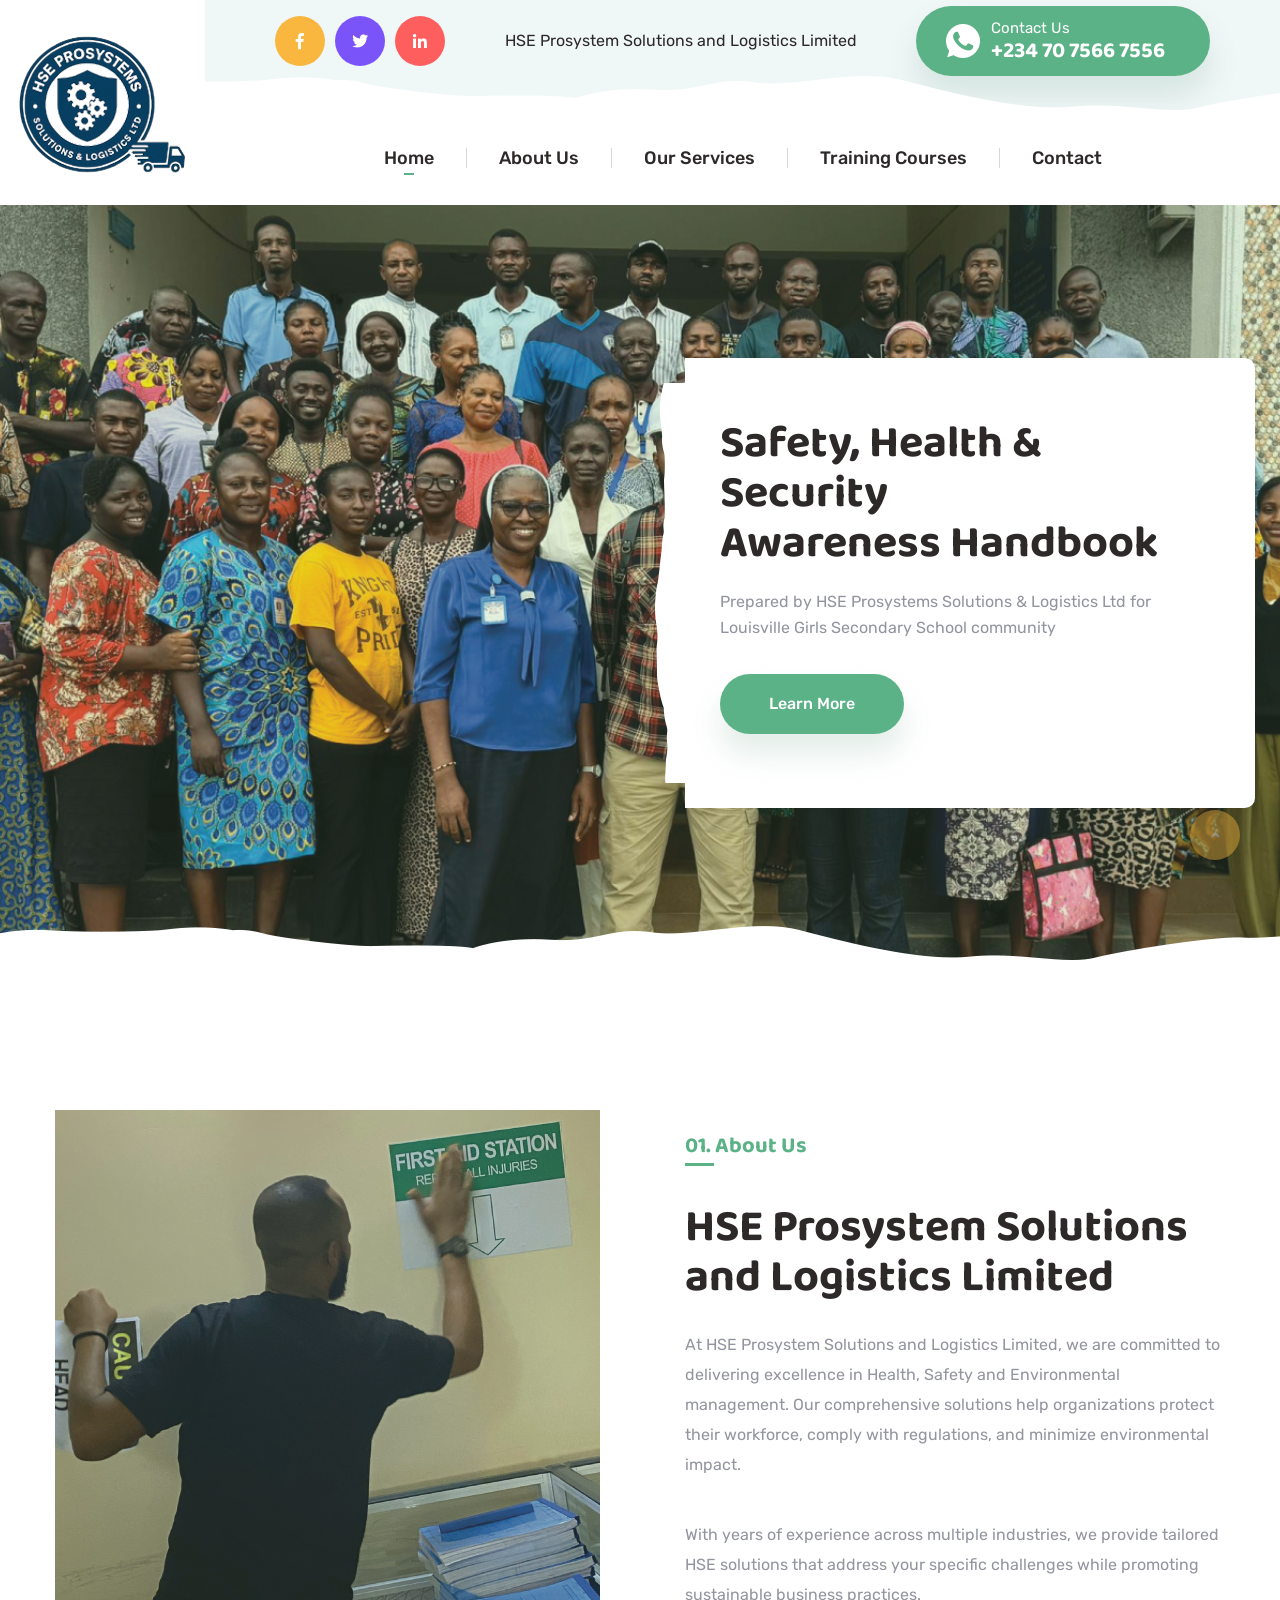
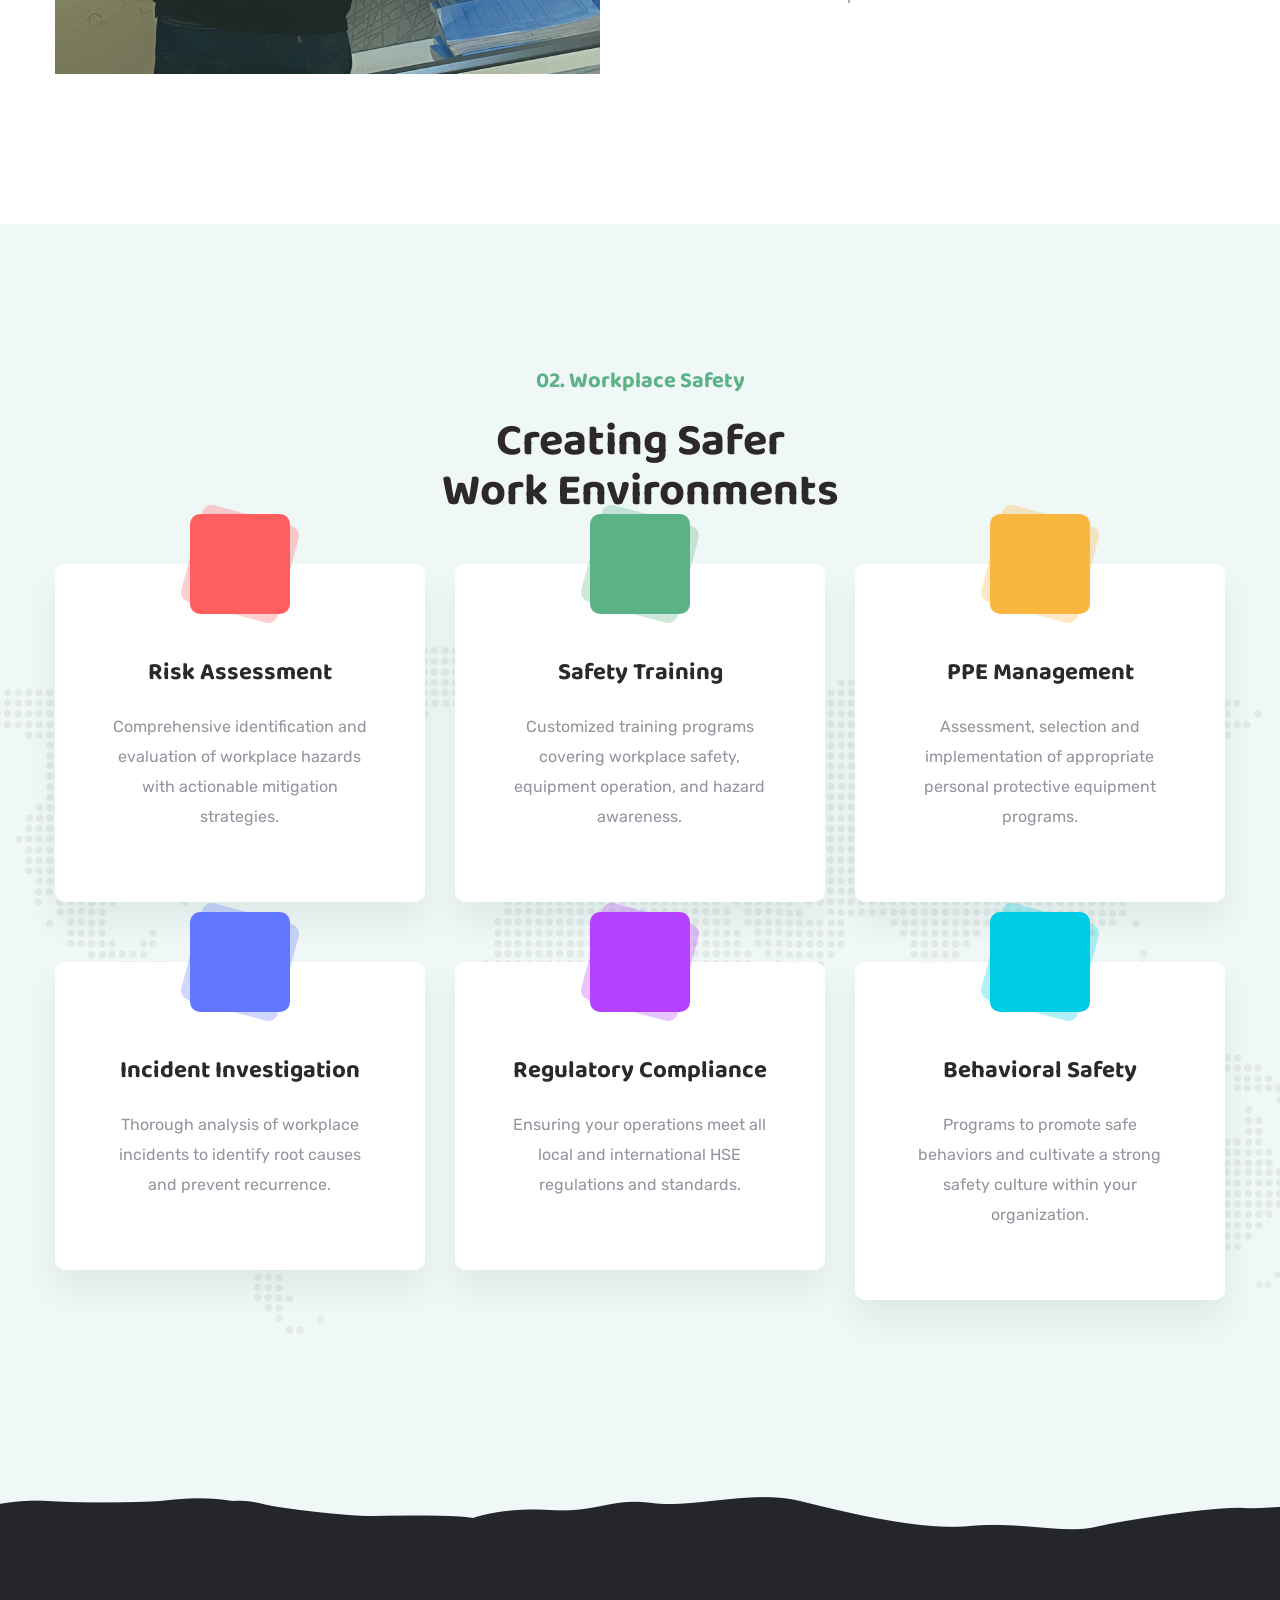
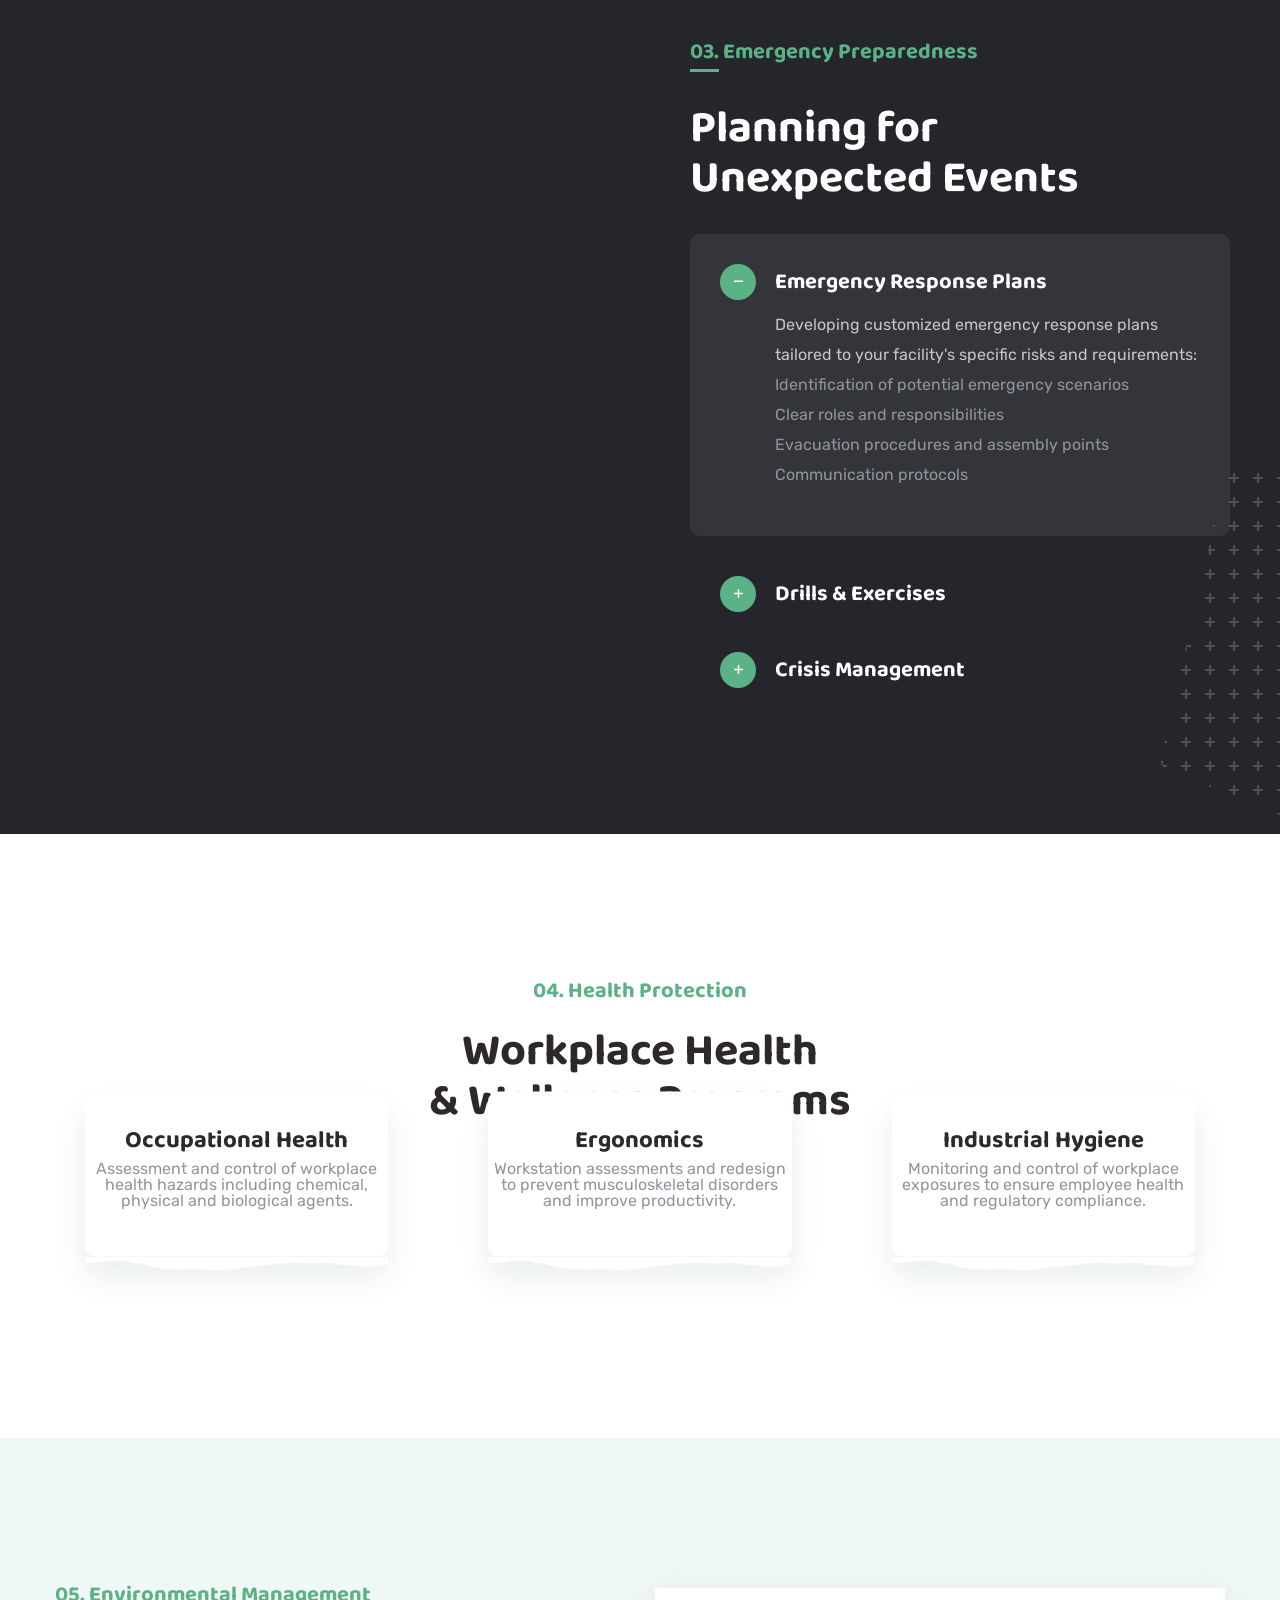
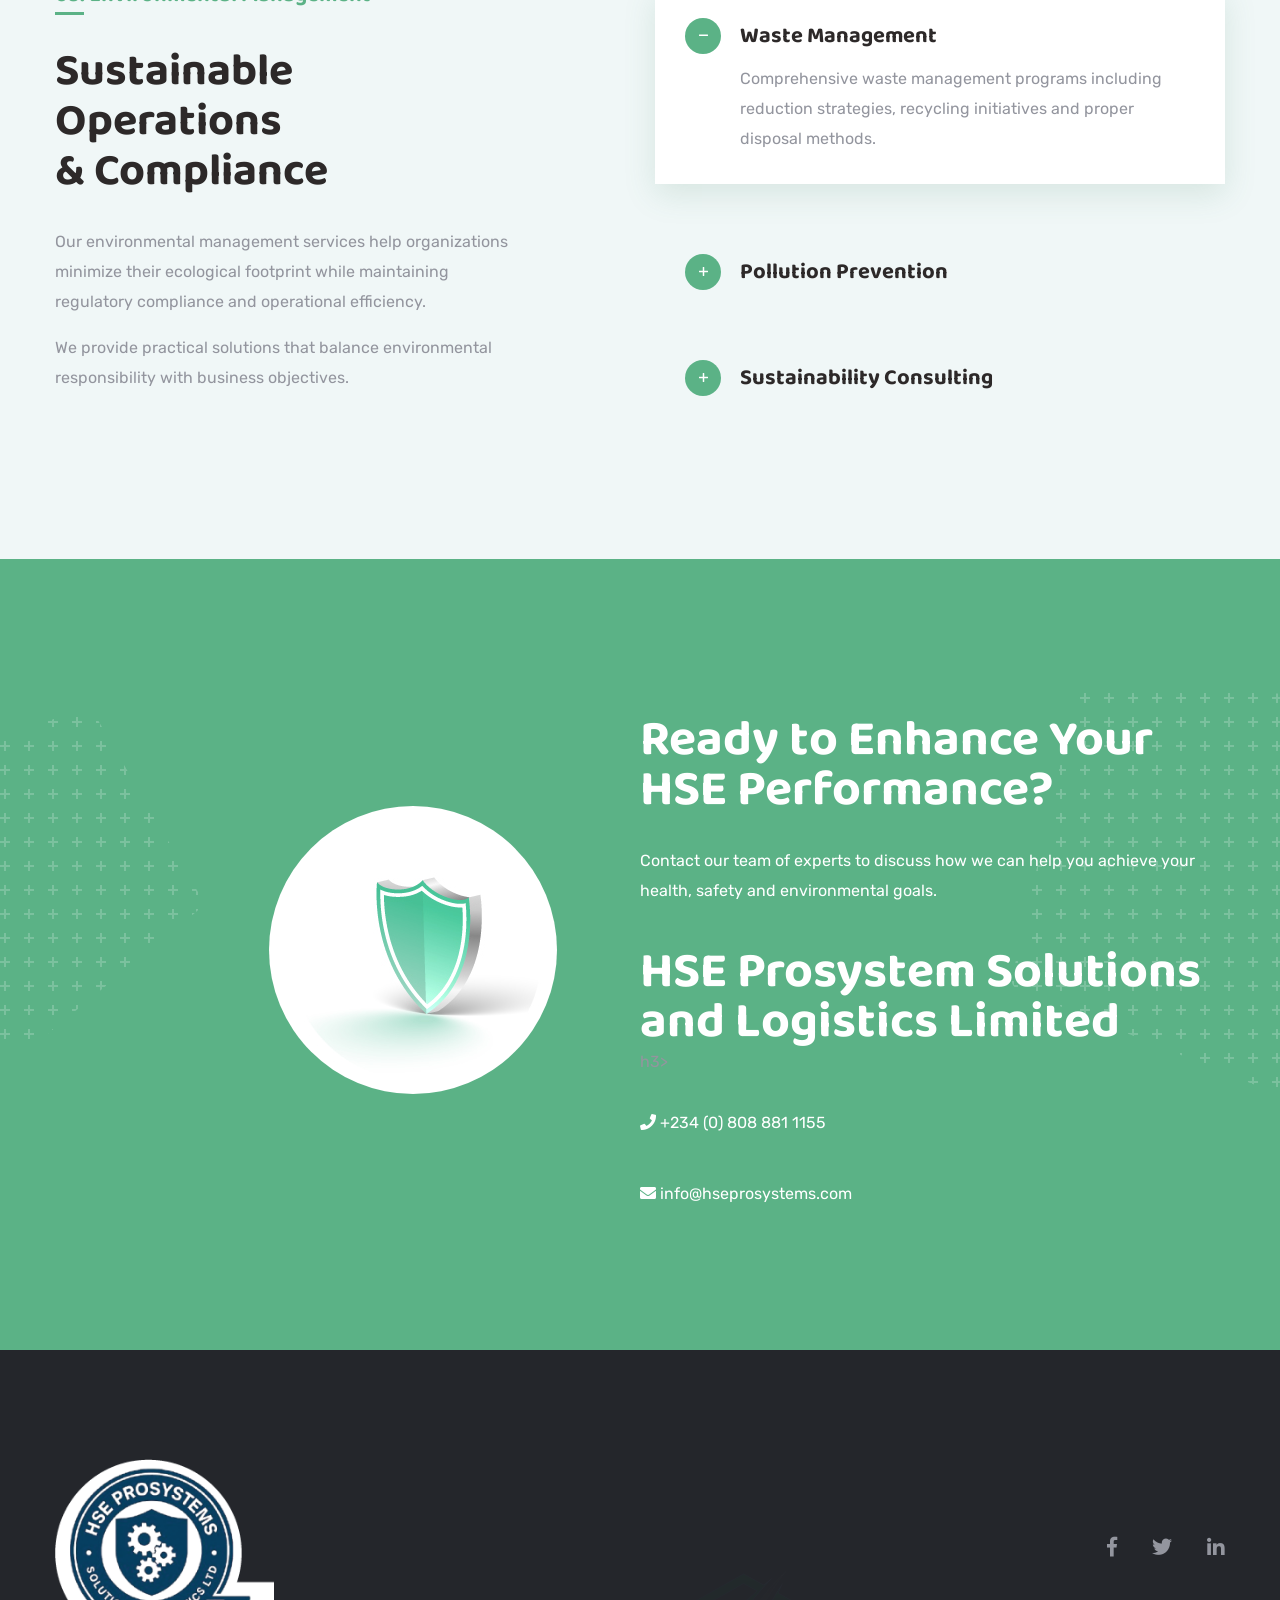
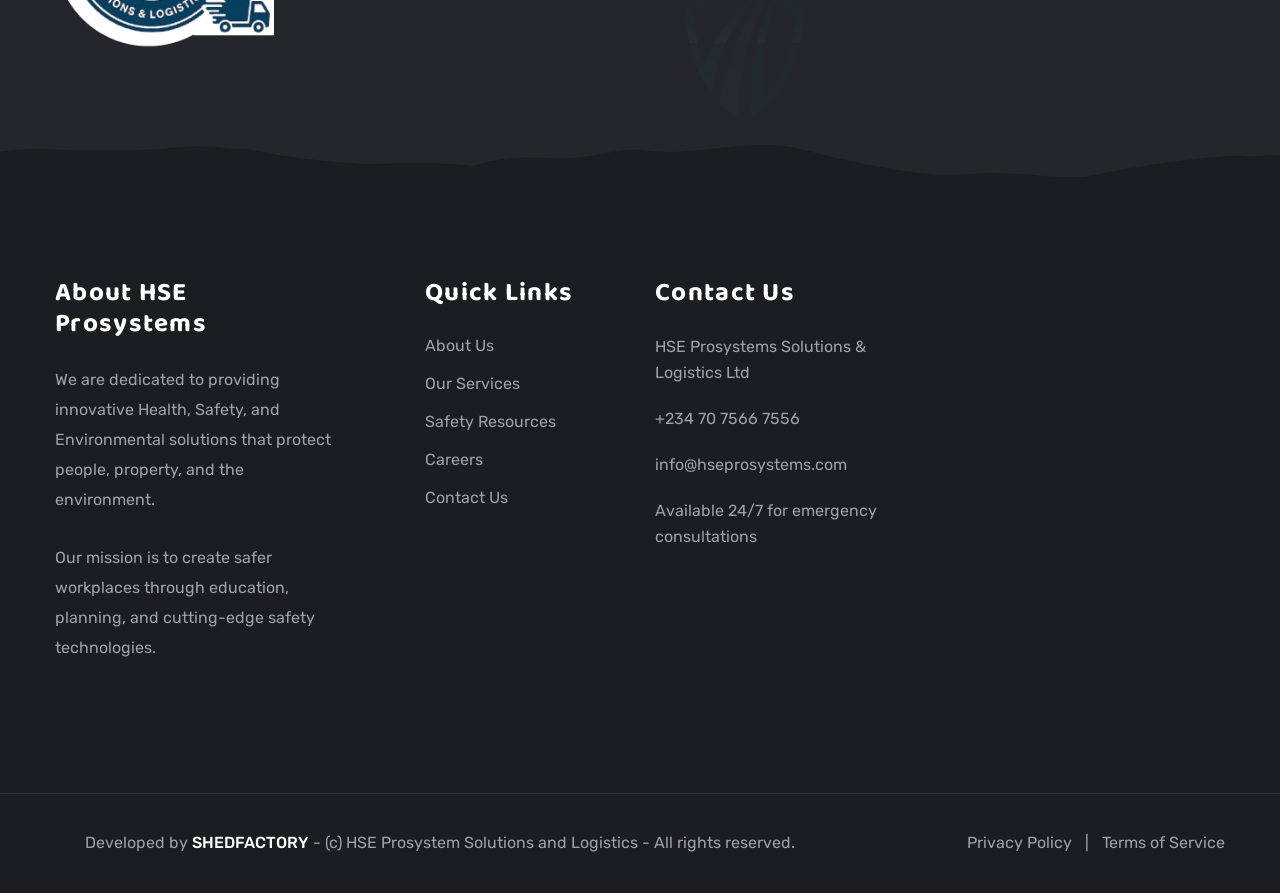
<file: index.html>
<!DOCTYPE html>
<html lang="en">

<head>
    <meta charset="UTF-8">
    <meta name="viewport" content="width=device-width, initial-scale=1.0">
    <title>HSE Solutions | HSE Prosystem Solutions and Logistics Limited</title>

    <!-- favicons -->
    <link rel="apple-touch-icon" sizes="180x180" href="assets/images/favicon/apple-touch-icon.png">
    <link rel="icon" type="image/png" sizes="32x32" href="assets/images/favicon/favicon-32x32.png">
    <link rel="icon" type="image/png" sizes="16x16" href="assets/images/favicon/favicon-16x16.png">
    <link rel="manifest" href="assets/images/favicon/site.webmanifest">

    <!-- plugins styles -->
    <link rel="stylesheet"
        href="https://fonts.googleapis.com/css?family=Baloo+2:400,500,600,700,800%7CLato:100,300,400,700,900%7COpen+Sans:300,400,600,700,800%7CRoboto:300,400,500,700,900%7CRubik:300,400,500,700,900&display=swap">
    <link rel="stylesheet" href="assets/css/animate.css">
    <link rel="stylesheet" href="assets/css/bootstrap.min.css">
    <link rel="stylesheet" href="assets/css/bootstrap-datepicker.min.css">
    <link rel="stylesheet" href="assets/css/bootstrap-select.min.css">
    <link rel="stylesheet" href="assets/css/fontawesome-all.min.css">
    <link rel="stylesheet" href="assets/css/hover-min.css">
    <link rel="stylesheet" href="assets/css/swiper.min.css">
    <link rel="stylesheet" href="assets/css/jquery.mCustomScrollbar.min.css">
    <link rel="stylesheet" href="assets/css/magnific-popup.css">
    <link rel="stylesheet" href="assets/css/owl.carousel.min.css">
    <link rel="stylesheet" href="assets/css/owl.theme.default.min.css">
    <link rel="stylesheet" href="assets/css/oberlin-icons.css">

    <!-- template styles -->
    <link rel="stylesheet" href="assets/css/style.css">
    <link rel="stylesheet" href="assets/css/responsive.css">
	
	<!-- Primary Meta Tags -->
<meta name="title" content="HSE ProSystems | Health, Safety & Environmental Solutions">
<meta name="description" content="Comprehensive HSE solutions including safety training, risk assessment, emergency planning, and logistics management for organizations across industries.">
<meta name="keywords" content="HSE solutions, safety training, risk assessment, emergency planning, workplace safety, Nigeria HSE services">

<!-- Open Graph / Facebook -->
<meta property="og:type" content="website">
<meta property="og:url" content="https://www.hseprosystems.com/">
<meta property="og:title" content="HSE ProSystems | Health, Safety & Environmental Solutions">
<meta property="og:description" content="Comprehensive HSE solutions including safety training, risk assessment, emergency planning, and logistics management for organizations across industries.">
<meta property="og:image" content="https://www.hseprosystems.com/1.jpg">

<!-- Twitter -->
<meta property="twitter:card" content="summary_large_image">
<meta property="twitter:url" content="https://www.hseprosystems.com/">
<meta property="twitter:title" content="HSE ProSystems | Health, Safety & Environmental Solutions">
<meta property="twitter:description" content="Comprehensive HSE solutions including safety training, risk assessment, emergency planning, and logistics management for organizations across industries.">
<meta property="twitter:image" content="https://www.hseprosystems.com/1.jpg">

<!-- Additional Recommended Tags -->
<meta property="og:site_name" content="HSE ProSystems Solutions & Logistics Ltd">
<meta property="og:locale" content="en_NG">
<meta property="og:image:width" content="500">
<meta property="og:image:height" content="500">
<meta property="og:image:alt" content="HSE ProSystems - Workplace Safety Professionals">

</head>

<body>

    <div class="preloader">
        <div class="lds-ripple">
            <div></div>
            <div></div>
        </div>
    </div><!-- /.preloader -->

    <div class="page-wrapper">

        <header class="site-header-three">
            <a href="index.html" class="site-header-three__logo">
                <img src="assets/images/light-logo-1-2.png" class="site-header-three__main-logo" alt="">
                <img src="assets/images/dark-logo-1-1.png" width="219" class="site-header-three__mobile-logo" alt="">
                <span class="side-menu__toggler"><i class="fa fa-bars"></i></span>
            </a>
            <div class="topbar-two">
                <div class="container-fluid">
                    <div class="topbar-two__social">
                        <a href="#"><i class="fab fa-facebook-f"></i></a>
                        <a href="#"><i class="fab fa-twitter"></i></a>
                        <a href="#"><i class="fab fa-linkedin-in"></i></a>
                    </div><!-- /.topbar-two__social -->
                    <p>HSE Prosystem Solutions and Logistics Limited</p>
                    <div class="topbar-two__right">
                        <a href="tel:+234 70 7566 7556" class="main-nav-one__cta">
                            <i class="oberlin-icon-whatsapp"></i>
                            <span>Contact Us </span>
                            <b>+234 70 7566 7556</b>
                        </a><!-- /.main-nav-one__cta -->
                    </div><!-- /.topbar-two__right -->
                </div><!-- /.container-fluid -->
            </div><!-- /.topbar-two -->
            <nav class="main-nav-one main-nav-one__home-three stricky">
                <div class="container-fluid">
                    <div class="inner-container">
                        <div class="main-nav__main-navigation">
                            <ul class="main-nav__navigation-box">
                                <li><a href="index.html">Home</a></li>
                                <li><a href="about.html">About Us</a></li>
								<li><a href="services.html">Our Services</a></li>
								<li><a href="courses.html">Training Courses</a></li>
                                <li><a href="contact.html">Contact</a></li>
                            </ul><!-- /.main-nav__navigation-box -->
                        </div><!-- /.main-nav__main-navigation -->
                    </div><!-- /.inner-container -->
                </div><!-- /.container -->
            </nav><!-- /.main-nav-one -->

        </header><!-- /.site-header-three -->

         <div class="slider-three__wrapper">
            <div class="slider-three">
                <div class="slider-three__carousel thm__owl-dot-1 owl-carousel owl-theme thm__owl-carousel"
                    data-carousel-prev-btn=".slider-three__nav-right" data-carousel-next-btn=".slider-three__nav-left"
                    data-options='{"loop": true, "items": 1, "margin": 0, "dots": false, "nav": false, "animateOut": &quot;slideOutDown&quot;, "animateIn": &quot;fadeIn&quot;, "active": true, "smartSpeed": 1000, "autoplay": true, "autoplayTimeout": 7000, "autoplayHoverPause": false}'>
                    <div class="item slider-three__slide-1"
                        style="background-image: url(assets/images/main-slider/main-slider-3-1.jpg);">
                        <div class="container">
                            <div class="row justify-content-end">
                                <div class="col-lg-6">
                                    <div class="slider-three__content anim-elm text-left">
                                        <h3>Safety, Health & Security <br> Awareness Handbook</h3>
                                        <p>Prepared by HSE Prosystems Solutions & Logistics Ltd for Louisville Girls Secondary School community</p>
                                        <a href="#introduction" class="thm-btn anim-elm slider-three__btn">Learn More</a>
                                    </div><!-- /.slider-three__content text-center -->
                                </div><!-- /.col-lg-6 -->
                            </div><!-- /.row -->
                        </div><!-- /.container -->
                    </div><!-- /.item -->
					 <div class="item slider-three__slide-2"
                        style="background-image: url(assets/images/main-slider/main-slider-3-2.jpg);">
                        <div class="container">
                            <div class="row justify-content-end">
                                <div class="col-lg-6">
                                    <div class="slider-three__content anim-elm text-left">
                                        <h3>Certified First<br> Aid Training</h3>
                                        <p>Equip your staff with life-saving skills in the event of all kinds of emergency/ crisis situations</p>
                                        <a href="service-assisted.html" class="thm-btn anim-elm slider-three__btn">Read More</a>
                                        <!-- /.thm-btn anim-elm slider-three__btn -->
                                    </div><!-- /.slider-three__content text-center -->
                                </div><!-- /.col-lg-6 -->
                            </div><!-- /.row -->
                        </div> <!-- /.container -->
                    </div><!-- /.item -->
                    <div class="item slider-three__slide-3"
                        style="background-image: url(assets/images/main-slider/main-slider-3-3.jpg);">
                        <div class="container">
                            <div class="row justify-content-end">
                                <div class="col-lg-6">
                                    <div class="slider-three__content anim-elm text-left">
                                        <h3>Comprehensive Fire <br> Safety Solutions</h3>
                                        <p>Protect your organisation with expert fire risk assessments, trainings and solutions </p>
                                        <a href="service-assisted.html" class="thm-btn anim-elm slider-three__btn">Read More</a>
                                        <!-- /.thm-btn anim-elm slider-three__btn -->
                                    </div><!-- /.slider-three__content text-center -->
                                </div><!-- /.col-lg-6 -->
                            </div><!-- /.row -->
                        </div> <!-- /.container -->
                    </div><!-- /.item -->
                </div><!-- /.slider-three__carousel -->
            </div><!-- /.slider-three -->
        </div><!-- /.slider-three__wrapper -->

        <section class="about-one" id="introduction">
            <div class="container">
                <div class="row">
                    <div class="col-xl-6">
                        <div class="about-one__image">
                            <img src="assets/images/resources/about-1-2.png" alt="">
                        </div><!-- /.about-one__image -->
                    </div><!-- /.col-lg-6 -->
                    <div class="col-xl-6 d-flex">
                        <div class="my-auto">
                            <div class="about-one__content">
                                <div class="block-title text-left">
                                    <p class="has-line">01. About Us</p>
                                    <h3>HSE Prosystem Solutions <br> and Logistics Limited</h3>
                                </div><!-- /.block-title -->
                                <p>At HSE Prosystem Solutions and Logistics Limited, we are committed to delivering excellence in Health, Safety and Environmental management. Our comprehensive solutions help organizations protect their workforce, comply with regulations, and minimize environmental impact.</p>
                                <p>With years of experience across multiple industries, we provide tailored HSE solutions that address your specific challenges while promoting sustainable business practices.</p>
                            </div><!-- /.about-one__content -->
                        </div><!-- /.my-auto -->
                    </div><!-- /.col-lg-6 -->
                </div><!-- /.row -->
            </div><!-- /.container -->
        </section><!-- /.about-one -->

        <section class="service-one service-one__about-one" id="workplace-safety">
            <div class="container">
                <div class="block-title text-center">
                    <p>02. Workplace Safety</p>
                    <h3>Creating Safer <br> Work Environments</h3>
                </div><!-- /.block-title -->
                <div class="row">
                    <div class="col-md-6 col-lg-4">
                        <div class="service-one__single">
                            <div class="service-one__content">
                                <div class="service-one__icon">
                                    <i class="oberlin-icon-risk-assessment"></i>
                                </div><!-- /.service-one__icon -->
                                <h3>Risk Assessment</h3>
                                <p>Comprehensive identification and evaluation of workplace hazards with actionable mitigation strategies.</p>
                            </div><!-- /.service-one__content -->
                        </div><!-- /.service-one__single -->
                    </div><!-- /.col-lg-4 -->
                    <div class="col-md-6 col-lg-4">
                        <div class="service-one__single">
                            <div class="service-one__content">
                                <div class="service-one__icon">
                                    <i class="oberlin-icon-training"></i>
                                </div><!-- /.service-one__icon -->
                                <h3>Safety Training</h3>
                                <p>Customized training programs covering workplace safety, equipment operation, and hazard awareness.</p>
                            </div><!-- /.service-one__content -->
                        </div><!-- /.service-one__single -->
                    </div><!-- /.col-lg-4 -->
                    <div class="col-md-6 col-lg-4">
                        <div class="service-one__single">
                            <div class="service-one__content">
                                <div class="service-one__icon">
                                    <i class="oberlin-icon-ppe"></i>
                                </div><!-- /.service-one__icon -->
                                <h3>PPE Management</h3>
                                <p>Assessment, selection and implementation of appropriate personal protective equipment programs.</p>
                            </div><!-- /.service-one__content -->
                        </div><!-- /.service-one__single -->
                    </div><!-- /.col-lg-4 -->
                    <div class="col-md-6 col-lg-4">
                        <div class="service-one__single">
                            <div class="service-one__content">
                                <div class="service-one__icon">
                                    <i class="oberlin-icon-incident"></i>
                                </div><!-- /.service-one__icon -->
                                <h3>Incident Investigation</h3>
                                <p>Thorough analysis of workplace incidents to identify root causes and prevent recurrence.</p>
                            </div><!-- /.service-one__content -->
                        </div><!-- /.service-one__single -->
                    </div><!-- /.col-lg-4 -->
                    <div class="col-md-6 col-lg-4">
                        <div class="service-one__single">
                            <div class="service-one__content">
                                <div class="service-one__icon">
                                    <i class="oberlin-icon-compliance"></i>
                                </div><!-- /.service-one__icon -->
                                <h3>Regulatory Compliance</h3>
                                <p>Ensuring your operations meet all local and international HSE regulations and standards.</p>
                            </div><!-- /.service-one__content -->
                        </div><!-- /.service-one__single -->
                    </div><!-- /.col-lg-4 -->
                    <div class="col-md-6 col-lg-4">
                        <div class="service-one__single">
                            <div class="service-one__content">
                                <div class="service-one__icon">
                                    <i class="oberlin-icon-behavior"></i>
                                </div><!-- /.service-one__icon -->
                                <h3>Behavioral Safety</h3>
                                <p>Programs to promote safe behaviors and cultivate a strong safety culture within your organization.</p>
                            </div><!-- /.service-one__content -->
                        </div><!-- /.service-one__single -->
                    </div><!-- /.col-lg-4 -->
                </div><!-- /.row -->
            </div><!-- /.container -->
        </section><!-- /.service-one -->

        <section class="video-faq__block" id="emergency-preparedness">
            <img src="assets/images/shapes/living-option-dot-1-1.png" class="video-faq__block-dot" alt="">
            <div class="container-fluid">
                <div class="row justify-content-end no-gutters">
                    <div class="col-xl-6 col-lg-12">
                        <div class="faq-one__block">
                            <div class="block-title text-left">
                                <p class="has-line">03. Emergency Preparedness</p>
                                <h3>Planning for <br> Unexpected Events</h3>
                            </div><!-- /.block-title -->

                            <div class="accrodion-grp" data-grp-name="career-one__accrodion">
                                <div class="accrodion active">
                                    <div class="accrodion-title">
                                        <h4>Emergency Response Plans</h4>
                                    </div>
                                    <div class="accrodion-content">
                                        <div class="inner">
                                            <p>Developing customized emergency response plans tailored to your facility's specific risks and requirements:</p>
                                            <ul class="list-unstyled">
                                                <li>Identification of potential emergency scenarios</li>
                                                <li>Clear roles and responsibilities</li>
                                                <li>Evacuation procedures and assembly points</li>
                                                <li>Communication protocols</li>
                                            </ul>
                                        </div><!-- /.inner -->
                                    </div>
                                </div>
                                <div class="accrodion">
                                    <div class="accrodion-title">
                                        <h4>Drills & Exercises</h4>
                                    </div>
                                    <div class="accrodion-content">
                                        <div class="inner">
                                            <p>Conducting realistic emergency drills to test and improve response capabilities:</p>
                                            <ul class="list-unstyled">
                                                <li>Tabletop exercises for management teams</li>
                                                <li>Full-scale evacuation drills</li>
                                                <li>Specialized scenario training</li>
                                                <li>After-action reviews and improvement planning</li>
                                            </ul>
                                        </div><!-- /.inner -->
                                    </div>
                                </div>
                                <div class="accrodion">
                                    <div class="accrodion-title">
                                        <h4>Crisis Management</h4>
                                    </div>
                                    <div class="accrodion-content">
                                        <div class="inner">
                                            <p>Supporting organizations through crisis situations with:</p>
                                            <ul class="list-unstyled">
                                                <li>Incident command system implementation</li>
                                                <li>Media and stakeholder communication</li>
                                                <li>Business continuity planning</li>
                                                <li>Post-crisis recovery support</li>
                                            </ul>
                                        </div><!-- /.inner -->
                                    </div>
                                </div>
                            </div>
                        </div><!-- /.faq-one__block -->
                    </div><!-- /.col-lg-6 -->
                </div><!-- /.row -->
            </div><!-- /.container-fluid -->
        </section><!-- /.video-faq__block -->

        <section class="team-one" id="health-protection">
            <div class="container">
                <div class="block-title text-center">
                    <p>04. Health Protection</p>
                    <h3>Workplace Health <br> & Wellness Programs</h3>
                </div><!-- /.block-title -->
                <div class="row high-gutter">
                    <div class="col-lg-4 wow fadeInLeft" data-wow-duration="1500ms">
                        <div class="team-one__single">
                            <div class="team-one__content">
                                <div class="team-one__content-inner">
                                    <h3>Occupational Health</h3>
                                    <p>Assessment and control of workplace health hazards including chemical, physical and biological agents.</p>
                                </div><!-- /.team-one__content-inner -->
                            </div><!-- /.team-one__content -->
                        </div><!-- /.team-one__single -->
                    </div><!-- /.col-lg-4 -->
                    <div class="col-lg-4 wow fadeInUp" data-wow-duration="1500ms">
                        <div class="team-one__single">
                            <div class="team-one__content">
                                <div class="team-one__content-inner">
                                    <h3>Ergonomics</h3>
                                    <p>Workstation assessments and redesign to prevent musculoskeletal disorders and improve productivity.</p>
                                </div><!-- /.team-one__content-inner -->
                            </div><!-- /.team-one__content -->
                        </div><!-- /.team-one__single -->
                    </div><!-- /.col-lg-4 -->
                    <div class="col-lg-4 wow fadeInRight" data-wow-duration="1500ms">
                        <div class="team-one__single">
                            <div class="team-one__content">
                                <div class="team-one__content-inner">
                                    <h3>Industrial Hygiene</h3>
                                    <p>Monitoring and control of workplace exposures to ensure employee health and regulatory compliance.</p>
                                </div><!-- /.team-one__content-inner -->
                            </div><!-- /.team-one__content -->
                        </div><!-- /.team-one__single -->
                    </div><!-- /.col-lg-4 -->
                </div><!-- /.row -->
            </div><!-- /.container -->
        </section><!-- /.team-one -->

        <section class="career-one career-one__home-three" id="environmental-management">
            <div class="container">
                <div class="row">
                    <div class="col-lg-6">
                        <div class="career-one__block">
                            <div class="block-title">
                                <p class="has-line">05. Environmental Management</p>
                                <h3>Sustainable Operations <br> & Compliance</h3>
                            </div><!-- /.block-title -->
                            <p>Our environmental management services help organizations minimize their ecological footprint while maintaining regulatory compliance and operational efficiency.</p>
                            <p>We provide practical solutions that balance environmental responsibility with business objectives.</p>
                        </div><!-- /.career-one__block -->
                    </div><!-- /.col-lg-6 -->
                    <div class="col-lg-6">
                        <div class="career-one__content">
                            <div class="accrodion-grp" data-grp-name="career-one__accrodion">
                                <div class="accrodion active">
                                    <div class="accrodion-title">
                                        <h4>Waste Management</h4>
                                    </div>
                                    <div class="accrodion-content">
                                        <div class="inner">
                                            <p>Comprehensive waste management programs including reduction strategies, recycling initiatives and proper disposal methods.</p>
                                        </div><!-- /.inner -->
                                    </div>
                                </div>
                                <div class="accrodion">
                                    <div class="accrodion-title">
                                        <h4>Pollution Prevention</h4>
                                    </div>
                                    <div class="accrodion-content">
                                        <div class="inner">
                                            <p>Identification and implementation of measures to prevent air, water and soil pollution from operations.</p>
                                        </div><!-- /.inner -->
                                    </div>
                                </div>
                                <div class="accrodion">
                                    <div class="accrodion-title">
                                        <h4>Sustainability Consulting</h4>
                                    </div>
                                    <div class="accrodion-content">
                                        <div class="inner">
                                            <p>Guidance on developing and implementing sustainability initiatives that deliver environmental and business benefits.</p>
                                        </div><!-- /.inner -->
                                    </div>
                                </div>
                            </div>
                        </div><!-- /.career-one__content -->
                    </div><!-- /.col-lg-6 -->
                </div><!-- /.row -->
            </div><!-- /.container -->
        </section><!-- /.career-one -->

        <section class="cta-two">
            <img src="assets/images/shapes/cta-1-1-shape-1.png" class="cta-two__dot-1" alt="">
            <img src="assets/images/shapes/cta-1-1-shape-2.png" class="cta-two__dot-2" alt="">
            <div class="container">
                <div class="row no-gutters">
                    <div class="col-lg-6 d-flex justify-content-center align-items-center wow fadeInLeft"
                        data-wow-duration="1500ms">
                        <div class="cta-two__image">
                            <img src="assets/images/resources/cta-1-1.jpg" alt="">
                        </div><!-- /.cta-two__image -->
                    </div><!-- /.col-lg-6 -->
                    <div class="col-lg-6">
                        <div class="cta-two__content">
                            <h3>Ready to Enhance Your HSE Performance?</h3>
                            <p>Contact our team of experts to discuss how we can help you achieve your health, safety and environmental goals.</p>
                            <div class="emergency-contact">
                                
                                <h3>HSE Prosystem Solutions and Logistics Limited</div>h3>
                                <p><i class="fas fa-phone"></i> +234 (0) 808 881 1155</p>
                                <p><i class="fas fa-envelope"></i> info@hseprosystems.com</p>
                            </div>
                        </div><!-- /.cta-two__content -->
                    </div><!-- /.col-lg-6 -->
                </div><!-- /.row no-gutters -->
            </div><!-- /.container -->
        </section><!-- /.cta-two -->

        
        <footer class="site-footer">
            <div class="site-footer__upper">
                <div class="container">
                    <img src="assets/images/shapes/upper-footer-shape-1-1.png" class="site-footer__upper-moc" alt="">
                    <div class="site-footer__logo">
                        <a href="index.html"><img src="assets/images/light-logo-1-1.png" width="219" alt=""></a>
                    </div><!-- /.site-footer__logo -->
                    <div class="site-footer__social">
                        <a href="#"><i class="fab fa-facebook-f"></i></a>
                        <a href="#"><i class="fab fa-twitter"></i></a>
                       <a href="#"><i class="fab fa-linkedin-in"></i></a>
                    </div><!-- /.site-footer__social -->
                </div><!-- /.container -->
            </div><!-- /.site-footer__upper -->
            <div class="site-footer__main">
                <div class="container">
                    <div class="row">
                        <div class="col-xl-4 col-lg-6 col-md-5">
                            <div class="footer-widget footer-widget__about">
                                <h3 class="footer-widget__title">About HSE Prosystems</h3>
                                <p>We are dedicated to providing innovative Health, Safety, and Environmental solutions that protect people, property, and the environment.</p>
                                <p>Our mission is to create safer workplaces through education, planning, and cutting-edge safety technologies.</p>
                            </div><!-- /.footer-widget -->
                        </div><!-- /.col-xl-4 col-lg-6 col-md-5 -->
                        <div class="col-xl-2 col-lg-6 col-md-5">
                            <div class="footer-widget footer-widget__links">
                                <h3 class="footer-widget__title">Quick Links</h3>
                                <ul class="list-unstyled footer-widget__links-list">
                                    <li><a href="about-1.html">About Us</a></li>
                                    <li><a href="services.html">Our Services</a></li>
                                    <li><a href="blog-standard.html">Safety Resources</a></li>
                                    <li><a href="career.html">Careers</a></li>
                                    <li><a href="contact.html">Contact Us</a></li>
                                </ul>
                            </div><!-- /.footer-widget footer-widget__links -->
                        </div><!-- /.col-xl-2 col-lg-6 col-md-5 -->
                        <div class="col-xl-3 col-lg-6 col-md-5">
                            <div class="footer-widget footer-widget__contact">
                                <h3 class="footer-widget__title">Contact Us</h3>
                                <p>HSE Prosystems Solutions & Logistics Ltd</p>
                                <p><a href="tel:+234 70 7566 7556">+234 70 7566 7556</a></p>
                                <p><a href="mailto:info@hseprosystems.com">info@hseprosystems.com</a></p>
                                <p>Available 24/7 for emergency consultations</p>
                            </div><!-- /.footer-widget footer-widget__contact -->
                        </div><!-- /.col-xl-3 col-lg-6 col-md-5 -->
                    </div><!-- /.row -->
                </div><!-- /.container -->
            </div><!-- /.site-footer__main -->
            <div class="site-footer__bottom">
                <div class="container">
                   <p class="side-menu__block__copy">Developed by <a href="https://shed.ng">Shedfactory</a> - (c) HSE Prosystem Solutions and Logistics - All rights reserved.</p>
                    <ul class="list-unstyled site-footer__menu">
                        <li><a href="#">Privacy Policy</a></li>
                        <li><a href="#">Terms of Service</a></li>
                    </ul><!-- /.site-footer__menu -->
                </div><!-- /.container -->
            </div><!-- /.site-footer__bottom -->
        </footer><!-- /.site-footer -->


    </div><!-- /.page-wrapper -->

    <a href="#" data-target="html" class="scroll-to-target scroll-to-top"><i class="fa fa-angle-up"></i></a>

    <div class="side-menu__block">
        <a href="#" class="side-menu__toggler side-menu__close-btn"><i class="fa fa-times"></i></a>
        <div class="side-menu__block-overlay custom-cursor__overlay">
            <div class="cursor"></div>
            <div class="cursor-follower"></div>
        </div><!-- /.side-menu__block-overlay -->
        <div class="side-menu__block-inner ">
            <a href="index.html" class="side-menu__logo"><img src="assets/images/light-logo-1-1.png" alt="" width="190"></a>
            <nav class="mobile-nav__container">
                <!-- content is loading via js -->
            </nav>
            <p class="side-menu__block__copy">Developed by <a href="https://shed.ng">Shedfactory</a> - (c) HSE Prosystem Solutions and Logistics - All rights reserved.</p>
            <div class="side-menu__social">
                <a href="#"><i class="fab fa-facebook-f"></i></a>
                <a href="#"><i class="fab fa-twitter"></i></a>
                <a href="#"><i class="fab fa-linkedin-in"></i></a>
            </div>
        </div><!-- /.side-menu__block-inner -->
    </div><!-- /.side-menu__block -->

    </div><!-- /.page-wrapper -->

    <a href="#" data-target="html" class="scroll-to-target scroll-to-top"><i class="fa fa-angle-up"></i></a>

    <!-- template scripts -->
    <script src="assets/js/jquery.min.js"></script>
    <script src="assets/js/bootstrap.bundle.min.js"></script>
    <script src="assets/js/bootstrap-datepicker.min.js"></script>
    <script src="assets/js/bootstrap-select.min.js"></script>
    <script src="assets/js/isotope.js"></script>
    <script src="assets/js/jquery.ajaxchimp.min.js"></script>
    <script src="assets/js/jquery.circleType.js"></script>
    <script src="assets/js/waypoints.min.js"></script>
    <script src="assets/js/jquery.counterup.min.js"></script>
    <script src="assets/js/jquery.lettering.min.js"></script>
    <script src="assets/js/jquery.magnific-popup.min.js"></script>
    <script src="assets/js/jquery.mCustomScrollbar.concat.min.js"></script>
    <script src="assets/js/jquery.validate.min.js"></script>
    <script src="assets/js/owl.carousel.min.js"></script>
    <script src="assets/js/TweenMax.min.js"></script>
    <script src="assets/js/wow.min.js"></script>
    <script src="assets/js/theme.js"></script>
</body>

</html>
</file>
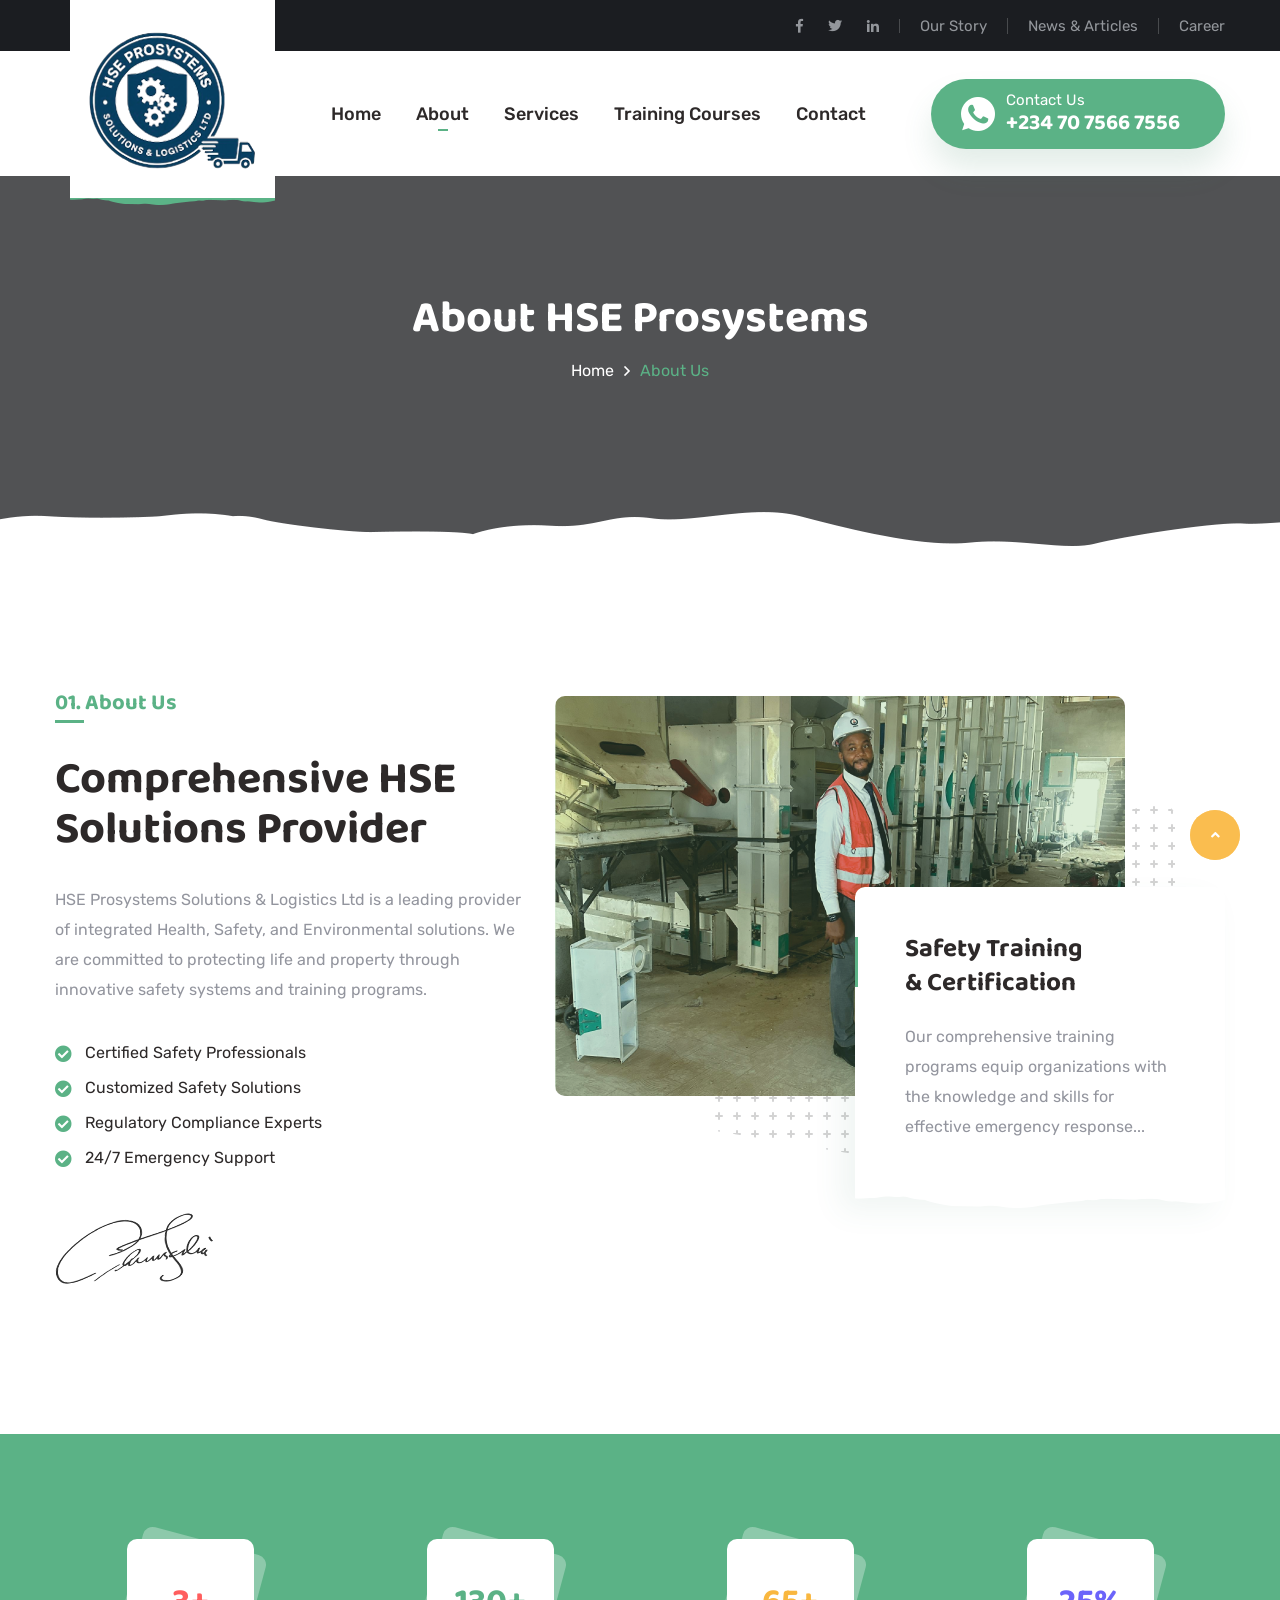
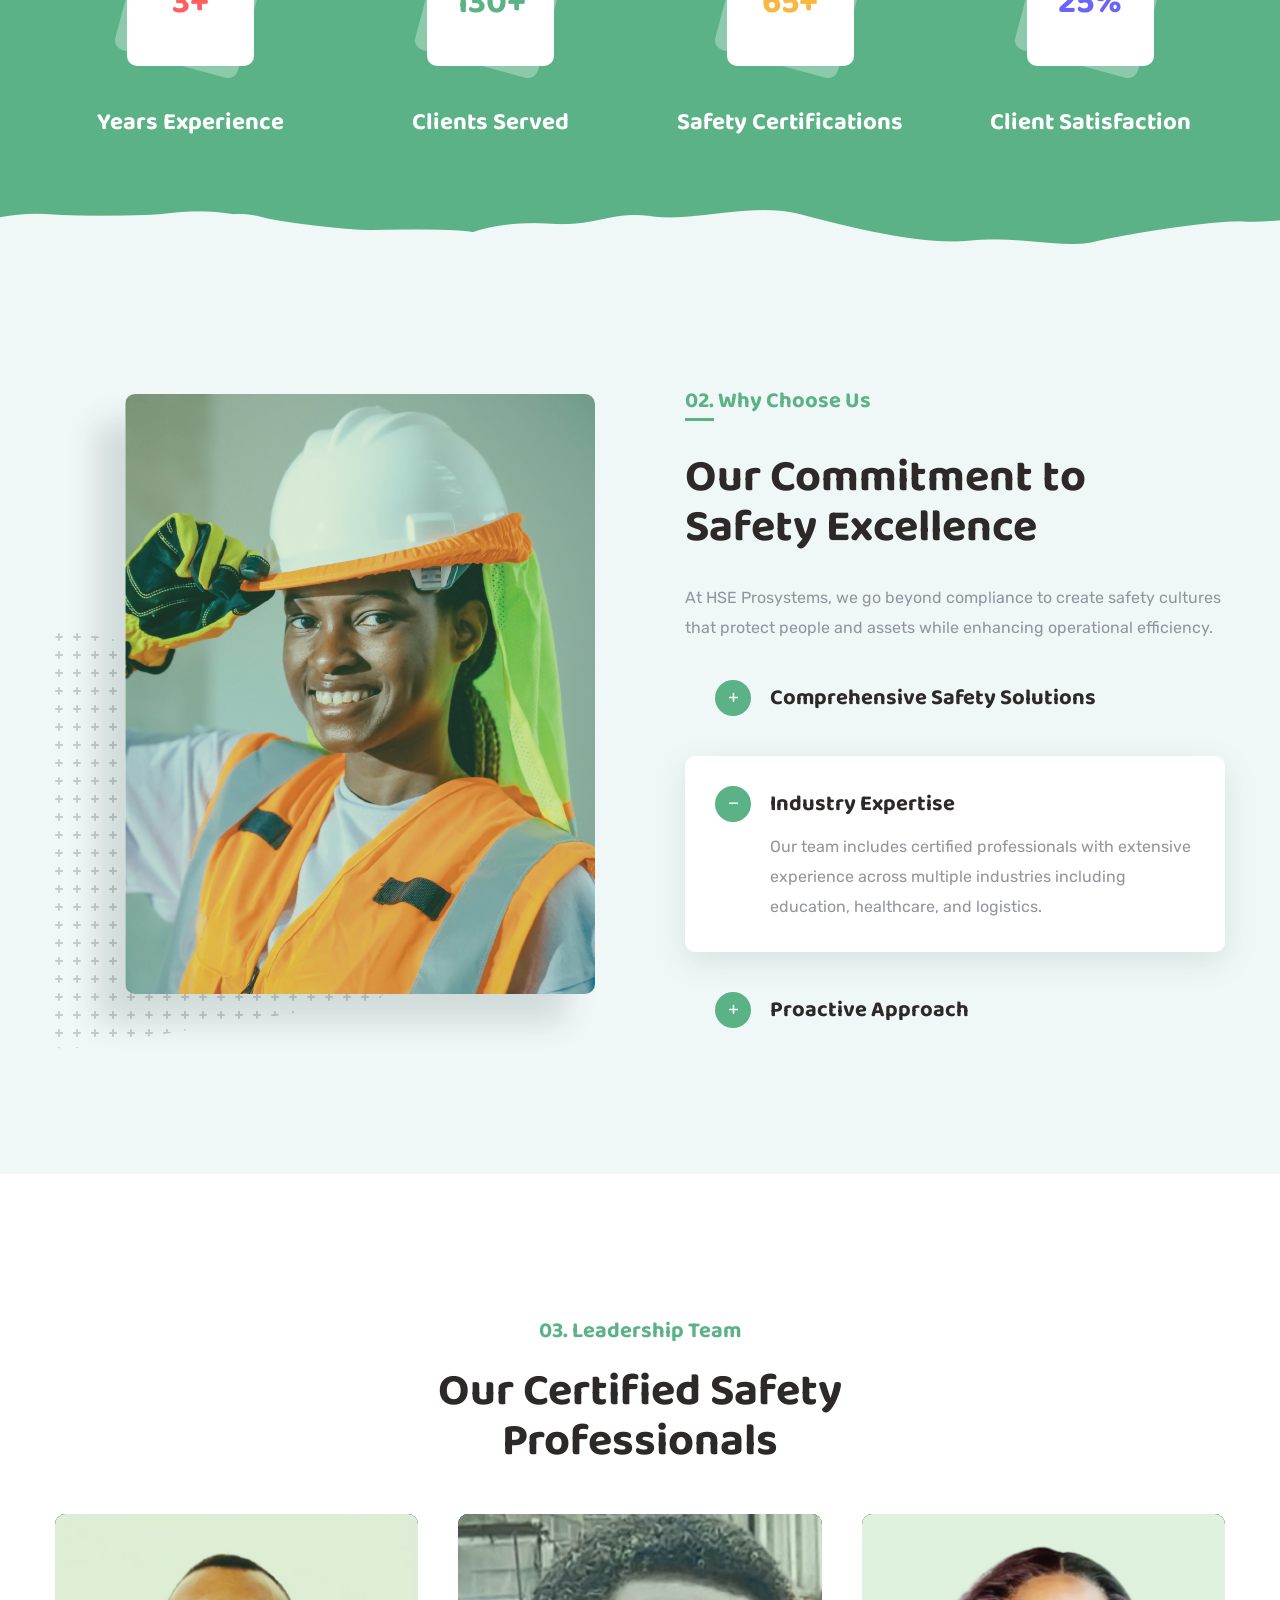
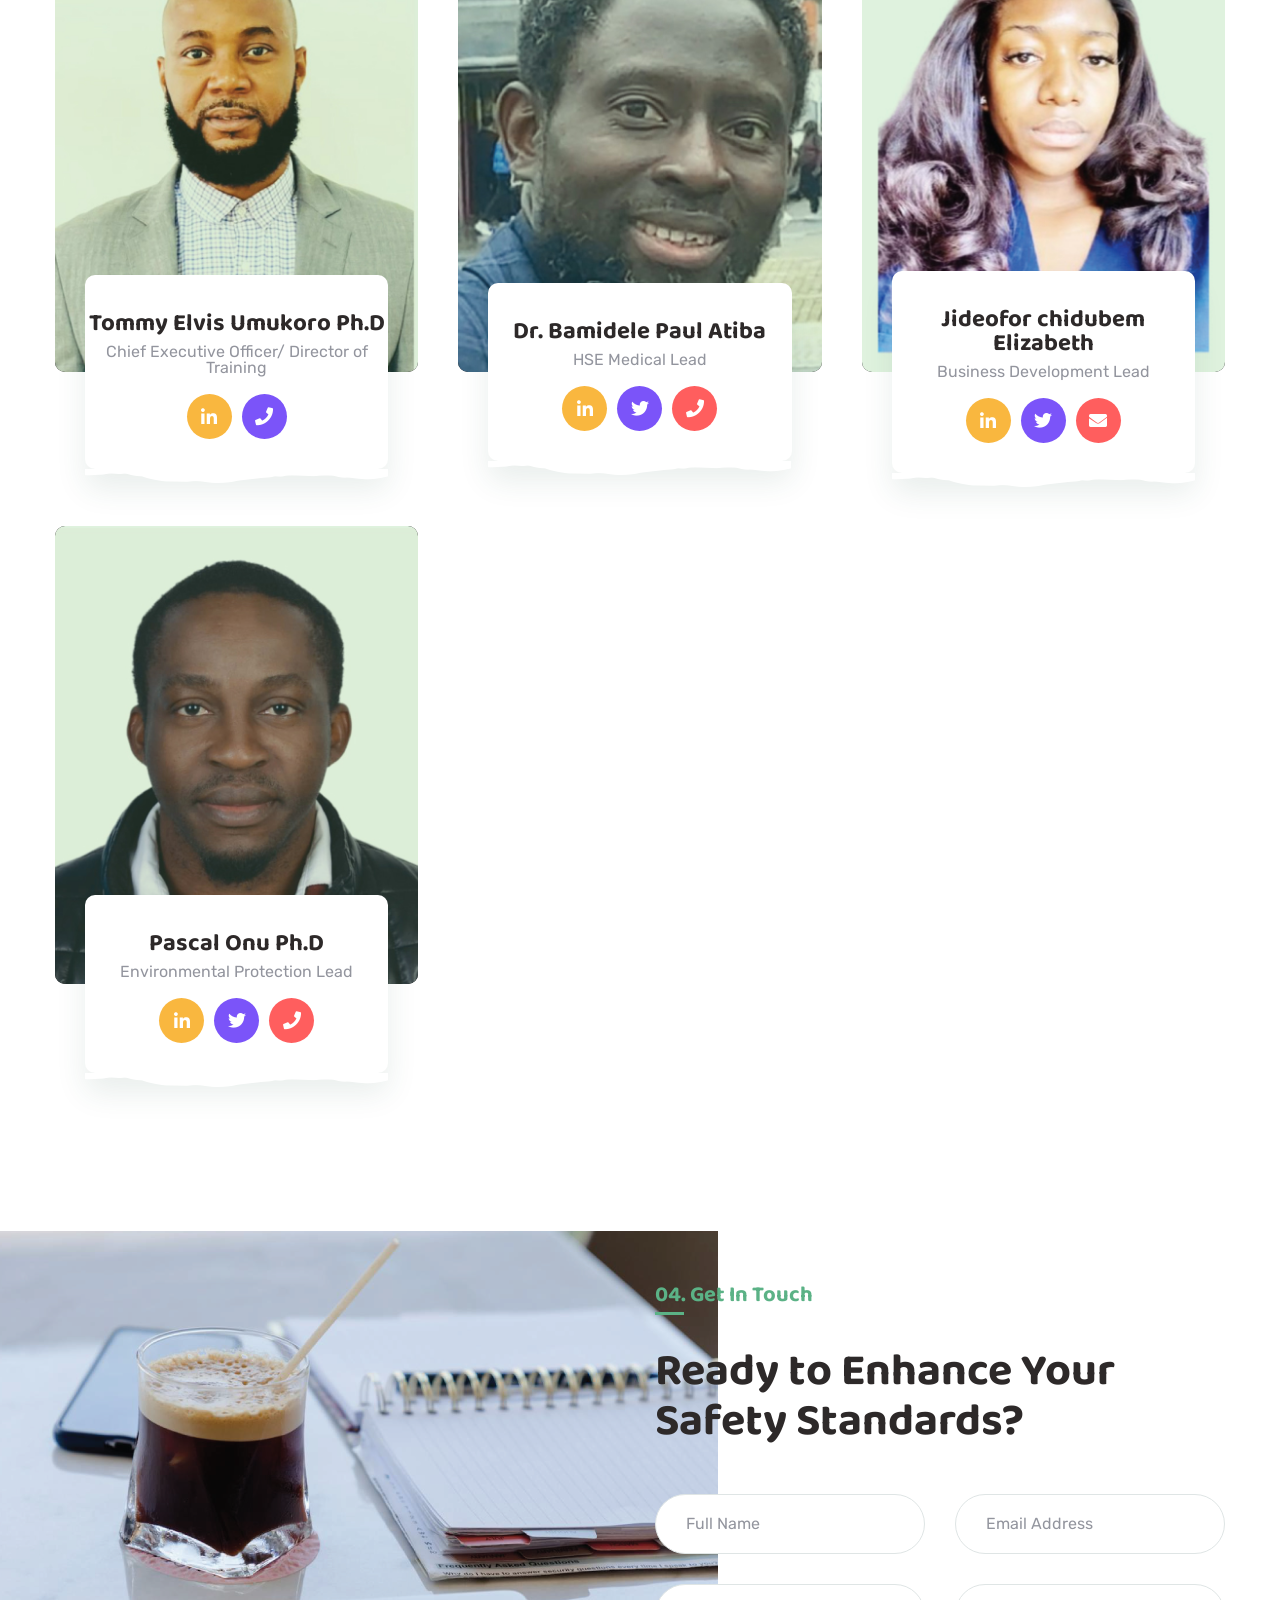
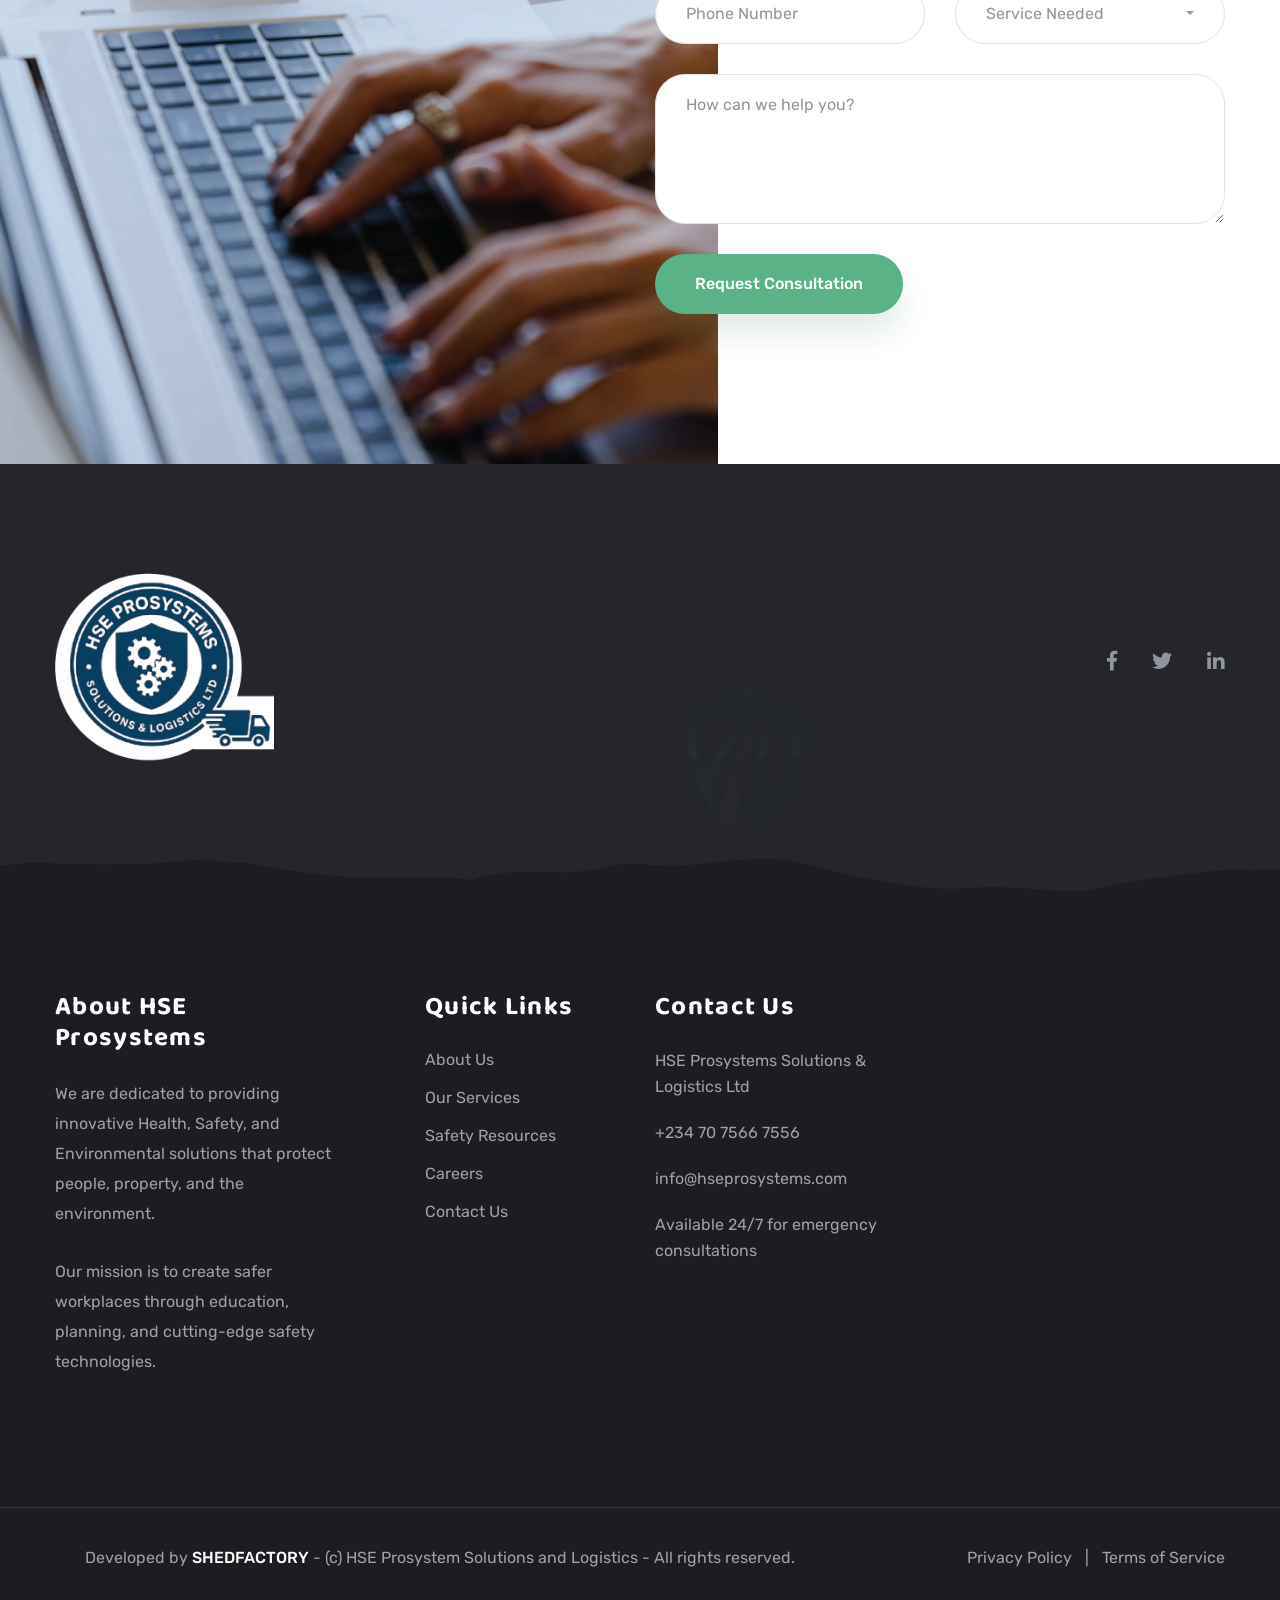
<file: about.html>
<!DOCTYPE html>
<html lang="en">

<head>
    <meta charset="UTF-8">
    <meta name="viewport" content="width=device-width, initial-scale=1.0">
    <title>About Us | HSE Prosystems Solutions & Logistics Ltd</title>

    <!-- favicons -->
    <link rel="apple-touch-icon" sizes="180x180" href="assets/images/favicon/apple-touch-icon.png">
    <link rel="icon" type="image/png" sizes="32x32" href="assets/images/favicon/favicon-32x32.png">
    <link rel="icon" type="image/png" sizes="16x16" href="assets/images/favicon/favicon-16x16.png">
    <link rel="manifest" href="assets/images/favicon/site.webmanifest">

    <!-- plugins styles -->
    <link rel="stylesheet" href="https://fonts.googleapis.com/css?family=Baloo+2:400,500,600,700,800%7CLato:100,300,400,700,900%7COpen+Sans:300,400,600,700,800%7CRoboto:300,400,500,700,900%7CRubik:300,400,500,700,900&display=swap">
    <link rel="stylesheet" href="assets/css/animate.css">
    <link rel="stylesheet" href="assets/css/bootstrap.min.css">
    <link rel="stylesheet" href="assets/css/bootstrap-datepicker.min.css">
    <link rel="stylesheet" href="assets/css/bootstrap-select.min.css">
    <link rel="stylesheet" href="assets/css/fontawesome-all.min.css">
    <link rel="stylesheet" href="assets/css/hover-min.css">
    <link rel="stylesheet" href="assets/css/swiper.min.css">
    <link rel="stylesheet" href="assets/css/jquery.mCustomScrollbar.min.css">
    <link rel="stylesheet" href="assets/css/magnific-popup.css">
    <link rel="stylesheet" href="assets/css/owl.carousel.min.css">
    <link rel="stylesheet" href="assets/css/owl.theme.default.min.css">
    <link rel="stylesheet" href="assets/css/oberlin-icons.css">

    <!-- template styles -->
    <link rel="stylesheet" href="assets/css/style.css">
    <link rel="stylesheet" href="assets/css/responsive.css">
	
		<!-- Primary Meta Tags -->
<meta name="title" content="HSE ProSystems | Health, Safety & Environmental Solutions">
<meta name="description" content="Comprehensive HSE solutions including safety training, risk assessment, emergency planning, and logistics management for organizations across industries.">
<meta name="keywords" content="HSE solutions, safety training, risk assessment, emergency planning, workplace safety, Nigeria HSE services">

<!-- Open Graph / Facebook -->
<meta property="og:type" content="website">
<meta property="og:url" content="https://www.hseprosystems.com/">
<meta property="og:title" content="HSE ProSystems | Health, Safety & Environmental Solutions">
<meta property="og:description" content="Comprehensive HSE solutions including safety training, risk assessment, emergency planning, and logistics management for organizations across industries.">
<meta property="og:image" content="https://www.hseprosystems.com/1.jpg">

<!-- Twitter -->
<meta property="twitter:card" content="summary_large_image">
<meta property="twitter:url" content="https://www.hseprosystems.com/">
<meta property="twitter:title" content="HSE ProSystems | Health, Safety & Environmental Solutions">
<meta property="twitter:description" content="Comprehensive HSE solutions including safety training, risk assessment, emergency planning, and logistics management for organizations across industries.">
<meta property="twitter:image" content="https://www.hseprosystems.com/1.jpg">

<!-- Additional Recommended Tags -->
<meta property="og:site_name" content="HSE ProSystems Solutions & Logistics Ltd">
<meta property="og:locale" content="en_NG">
<meta property="og:image:width" content="500">
<meta property="og:image:height" content="500">
<meta property="og:image:alt" content="HSE ProSystems - Workplace Safety Professionals">

</head>

<body>

    <div class="preloader">
        <div class="lds-ripple">
            <div></div>
            <div></div>
        </div>
    </div><!-- /.preloader -->

    <div class="page-wrapper">
        <section class="topbar-one topbar-one__inner-page">
            <div class="container">
                <div class="topbar-one__left">
                    <div class="topbar-one__social">
                        <a href="#"><i class="fab fa-facebook-f"></i></a>
                        <a href="#"><i class="fab fa-twitter"></i></a>
                       <a href="#"><i class="fab fa-linkedin-in"></i></a>
                    </div><!-- /.topbar-one__social -->
                    <a href="story.html">Our Story</a>
                    <a href="blog-standard.html">News & Articles</a>
                    <a href="career.html">Career</a>
                </div><!-- /.topbar-one__left -->
            </div><!-- /.container -->
        </section><!-- /.topbar-one -->

        <nav class="main-nav-one main-nav-one__inner-page stricky">
            <div class="container">
                <div class="inner-container">
                    <div class="logo-box">
                        <a href="index.html" class="main-nav-one__logo">
                            <img src="assets/images/light-logo-1-2.png" class="main-nav-one__main-logo" alt="">
                            <img src="assets/images/dark-logo-1-1.png" width="219" class="main-nav-one__mobile-logo"
                                alt="">
                        </a>
                    </div><!-- /.logo-box -->
                    <div class="main-nav__main-navigation">
                        <ul class="main-nav__navigation-box">
                            <li><a href="index.html">Home</a></li>
                            <li class="current"><a href="about.html">About</a></li>
                            <li>
                                <a href="services.html">Services</a>
                               
                            </li>
							<li><a href="courses.html">Training Courses</a></li>
                            <li><a href="contact.html">Contact</a></li>
                        </ul><!-- /.main-nav__navigation-box -->
                    </div><!-- /.main-nav__main-navigation -->
                    <div class="main-nav__right">
                        <a href="#" class="side-menu__toggler"><i class="fa fa-bars"></i></a>
                        <a href="tel:+234 70 7566 7556" class="main-nav-one__cta">
                            <i class="oberlin-icon-whatsapp"></i>
                            <span>Contact Us </span>
                            <b>+234 70 7566 7556</b>
                        </a><!-- /.main-nav-one__cta -->
                    </div><!-- /.main-nav__right -->
                </div><!-- /.inner-container -->
            </div><!-- /.container -->
        </nav><!-- /.main-nav-one -->

        <section class="page-header" style="background-image: url(assets/images/background/page-header-about-1.jpg);">
            <div class="container">
                <h2>About HSE Prosystems</h2>
                <ul class="list-unstyled thm-breadcrumb">
                    <li><a href="index.html">Home</a></li>
                    <li><span>About Us</span></li>
                </ul><!-- /.list-unstyled -->
            </div><!-- /.container -->
        </section><!-- /.page-header -->


        <section class="about-two">
            <div class="container">
                <div class="row">
                    <div class="col-lg-5">
                        <div class="about-two__content">
                            <div class="block-title text-left">
                                <p class="has-line">01. About Us</p>
                                <h3>Comprehensive HSE <br> Solutions Provider</h3>
                            </div><!-- /.block-title -->
                            <p>HSE Prosystems Solutions & Logistics Ltd is a leading provider of integrated Health, Safety, and Environmental solutions. We are committed to protecting life and property through innovative safety systems and training programs.</p>
                            <ul class="blog-details__list list-unstyled">
                                <li>
                                    <i class="fa fa-check-circle"></i>
                                    Certified Safety Professionals
                                </li>
                                <li>
                                    <i class="fa fa-check-circle"></i>
                                    Customized Safety Solutions
                                </li>
                                <li>
                                    <i class="fa fa-check-circle"></i>
                                    Regulatory Compliance Experts
                                </li>
                                <li>
                                    <i class="fa fa-check-circle"></i>
                                    24/7 Emergency Support
                                </li>
                            </ul><!-- /.blog-details__list -->
                            <img src="assets/images/resources/about-1-1-sign.png" alt="">

                        </div><!-- /.about-two__content -->
                    </div><!-- /.col-lg-5 -->
                    <div class="col-lg-7">
                        <div class="about-two__image wow fadeInRight" data-wow-duration="1500ms">
                            <img src="assets/images/shapes/about-2-dot-1.png" class="about-two__image-dot-1" alt="">
                            <img src="assets/images/shapes/about-2-dot-2.png" class="about-two__image-dot-2" alt="">
                            <img src="assets/images/resources/about-2-1.png" alt="">
                            <div class="about-two__image-content">
                                <h3>Safety Training <br> & Certification</h3>
                                <p>Our comprehensive training programs equip organizations with the knowledge and skills for effective emergency response...</p>
                            </div><!-- /.about-two__image-content -->
                        </div><!-- /.about-two__image -->
                    </div><!-- /.col-lg-7 -->
                </div><!-- /.row -->
            </div><!-- /.container -->
        </section><!-- /.about-two -->

        <section class="funfact-one">
            <div class="container">
                <div class="row">
                    <div class="col-lg-3 col-md-6 col-sm-12 wow fadeInUp" data-wow-duration="1500ms">
                        <div class="funfact-one__single">
                            <div class="funfact-one__counter">
                                <h3><span class="counter">15</span>+</h3>
                            </div><!-- /.funfact-one__counter -->
                            <p>Years Experience</p>
                        </div><!-- /.funfact-one__single -->
                    </div><!-- /.col-lg-3 -->
                    <div class="col-lg-3 col-md-6 col-sm-12 wow fadeInUp" data-wow-duration="1500ms">
                        <div class="funfact-one__single">
                            <div class="funfact-one__counter">
                                <h3><span class="counter">500</span>+</h3>
                            </div><!-- /.funfact-one__counter -->
                            <p>Clients Served</p>
                        </div><!-- /.funfact-one__single -->
                    </div><!-- /.col-lg-3 -->
                    <div class="col-lg-3 col-md-6 col-sm-12 wow fadeInUp" data-wow-duration="1500ms">
                        <div class="funfact-one__single">
                            <div class="funfact-one__counter">
                                <h3><span class="counter">250</span>+</h3>
                            </div><!-- /.funfact-one__counter -->
                            <p>Safety Certifications</p>
                        </div><!-- /.funfact-one__single -->
                    </div><!-- /.col-lg-3 -->
                    <div class="col-lg-3 col-md-6 col-sm-12 wow fadeInUp" data-wow-duration="1500ms">
                        <div class="funfact-one__single">
                            <div class="funfact-one__counter">
                                <h3><span class="counter">98</span>%</h3>
                            </div><!-- /.funfact-one__counter -->
                            <p>Client Satisfaction</p>
                        </div><!-- /.funfact-one__single -->
                    </div><!-- /.col-lg-3 -->
                </div><!-- /.row -->
            </div><!-- /.container -->
        </section><!-- /.funfact-one -->

        <section class="faq-three">
            <div class="container">
                <div class="row">
                    <div class="col-lg-6">
                        <div class="faq-three__image wow fadeInLeft" data-wow-duration="1500ms">
                            <img src="assets/images/shapes/faq-2-dot.png" class="faq-three__image-dots" alt="">
                            <img src="assets/images/resources/faq-2-1.jpg" alt="">
                        </div><!-- /.faq-three__image -->
                    </div><!-- /.col-lg-6 -->
                    <div class="col-lg-6">
                        <div class="faq-one__block">
                            <div class="block-title text-left">
                                <p class="has-line">02. Why Choose Us</p>
                                <h3>Our Commitment to <br> Safety Excellence</h3>
                            </div><!-- /.block-title -->

                            <p>At HSE Prosystems, we go beyond compliance to create safety cultures that protect people and assets while enhancing operational efficiency.</p>
                            <div class="accrodion-grp" data-grp-name="career-one__accrodion">
                                <div class="accrodion">
                                    <div class="accrodion-title">
                                        <h4>Comprehensive Safety Solutions</h4>
                                    </div>
                                    <div class="accrodion-content">
                                        <div class="inner">
                                            <p>From risk assessments to emergency response planning, we provide end-to-end safety solutions tailored to your specific needs.</p>
                                        </div><!-- /.inner -->
                                    </div>
                                </div>
                                <div class="accrodion active">
                                    <div class="accrodion-title">
                                        <h4>Industry Expertise</h4>
                                    </div>
                                    <div class="accrodion-content">
                                        <div class="inner">
                                            <p>Our team includes certified professionals with extensive experience across multiple industries including education, healthcare, and logistics.</p>
                                        </div><!-- /.inner -->
                                    </div>
                                </div>
                                <div class="accrodion">
                                    <div class="accrodion-title">
                                        <h4>Proactive Approach</h4>
                                    </div>
                                    <div class="accrodion-content">
                                        <div class="inner">
                                            <p>We focus on prevention through regular drills, equipment maintenance, and continuous staff training to ensure readiness for any emergency.</p>
                                        </div><!-- /.inner -->
                                    </div>
                                </div>
                            </div>
                        </div><!-- /.faq-one__block -->
                    </div><!-- /.col-lg-6 -->
                </div><!-- /.row -->
            </div><!-- /.container -->
        </section><!-- /.faq-three -->

        <section class="team-one team-one__about-two">
            <div class="container">
                <div class="block-title text-center">
                    <p>03. Leadership Team</p>
                    <h3>Our Certified Safety <br> Professionals</h3>
                </div><!-- /.block-title -->
                <div class="row high-gutter">
                    <div class="col-lg-4 wow fadeInLeft" data-wow-duration="1500ms">
                        <div class="team-one__single">
                            <div class="team-one__image">
                                <img src="assets/images/team/team-1-1.jpg" alt="">
                            </div><!-- /.team-one__image -->
                            <div class="team-one__content">
                                <div class="team-one__content-inner">
                                    <h3>Tommy Elvis Umukoro Ph.D</h3>
                                    <p>Chief Executive Officer/ Director of Training</p>
                                    <div class="team-one__social">
                                        <a href="https://www.linkedin.com/in/tommy-elvis-umukoro-611b6351/"><i class="fab fa-linkedin-in"></i></a>
                                        
                                        <a href="tel:08088811155"><i class="fas fa-phone"></i></a>
                                    </div><!-- /.team-one__social -->
                                </div><!-- /.team-one__content-inner -->
                            </div><!-- /.team-one__content -->
                        </div><!-- /.team-one__single -->
                    </div><!-- /.col-lg-4 -->
					<div class="col-lg-4 wow fadeInUp" data-wow-duration="1500ms">
                        <div class="team-one__single">
                            <div class="team-one__image">
                                <img src="assets/images/team/team-1-4.jpg" alt="">
                            </div><!-- /.team-one__image -->
                            <div class="team-one__content">
                                <div class="team-one__content-inner">
                                    <h3>Dr. Bamidele Paul Atiba</h3>
                                    <p>HSE Medical Lead</p>
                                    <div class="team-one__social">
                                        <a href="#"><i class="fab fa-linkedin-in"></i></a>
                                        <a href="#"><i class="fab fa-twitter"></i></a>
                                        <a href="tel:08088811155"><i class="fas fa-phone"></i></a>
                                    </div><!-- /.team-one__social -->
                                </div><!-- /.team-one__content-inner -->
                            </div><!-- /.team-one__content -->
                        </div><!-- /.team-one__single -->
                    </div><!-- /.col-lg-4 -->
                    <div class="col-lg-4 wow fadeInRight" data-wow-duration="1500ms">
                        <div class="team-one__single">
                            <div class="team-one__image">
                                <img src="assets/images/team/team-1-2.jpg" alt="">
                            </div><!-- /.team-one__image -->
                            <div class="team-one__content">
                                <div class="team-one__content-inner">
                                    <h3>Jideofor chidubem Elizabeth</h3>
                                    <p>Business Development Lead</p>
                                    <div class="team-one__social">
                                        <a href="#"><i class="fab fa-linkedin-in"></i></a>
                                        <a href="#"><i class="fab fa-twitter"></i></a>
                                        <a href="mailto:s.johnson@hseprosystems.com"><i class="fas fa-envelope"></i></a>
                                    </div><!-- /.team-one__social -->
                                </div><!-- /.team-one__content-inner -->
                            </div><!-- /.team-one__content -->
                        </div><!-- /.team-one__single -->
                    </div><!-- /.col-lg-4 -->
                  
                </div><!-- /.row -->
				 <div class="row high-gutter">
                     <div class="col-lg-4 wow fadeInLeft" data-wow-duration="1500ms">
                        <div class="team-one__single">
                            <div class="team-one__image">
                                <img src="assets/images/team/team-1-3.jpg" alt="">
                            </div><!-- /.team-one__image -->
                            <div class="team-one__content">
                                <div class="team-one__content-inner">
                                    <h3>Pascal Onu Ph.D</h3>
                                    <p>Environmental Protection Lead</p>
                                    <div class="team-one__social">
                                        <a href="#"><i class="fab fa-linkedin-in"></i></a>
                                        <a href="#"><i class="fab fa-twitter"></i></a>
                                        <a href="tel:+2348034567890"><i class="fas fa-phone"></i></a>
                                    </div><!-- /.team-one__social -->
                                </div><!-- /.team-one__content-inner -->
                            </div><!-- /.team-one__content -->
                        </div><!-- /.team-one__single -->
                    </div><!-- /.col-lg-4 -->
                </div><!-- /.row -->
            </div><!-- /.container -->
        </section><!-- /.team-one -->

        <section class="appointment-one appointment-one__about-page">
            <img src="assets/images/resources/appointment-person-1-1.png" class="appointment-one__moc" alt="">
            <div class="container">
                <div class="row justify-content-end">
                    <div class="col-lg-6">
                        <div class="block-title text-left">
                            <p class="has-line">04. Get In Touch</p>
                            <h3>Ready to Enhance Your <br> Safety Standards?</h3>
                        </div><!-- /.block-title -->
                        <form action="assets/inc/sendemail.php" class="contact-one__form contact-form-validated">
                            <div class="row">
                                <div class="col-md-6">
                                    <input type="text" placeholder="Full Name" name="name">
                                </div><!-- /.col-md-6 -->
                                <div class="col-md-6">
                                    <input type="text" placeholder="Email Address" name="email">
                                </div><!-- /.col-md-6 -->
                                <div class="col-md-6">
                                    <input type="text" placeholder="Phone Number" name="phone">
                                </div><!-- /.col-md-6 -->
                                <div class="col-md-6">
                                    <select name="service" class="selectpicker">
                                        <option value="">Service Needed</option>
                                        <option value="">Safety Training</option>
                                        <option value="">Risk Assessment</option>
                                        <option value="">Emergency Planning</option>
                                        <option value="">Security Solutions</option>
                                        <option value="">Other Services</option>
                                    </select><!-- /.selectpicker -->
                                </div><!-- /.col-md-6 -->
                                <div class="col-md-12">
                                    <textarea name="message" placeholder="How can we help you?"></textarea>
                                </div><!-- /.col-md-12 -->
                                <div class="col-md-12 text-left">
                                    <button type="submit" class="thm-btn contact-one__btn">Request Consultation</button>
                                </div><!-- /.col-md-12 -->
                            </div><!-- /.row -->
                        </form>
                        <div class="result"></div><!-- /.result -->
                    </div><!-- /.col-lg-6 -->
                </div><!-- /.row -->
            </div><!-- /.container -->
        </section><!-- /.appointment-one -->


  <footer class="site-footer">
            <div class="site-footer__upper">
                <div class="container">
                    <img src="assets/images/shapes/upper-footer-shape-1-1.png" class="site-footer__upper-moc" alt="">
                    <div class="site-footer__logo">
                        <a href="index.html"><img src="assets/images/light-logo-1-1.png" width="219" alt=""></a>
                    </div><!-- /.site-footer__logo -->
                    <div class="site-footer__social">
                        <a href="#"><i class="fab fa-facebook-f"></i></a>
                        <a href="#"><i class="fab fa-twitter"></i></a>
                       <a href="#"><i class="fab fa-linkedin-in"></i></a>
                    </div><!-- /.site-footer__social -->
                </div><!-- /.container -->
            </div><!-- /.site-footer__upper -->
            <div class="site-footer__main">
                <div class="container">
                    <div class="row">
                        <div class="col-xl-4 col-lg-6 col-md-5">
                            <div class="footer-widget footer-widget__about">
                                <h3 class="footer-widget__title">About HSE Prosystems</h3>
                                <p>We are dedicated to providing innovative Health, Safety, and Environmental solutions that protect people, property, and the environment.</p>
                                <p>Our mission is to create safer workplaces through education, planning, and cutting-edge safety technologies.</p>
                            </div><!-- /.footer-widget -->
                        </div><!-- /.col-xl-4 col-lg-6 col-md-5 -->
                        <div class="col-xl-2 col-lg-6 col-md-5">
                            <div class="footer-widget footer-widget__links">
                                <h3 class="footer-widget__title">Quick Links</h3>
                                <ul class="list-unstyled footer-widget__links-list">
                                    <li><a href="about-1.html">About Us</a></li>
                                    <li><a href="services.html">Our Services</a></li>
                                    <li><a href="blog-standard.html">Safety Resources</a></li>
                                    <li><a href="career.html">Careers</a></li>
                                    <li><a href="contact.html">Contact Us</a></li>
                                </ul>
                            </div><!-- /.footer-widget footer-widget__links -->
                        </div><!-- /.col-xl-2 col-lg-6 col-md-5 -->
                        <div class="col-xl-3 col-lg-6 col-md-5">
                            <div class="footer-widget footer-widget__contact">
                                <h3 class="footer-widget__title">Contact Us</h3>
                                <p>HSE Prosystems Solutions & Logistics Ltd</p>
                                <p><a href="tel:+234 70 7566 7556">+234 70 7566 7556</a></p>
                                <p><a href="mailto:info@hseprosystems.com">info@hseprosystems.com</a></p>
                                <p>Available 24/7 for emergency consultations</p>
                            </div><!-- /.footer-widget footer-widget__contact -->
                        </div><!-- /.col-xl-3 col-lg-6 col-md-5 -->
                    </div><!-- /.row -->
                </div><!-- /.container -->
            </div><!-- /.site-footer__main -->
            <div class="site-footer__bottom">
                <div class="container">
                   <p class="side-menu__block__copy">Developed by <a href="https://shed.ng">Shedfactory</a> - (c) HSE Prosystem Solutions and Logistics - All rights reserved.</p>
                    <ul class="list-unstyled site-footer__menu">
                        <li><a href="#">Privacy Policy</a></li>
                        <li><a href="#">Terms of Service</a></li>
                    </ul><!-- /.site-footer__menu -->
                </div><!-- /.container -->
            </div><!-- /.site-footer__bottom -->
        </footer><!-- /.site-footer -->


    </div><!-- /.page-wrapper -->

    <a href="#" data-target="html" class="scroll-to-target scroll-to-top"><i class="fa fa-angle-up"></i></a>

    <div class="side-menu__block">
        <a href="#" class="side-menu__toggler side-menu__close-btn"><i class="fa fa-times"></i></a>
        <div class="side-menu__block-overlay custom-cursor__overlay">
            <div class="cursor"></div>
            <div class="cursor-follower"></div>
        </div><!-- /.side-menu__block-overlay -->
        <div class="side-menu__block-inner ">
            <a href="index.html" class="side-menu__logo"><img src="assets/images/light-logo-1-1.png" alt="" width="190"></a>
            <nav class="mobile-nav__container">
                <!-- content is loading via js -->
            </nav>
            <p class="side-menu__block__copy">Developed by <a href="https://shed.ng">Shedfactory</a> - (c) HSE Prosystem Solutions and Logistics - All rights reserved.</p>
            <div class="side-menu__social">
                <a href="#"><i class="fab fa-facebook-f"></i></a>
                <a href="#"><i class="fab fa-twitter"></i></a>
                <a href="#"><i class="fab fa-linkedin-in"></i></a>
            </div>
        </div><!-- /.side-menu__block-inner -->
    </div><!-- /.side-menu__block -->

    </div><!-- /.page-wrapper -->

    <a href="#" data-target="html" class="scroll-to-target scroll-to-top"><i class="fa fa-angle-up"></i></a>

    <!-- template scripts -->
    <script src="assets/js/jquery.min.js"></script>
    <script src="assets/js/bootstrap.bundle.min.js"></script>
    <script src="assets/js/bootstrap-datepicker.min.js"></script>
    <script src="assets/js/bootstrap-select.min.js"></script>
    <script src="assets/js/isotope.js"></script>
    <script src="assets/js/jquery.ajaxchimp.min.js"></script>
    <script src="assets/js/jquery.circleType.js"></script>
    <script src="assets/js/waypoints.min.js"></script>
    <script src="assets/js/jquery.counterup.min.js"></script>
    <script src="assets/js/jquery.lettering.min.js"></script>
    <script src="assets/js/jquery.magnific-popup.min.js"></script>
    <script src="assets/js/jquery.mCustomScrollbar.concat.min.js"></script>
    <script src="assets/js/jquery.validate.min.js"></script>
    <script src="assets/js/owl.carousel.min.js"></script>
    <script src="assets/js/TweenMax.min.js"></script>
    <script src="assets/js/wow.min.js"></script>
    <script src="assets/js/theme.js"></script>
</body>
</html>
</file>
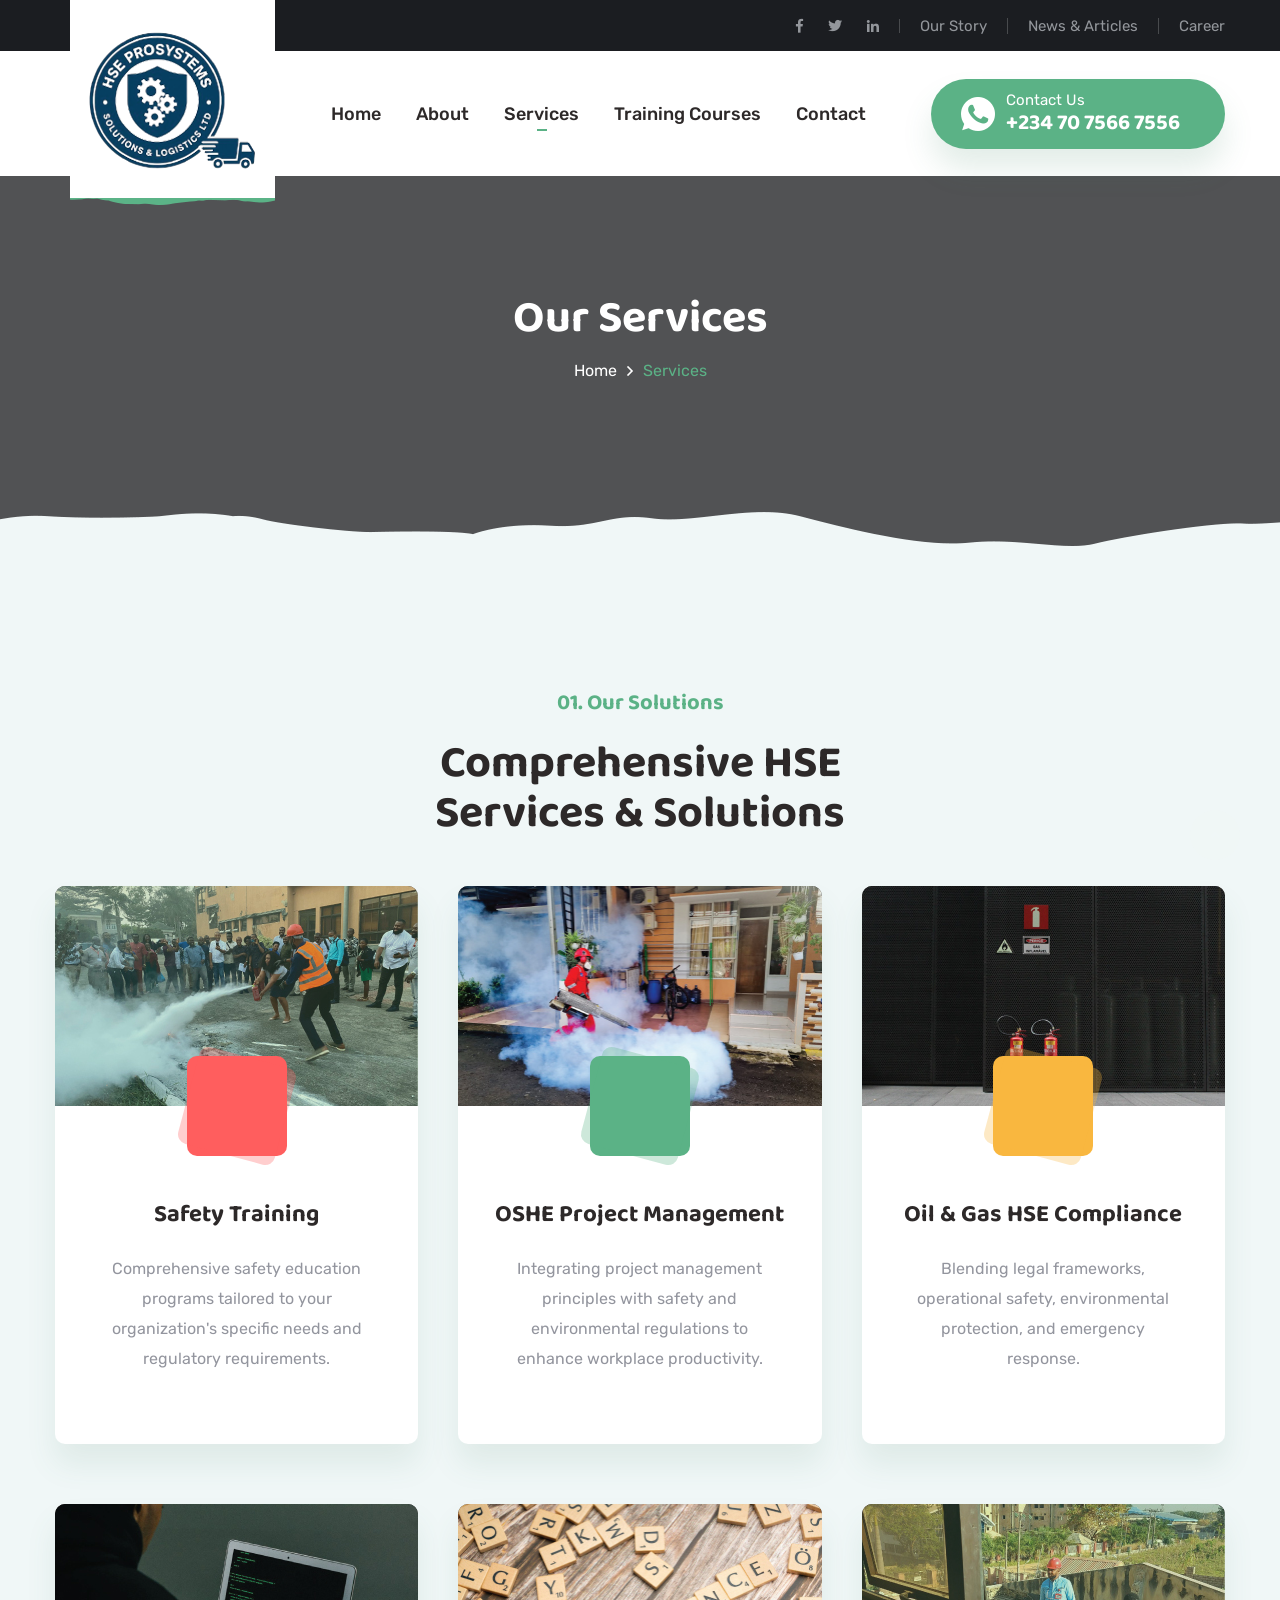
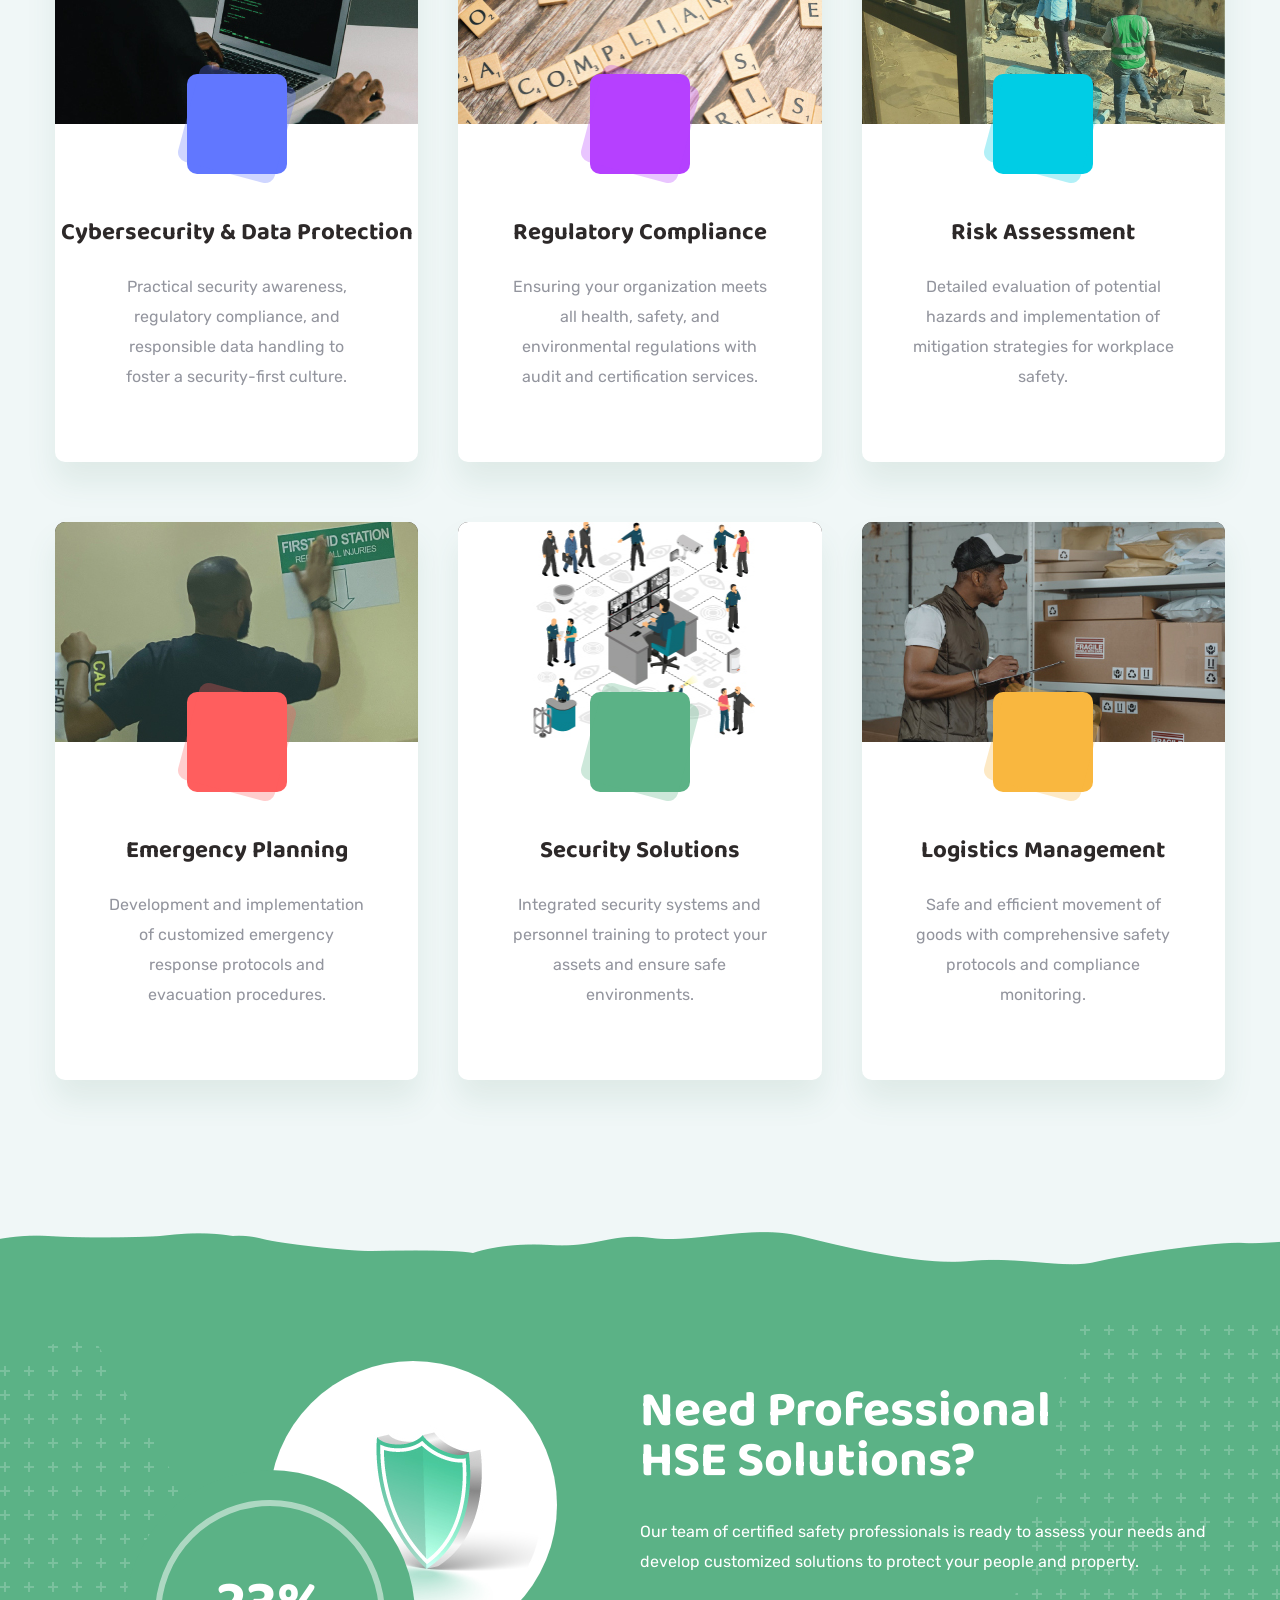
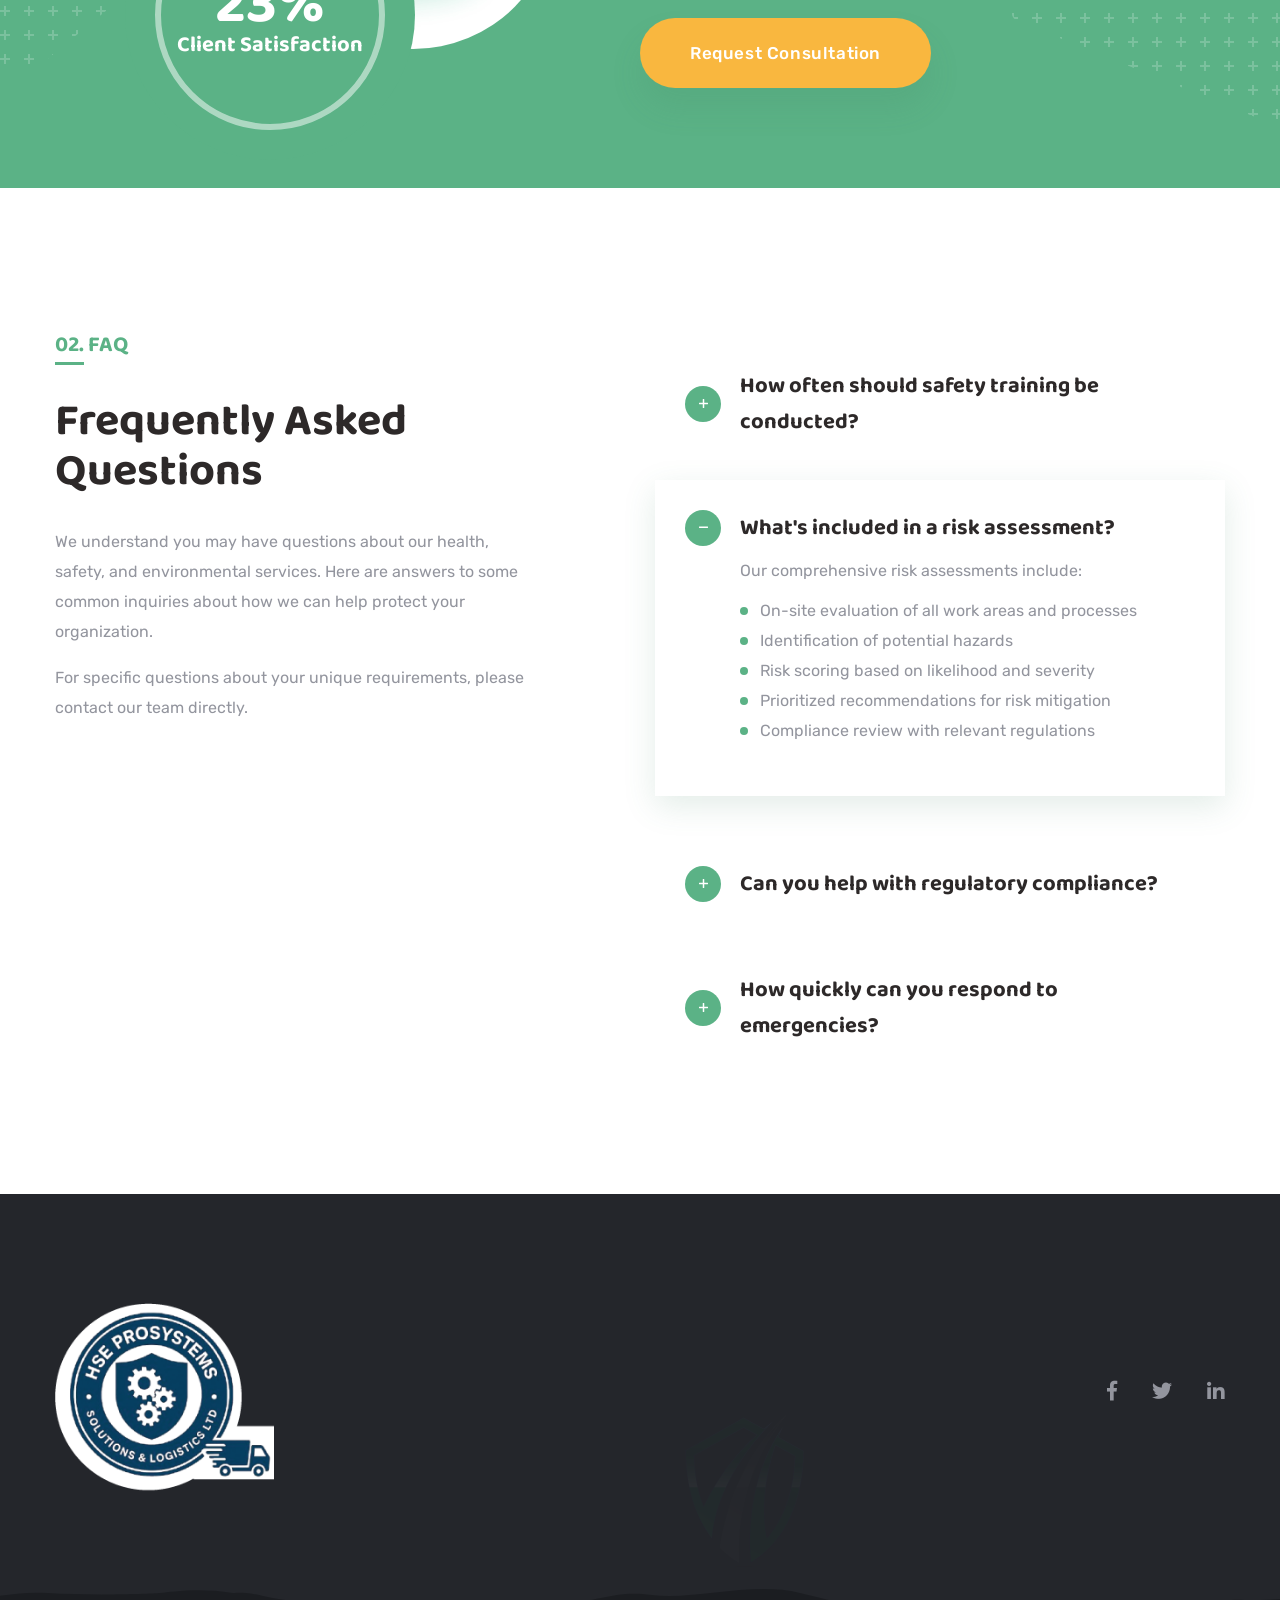
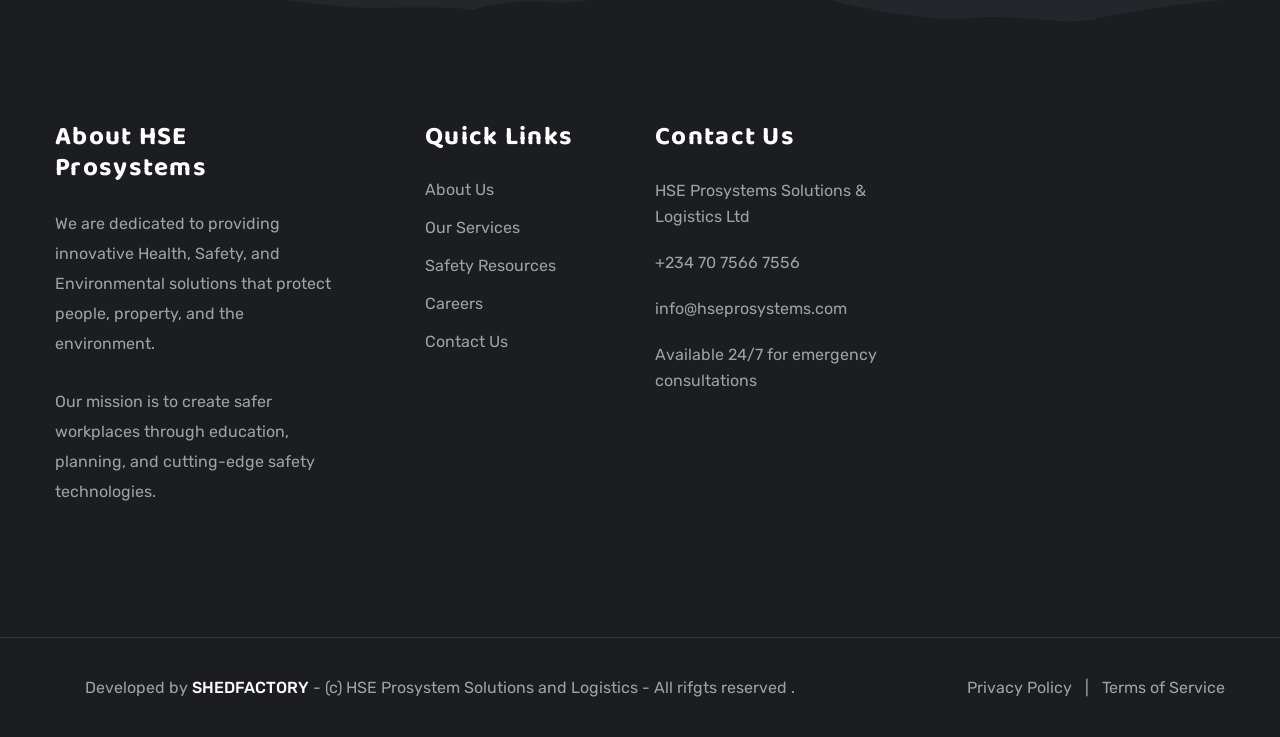
<file: services.html>
<!DOCTYPE html>
<html lang="en">

<head>
    <meta charset="UTF-8">
    <meta name="viewport" content="width=device-width, initial-scale=1.0">
    <title>Services | HSE ProSystems Solutions & Logistics Ltd</title>

    <!-- favicons -->
    <link rel="apple-touch-icon" sizes="180x180" href="assets/images/favicon/apple-touch-icon.png">
    <link rel="icon" type="image/png" sizes="32x32" href="assets/images/favicon/favicon-32x32.png">
    <link rel="icon" type="image/png" sizes="16x16" href="assets/images/favicon/favicon-16x16.png">
    <link rel="manifest" href="assets/images/favicon/site.webmanifest">

    <!-- plugins styles -->
    <link rel="stylesheet" href="https://fonts.googleapis.com/css?family=Baloo+2:400,500,600,700,800%7CLato:100,300,400,700,900%7COpen+Sans:300,400,600,700,800%7CRoboto:300,400,500,700,900%7CRubik:300,400,500,700,900&display=swap">
    <link rel="stylesheet" href="assets/css/animate.css">
    <link rel="stylesheet" href="assets/css/bootstrap.min.css">
    <link rel="stylesheet" href="assets/css/bootstrap-datepicker.min.css">
    <link rel="stylesheet" href="assets/css/bootstrap-select.min.css">
    <link rel="stylesheet" href="assets/css/fontawesome-all.min.css">
    <link rel="stylesheet" href="assets/css/hover-min.css">
    <link rel="stylesheet" href="assets/css/swiper.min.css">
    <link rel="stylesheet" href="assets/css/jquery.mCustomScrollbar.min.css">
    <link rel="stylesheet" href="assets/css/magnific-popup.css">
    <link rel="stylesheet" href="assets/css/owl.carousel.min.css">
    <link rel="stylesheet" href="assets/css/owl.theme.default.min.css">
    <link rel="stylesheet" href="assets/css/oberlin-icons.css">

    <!-- template styles -->
    <link rel="stylesheet" href="assets/css/style.css">
    <link rel="stylesheet" href="assets/css/responsive.css">
	
		<!-- Primary Meta Tags -->
<meta name="title" content="HSE ProSystems | Health, Safety & Environmental Solutions">
<meta name="description" content="Comprehensive HSE solutions including safety training, risk assessment, emergency planning, and logistics management for organizations across industries.">
<meta name="keywords" content="HSE solutions, safety training, risk assessment, emergency planning, workplace safety, Nigeria HSE services">

<!-- Open Graph / Facebook -->
<meta property="og:type" content="website">
<meta property="og:url" content="https://www.hseprosystems.com/">
<meta property="og:title" content="HSE ProSystems | Health, Safety & Environmental Solutions">
<meta property="og:description" content="Comprehensive HSE solutions including safety training, risk assessment, emergency planning, and logistics management for organizations across industries.">
<meta property="og:image" content="https://www.hseprosystems.com/1.jpg">

<!-- Twitter -->
<meta property="twitter:card" content="summary_large_image">
<meta property="twitter:url" content="https://www.hseprosystems.com/">
<meta property="twitter:title" content="HSE ProSystems | Health, Safety & Environmental Solutions">
<meta property="twitter:description" content="Comprehensive HSE solutions including safety training, risk assessment, emergency planning, and logistics management for organizations across industries.">
<meta property="twitter:image" content="https://www.hseprosystems.com/1.jpg">

<!-- Additional Recommended Tags -->
<meta property="og:site_name" content="HSE ProSystems Solutions & Logistics Ltd">
<meta property="og:locale" content="en_NG">
<meta property="og:image:width" content="500">
<meta property="og:image:height" content="500">
<meta property="og:image:alt" content="HSE ProSystems - Workplace Safety Professionals">

</head>

<body>

    <div class="preloader">
        <div class="lds-ripple">
            <div></div>
            <div></div>
        </div>
    </div><!-- /.preloader -->

    <div class="page-wrapper">
        <section class="topbar-one topbar-one__inner-page">
            <div class="container">
                <div class="topbar-one__left">
                    <div class="topbar-one__social">
                        <a href="#"><i class="fab fa-facebook-f"></i></a>
                        <a href="#"><i class="fab fa-twitter"></i></a>
                        <a href="#"><i class="fab fa-linkedin-in"></i></a>
                    </div><!-- /.topbar-one__social -->
                    <a href="story.html">Our Story</a>
                    <a href="blog-standard.html">News & Articles</a>
                    <a href="career.html">Career</a>
                </div><!-- /.topbar-one__left -->
            </div><!-- /.container -->
        </section><!-- /.topbar-one -->

        <nav class="main-nav-one main-nav-one__inner-page stricky">
            <div class="container">
                <div class="inner-container">
                    <div class="logo-box">
                        <a href="index.html" class="main-nav-one__logo">
                            <img src="assets/images/light-logo-1-2.png" class="main-nav-one__main-logo" alt="">
                            <img src="assets/images/dark-logo-1-1.png" width="219" class="main-nav-one__mobile-logo"
                                alt="">
                        </a>
                    </div><!-- /.logo-box -->
                    <div class="main-nav__main-navigation">
                        <ul class="main-nav__navigation-box">
                            <li><a href="index.html">Home</a></li>
                            <li><a href="about-1.html">About</a></li>
                            <li>
                                <a href="services.html">Services</a>
                                
                            </li>
							<li><a href="courses.html">Training Courses</a></li>
                            <li><a href="contact.html">Contact</a></li>
                        </ul><!-- /.main-nav__navigation-box -->
                    </div><!-- /.main-nav__main-navigation -->
                    <div class="main-nav__right">
                        <a href="#" class="side-menu__toggler"><i class="fa fa-bars"></i></a>
                        <a href="tel:+234 70 7566 7556" class="main-nav-one__cta">
                            <i class="oberlin-icon-whatsapp"></i>
                            <span>Contact Us </span>
                            <b>+234 70 7566 7556</b>
                        </a><!-- /.main-nav-one__cta -->
                    </div><!-- /.main-nav__right -->
                </div><!-- /.inner-container -->
            </div><!-- /.container -->
        </nav><!-- /.main-nav-one -->

        <section class="page-header page-header__dark"
            style="background-image: url(assets/images/background/page-header-service-1.jpg);">
            <div class="container">
                <h2>Our Services</h2>
                <ul class="list-unstyled thm-breadcrumb">
                    <li><a href="index.html">Home</a></li>
                    <li><span>Services</span></li>
                </ul><!-- /.list-unstyled -->
            </div><!-- /.container -->
        </section><!-- /.page-header -->

        <section class="service-one service-one__service-page">
            <div class="container">
                <div class="block-title text-center">
                    <p>01. Our Solutions</p>
                    <h3>Comprehensive HSE <br> Services & Solutions</h3>
                </div><!-- /.block-title -->
                <div class="row high-gutter">
                    <div class="col-lg-4 col-md-6">
                        <div class="service-one__single">
                            <div class="service-one__image">
                                <img src="assets/images/services/service-1-1.jpg" alt="Safety Training">
                            </div><!-- /.service-one__image -->
                            <div class="service-one__content">
                                <div class="service-one__icon">
                                    <i class="oberlin-icon-training"></i>
                                </div><!-- /.service-one__icon -->
                                <h3><a href="#">Safety Training</a></h3>
                                <p>Comprehensive safety education programs tailored to your organization's specific needs and regulatory requirements.</p>
                                <a href="#" class="service-one__link"><i
                                        class="far fa-long-arrow-alt-right"></i></a><!-- /.service-one__link -->
                            </div><!-- /.service-one__content -->
                        </div><!-- /.service-one__single -->
                    </div><!-- /.col-lg-4 -->
						<div class="col-lg-4 col-md-6">
                        <div class="service-one__single">
                            <div class="service-one__image">
                                <img src="assets/images/services/service-1-7.jpg" alt="OSHE Project Management">
                            </div><!-- /.service-one__image -->
                            <div class="service-one__content">
                                <div class="service-one__icon">
                                    <i class="oberlin-icon-security"></i>
                                </div><!-- /.service-one__icon -->
                                <h3><a href="#">OSHE Project Management</a></h3>
                                <p>Integrating project management principles with safety and environmental regulations to enhance workplace productivity.</p>
                                <a href="#" class="service-one__link"><i
                                        class="far fa-long-arrow-alt-right"></i></a><!-- /.service-one__link -->
                            </div><!-- /.service-one__content -->
                        </div><!-- /.service-one__single -->
                    </div><!-- /.col-lg-4 -->
                    <div class="col-lg-4 col-md-6">
                        <div class="service-one__single">
                            <div class="service-one__image">
                                <img src="assets/images/services/service-1-8.jpg" alt="Oil & Gas HSE Compliance">
                            </div><!-- /.service-one__image -->
                            <div class="service-one__content">
                                <div class="service-one__icon">
                                    <i class="oberlin-icon-logistics"></i>
                                </div><!-- /.service-one__icon -->
                                <h3><a href="#">Oil & Gas HSE Compliance</a></h3>
                                <p>Blending legal frameworks, operational safety, environmental protection, and emergency response.</p>
                                <a href="#" class="service-one__link"><i
                                        class="far fa-long-arrow-alt-right"></i></a><!-- /.service-one__link -->
                            </div><!-- /.service-one__content -->
                        </div><!-- /.service-one__single -->
                    </div><!-- /.col-lg-4 -->
                    <div class="col-lg-4 col-md-6">
                        <div class="service-one__single">
                            <div class="service-one__image">
                                <img src="assets/images/services/service-1-9.jpg" alt="Regulatory Compliance">
                            </div><!-- /.service-one__image -->
                            <div class="service-one__content">
                                <div class="service-one__icon">
                                    <i class="oberlin-icon-compliance"></i>
                                </div><!-- /.service-one__icon -->
                                <h3><a href="#">Cybersecurity & Data Protection</a></h3>
                                <p>Practical security awareness, regulatory compliance, and responsible data handling to foster a security-first culture.</p>
                                <a href="#" class="service-one__link"><i
                                        class="far fa-long-arrow-alt-right"></i></a><!-- /.service-one__link -->
                            </div><!-- /.service-one__content -->
                        </div><!-- /.service-one__single -->
                    </div><!-- /.col-lg-4 -->
					  <div class="col-lg-4 col-md-6">
                        <div class="service-one__single">
                            <div class="service-one__image">
                                <img src="assets/images/services/service-1-6.jpg" alt="Regulatory Compliance">
                            </div><!-- /.service-one__image -->
                            <div class="service-one__content">
                                <div class="service-one__icon">
                                    <i class="oberlin-icon-compliance"></i>
                                </div><!-- /.service-one__icon -->
                                <h3><a href="#">Regulatory Compliance</a></h3>
                                <p>Ensuring your organization meets all health, safety, and environmental regulations with audit and certification services.</p>
                                <a href="#" class="service-one__link"><i
                                        class="far fa-long-arrow-alt-right"></i></a><!-- /.service-one__link -->
                            </div><!-- /.service-one__content -->
                        </div><!-- /.service-one__single -->
                    </div><!-- /.col-lg-4 -->
                    <div class="col-lg-4 col-md-6">
                        <div class="service-one__single">
                            <div class="service-one__image">
                                <img src="assets/images/services/service-1-2.jpg" alt="Risk Assessment">
                            </div><!-- /.service-one__image -->
                            <div class="service-one__content">
                                <div class="service-one__icon">
                                    <i class="oberlin-icon-risk"></i>
                                </div><!-- /.service-one__icon -->
                                <h3><a href="#">Risk Assessment</a></h3>
                                <p>Detailed evaluation of potential hazards and implementation of mitigation strategies for workplace safety.</p>
                                <a href="#" class="service-one__link"><i
                                        class="far fa-long-arrow-alt-right"></i></a><!-- /.service-one__link -->
                            </div><!-- /.service-one__content -->
                        </div><!-- /.service-one__single -->
                    </div><!-- /.col-lg-4 -->
                    <div class="col-lg-4 col-md-6">
                        <div class="service-one__single">
                            <div class="service-one__image">
                                <img src="assets/images/services/service-1-3.jpg" alt="Emergency Planning">
                            </div><!-- /.service-one__image -->
                            <div class="service-one__content">
                                <div class="service-one__icon">
                                    <i class="oberlin-icon-emergency"></i>
                                </div><!-- /.service-one__icon -->
                                <h3><a href="#">Emergency Planning</a></h3>
                                <p>Development and implementation of customized emergency response protocols and evacuation procedures.</p>
                                <a href="#" class="service-one__link"><i
                                        class="far fa-long-arrow-alt-right"></i></a><!-- /.service-one__link -->
                            </div><!-- /.service-one__content -->
                        </div><!-- /.service-one__single -->
                    </div><!-- /.col-lg-4 -->
                    <div class="col-lg-4 col-md-6">
                        <div class="service-one__single">
                            <div class="service-one__image">
                                <img src="assets/images/services/service-1-4.jpg" alt="Security Solutions">
                            </div><!-- /.service-one__image -->
                            <div class="service-one__content">
                                <div class="service-one__icon">
                                    <i class="oberlin-icon-security"></i>
                                </div><!-- /.service-one__icon -->
                                <h3><a href="#">Security Solutions</a></h3>
                                <p>Integrated security systems and personnel training to protect your assets and ensure safe environments.</p>
                                <a href="#" class="service-one__link"><i
                                        class="far fa-long-arrow-alt-right"></i></a><!-- /.service-one__link -->
                            </div><!-- /.service-one__content -->
                        </div><!-- /.service-one__single -->
                    </div><!-- /.col-lg-4 -->
                    <div class="col-lg-4 col-md-6">
                        <div class="service-one__single">
                            <div class="service-one__image">
                                <img src="assets/images/services/service-1-5.jpg" alt="Logistics Management">
                            </div><!-- /.service-one__image -->
                            <div class="service-one__content">
                                <div class="service-one__icon">
                                    <i class="oberlin-icon-logistics"></i>
                                </div><!-- /.service-one__icon -->
                                <h3><a href="#">Logistics Management</a></h3>
                                <p>Safe and efficient movement of goods with comprehensive safety protocols and compliance monitoring.</p>
                                <a href="#" class="service-one__link"><i
                                        class="far fa-long-arrow-alt-right"></i></a><!-- /.service-one__link -->
                            </div><!-- /.service-one__content -->
                        </div><!-- /.service-one__single -->
                    </div><!-- /.col-lg-4 -->
                  
				
                </div><!-- /.row -->
            </div><!-- /.container -->
        </section><!-- /.service-one -->

        <section class="cta-two">
            <img src="assets/images/shapes/cta-1-1-shape-1.png" class="cta-two__dot-1" alt="">
            <img src="assets/images/shapes/cta-1-1-shape-2.png" class="cta-two__dot-2" alt="">
            <div class="container">
                <div class="row no-gutters">
                    <div class="col-lg-6 d-flex justify-content-center align-items-center wow fadeInLeft"
                        data-wow-duration="1500ms">
                        <div class="cta-two__image">
                            <img src="assets/images/resources/cta-1-1.jpg" alt="">
                            <div class="cta-two__image-inner">
                                <div class="cta-two__image-content">
                                    <h3><span class="counter">95</span><!-- /.coutner -->%</h3>
                                    <p>Client Satisfaction</p>
                                </div><!-- /.cta-two__image-content -->
                            </div><!-- /.cta-two__image-inner -->
                        </div><!-- /.cta-two__image -->
                    </div><!-- /.col-lg-6 -->
                    <div class="col-lg-6">
                        <div class="cta-two__content">
                            <h3>Need Professional <br> HSE Solutions?</h3>
                            <p>Our team of certified safety professionals is ready to assess your needs and develop customized solutions to protect your people and property.</p>
                            <a href="contact.html" class="thm-btn cta-two__btn">Request Consultation</a><!-- /.thm-btn cta-two__btn -->
                        </div><!-- /.cta-two__content -->
                    </div><!-- /.col-lg-6 -->
                </div><!-- /.row no-gutters -->
            </div><!-- /.container -->
        </section><!-- /.cta-two -->

        <section class="career-one">
            <div class="container">
                <div class="row">
                    <div class="col-lg-6">
                        <div class="career-one__block">
                            <div class="block-title">
                                <p class="has-line">02. FAQ</p>
                                <h3>Frequently Asked <br> Questions</h3>
                            </div><!-- /.block-title -->
                            <p>We understand you may have questions about our health, safety, and environmental services. Here are answers to some common inquiries about how we can help protect your organization.</p>
                            <p>For specific questions about your unique requirements, please contact our team directly.</p>
                        </div><!-- /.career-one__block -->
                    </div><!-- /.col-lg-6 -->
                    <div class="col-lg-6">
                        <div class="career-one__content">
                            <div class="accrodion-grp" data-grp-name="career-one__accrodion">
                                <div class="accrodion">
                                    <div class="accrodion-title">
                                        <h4>How often should safety training be conducted?</h4>
                                    </div>
                                    <div class="accrodion-content">
                                        <div class="inner">
                                            <p>Safety training frequency depends on your industry, specific risks, and regulatory requirements. We recommend:</p>
                                            <ul class="list-unstyled career-one__content-list">
                                                <li>Annual refresher courses for most organizations</li>
                                                <li>Quarterly training for high-risk environments</li>
                                                <li>Immediate training for new hires or when introducing new equipment/processes</li>
                                            </ul>
                                        </div><!-- /.inner -->
                                    </div>
                                </div>
                                <div class="accrodion active">
                                    <div class="accrodion-title">
                                        <h4>What's included in a risk assessment?</h4>
                                    </div>
                                    <div class="accrodion-content">
                                        <div class="inner">
                                            <p>Our comprehensive risk assessments include:</p>
                                            <ul class="list-unstyled career-one__content-list">
                                                <li>On-site evaluation of all work areas and processes</li>
                                                <li>Identification of potential hazards</li>
                                                <li>Risk scoring based on likelihood and severity</li>
                                                <li>Prioritized recommendations for risk mitigation</li>
                                                <li>Compliance review with relevant regulations</li>
                                            </ul>
                                        </div><!-- /.inner -->
                                    </div>
                                </div>
                                <div class="accrodion">
                                    <div class="accrodion-title">
                                        <h4>Can you help with regulatory compliance?</h4>
                                    </div>
                                    <div class="accrodion-content">
                                        <div class="inner">
                                            <p>Yes, we specialize in helping organizations navigate complex HSE regulations. Our services include:</p>
                                            <ul class="list-unstyled career-one__content-list">
                                                <li>Compliance audits and gap analysis</li>
                                                <li>Documentation preparation and review</li>
                                                <li>Staff training on regulatory requirements</li>
                                                <li>Ongoing compliance monitoring</li>
                                            </ul>
                                        </div><!-- /.inner -->
                                    </div>
                                </div>
                                <div class="accrodion">
                                    <div class="accrodion-title">
                                        <h4>How quickly can you respond to emergencies?</h4>
                                    </div>
                                    <div class="accrodion-content">
                                        <div class="inner">
                                            <p>Our emergency response team is available 24/7 and can typically:</p>
                                            <ul class="list-unstyled career-one__content-list">
                                                <li>Provide immediate phone consultation within minutes</li>
                                                <li>Deploy on-site support within 2-4 hours for critical situations</li>
                                                <li>Develop long-term solutions to prevent recurrence</li>
                                            </ul>
                                        </div><!-- /.inner -->
                                    </div>
                                </div>
                            </div>
                        </div><!-- /.career-one__content -->
                    </div><!-- /.col-lg-6 -->
                </div><!-- /.row -->
            </div><!-- /.container -->
        </section><!-- /.career-one -->


        <footer class="site-footer">
            <div class="site-footer__upper">
                <div class="container">
                    <img src="assets/images/shapes/upper-footer-shape-1-1.png" class="site-footer__upper-moc" alt="">
                    <div class="site-footer__logo">
                        <a href="index.html"><img src="assets/images/light-logo-1-1.png" width="219" alt=""></a>
                    </div><!-- /.site-footer__logo -->
                    <div class="site-footer__social">
                        <a href="#"><i class="fab fa-facebook-f"></i></a>
                        <a href="#"><i class="fab fa-twitter"></i></a>
                        <a href="#"><i class="fab fa-linkedin-in"></i></a>
                    </div><!-- /.site-footer__social -->
                </div><!-- /.container -->
            </div><!-- /.site-footer__upper -->
            <div class="site-footer__main">
                <div class="container">
                    <div class="row">
                        <div class="col-xl-4 col-lg-6 col-md-5">
                            <div class="footer-widget footer-widget__about">
                                <h3 class="footer-widget__title">About HSE Prosystems</h3>
                                <p>We are dedicated to providing innovative Health, Safety, and Environmental solutions that protect people, property, and the environment.</p>
                                <p>Our mission is to create safer workplaces through education, planning, and cutting-edge safety technologies.</p>
                            </div><!-- /.footer-widget -->
                        </div><!-- /.col-xl-4 col-lg-6 col-md-5 -->
                        <div class="col-xl-2 col-lg-6 col-md-5">
                            <div class="footer-widget footer-widget__links">
                                <h3 class="footer-widget__title">Quick Links</h3>
                                <ul class="list-unstyled footer-widget__links-list">
                                    <li><a href="about-1.html">About Us</a></li>
                                    <li><a href="services.html">Our Services</a></li>
                                    <li><a href="blog-standard.html">Safety Resources</a></li>
                                    <li><a href="career.html">Careers</a></li>
                                    <li><a href="contact.html">Contact Us</a></li>
                                </ul>
                            </div><!-- /.footer-widget footer-widget__links -->
                        </div><!-- /.col-xl-2 col-lg-6 col-md-5 -->
                      

                        <div class="col-xl-3 col-lg-6 col-md-5">
                            <div class="footer-widget footer-widget__contact">
                                <h3 class="footer-widget__title">Contact Us</h3>
                                <p>HSE Prosystems Solutions & Logistics Ltd</p>
                                <p><a href="tel:+234 70 7566 7556">+234 70 7566 7556</a></p>
                                <p><a href="mailto:info@hseprosystems.com">info@hseprosystems.com</a></p>
                                <p>Available 24/7 for emergency consultations</p>
                            </div><!-- /.footer-widget footer-widget__contact -->
                        </div><!-- /.col-xl-3 col-lg-6 col-md-5 -->
                    </div><!-- /.row -->
                </div><!-- /.container -->
            </div><!-- /.site-footer__main -->
            <div class="site-footer__bottom">
                <div class="container">
                   <p class="side-menu__block__copy">Developed by <a href="https://shed.ng">Shedfactory</a> - (c) HSE Prosystem Solutions and Logistics - All rifgts reserved .</p>
                    <ul class="list-unstyled site-footer__menu">
                        <li><a href="#">Privacy Policy</a></li>
                        <li><a href="#">Terms of Service</a></li>
                    </ul><!-- /.site-footer__menu -->
                </div><!-- /.container -->
            </div><!-- /.site-footer__bottom -->
        </footer><!-- /.site-footer -->


    </div><!-- /.page-wrapper -->

    <a href="#" data-target="html" class="scroll-to-target scroll-to-top"><i class="fa fa-angle-up"></i></a>

    <div class="side-menu__block">
        <a href="#" class="side-menu__toggler side-menu__close-btn"><i class="fa fa-times"></i></a>
        <div class="side-menu__block-overlay custom-cursor__overlay">
            <div class="cursor"></div>
            <div class="cursor-follower"></div>
        </div><!-- /.side-menu__block-overlay -->
        <div class="side-menu__block-inner ">
            <a href="index.html" class="side-menu__logo"><img src="assets/images/light-logo-1-1.png" alt="" width="190"></a>
            <nav class="mobile-nav__container">
                <!-- content is loading via js -->
            </nav>
            <p class="side-menu__block__copy">Developed by <a href="https://shed.ng">Shedfactory</a> - (c) HSE Prosystem Solutions and Logistics - All rifgts reserved .</p>
            <div class="side-menu__social">
                <a href="#"><i class="fab fa-facebook-f"></i></a>
                <a href="#"><i class="fab fa-twitter"></i></a>
                <a href="#"><i class="fab fa-linkedin-in"></i></a>
            </div>
        </div><!-- /.side-menu__block-inner -->
    </div><!-- /.side-menu__block -->

    <!-- template scripts -->
    <script src="assets/js/jquery.min.js"></script>
    <script src="assets/js/bootstrap.bundle.min.js"></script>
    <script src="assets/js/bootstrap-datepicker.min.js"></script>
    <script src="assets/js/bootstrap-select.min.js"></script>
    <script src="assets/js/isotope.js"></script>
    <script src="assets/js/jquery.ajaxchimp.min.js"></script>
    <script src="assets/js/jquery.circleType.js"></script>
    <script src="assets/js/waypoints.min.js"></script>
    <script src="assets/js/jquery.counterup.min.js"></script>
    <script src="assets/js/jquery.lettering.min.js"></script>
    <script src="assets/js/jquery.magnific-popup.min.js"></script>
    <script src="assets/js/jquery.mCustomScrollbar.concat.min.js"></script>
    <script src="assets/js/jquery.validate.min.js"></script>
    <script src="assets/js/owl.carousel.min.js"></script>
    <script src="assets/js/TweenMax.min.js"></script>
    <script src="assets/js/wow.min.js"></script>
    <script src="assets/js/theme.js"></script>
</body>

</html>
</file>
<file: assets/css/oberlin-icons.css>
@font-face {
  font-family: 'oberlin-icon';
  src:  url('../fonts/oberlin-icon.eot?bgr91h');
  src:  url('../fonts/oberlin-icon.eot?bgr91h#iefix') format('embedded-opentype'),
    url('../fonts/oberlin-icon.ttf?bgr91h') format('truetype'),
    url('../fonts/oberlin-icon.woff?bgr91h') format('woff'),
    url('../fonts/oberlin-icon.svg?bgr91h#oberlin-icon') format('svg');
  font-weight: normal;
  font-style: normal;
  font-display: block;
}

[class^="oberlin-icon-"], [class*=" oberlin-icon-"] {
  /* use !important to prevent issues with browser extensions that change fonts */
  font-family: 'oberlin-icon' !important;
  speak: none;
  font-style: normal;
  font-weight: normal;
  font-variant: normal;
  text-transform: none;
  line-height: 1;

  /* Better Font Rendering =========== */
  -webkit-font-smoothing: antialiased;
  -moz-osx-font-smoothing: grayscale;
}

.oberlin-icon-stethoscope:before {
  content: "\e900";
}
.oberlin-icon-old:before {
  content: "\e901";
}
.oberlin-icon-blind:before {
  content: "\e902";
}
.oberlin-icon-left-quotes-sign:before {
  content: "\e903";
}
.oberlin-icon-exercise:before {
  content: "\e904";
}
.oberlin-icon-disability:before {
  content: "\e905";
}
.oberlin-icon-brain:before {
  content: "\e906";
}
.oberlin-icon-whatsapp:before {
  content: "\e907";
}
.oberlin-icon-map:before {
  content: "\e908";
}
.oberlin-icon-goal:before {
  content: "\e909";
}
.oberlin-icon-discussion:before {
  content: "\e90a";
}
.oberlin-icon-doctor:before {
  content: "\e90b";
}
.oberlin-icon-first-aid:before {
  content: "\e90c";
}
.oberlin-icon-email:before {
  content: "\e90d";
}
.oberlin-icon-marker:before {
  content: "\e90e";
}
.oberlin-icon-phone:before {
  content: "\e90f";
}
</file>
<file: assets/css/style.css>
/*--------------------------------------------------------------
>>> TABLE OF CONTENTS:
----------------------------------------------------------------
# common
# Animations
# Topbar
	## Topbar Two
	## Topbar Three
# Main Menu
# Header 
# SideMenu 
# Footer 
# Page Header 
# Slider
	## Slider Two
	## Slider Three
	## Slider Four
# Contact Info 
# Contact 
	## Contact Two
# Blog 
# Comment 
# Portfolio 
# Call To Action 
	## Cta Two 
	## Cta Three 
# Team Service 
# Team  
# Sidebar  
# Event 
	## Event Two 
	## Event Details 
# Appointment 
# History 
# Career 
# Living Option 
	## Living Option Two
	## Living Option Three
# FAQ 
# Video 
	## Video Two 
# Testimonials 
	## Testimonials Two
	## Testimonials Three
# Donation 
	## Donation Details
# Services 
	## Services Details
# About 
	## About Two 
	## About Three 
	## About Four 
# Funfact 
	## Funfact Two
# Location Finder
--------------------------------------------------------------*/

/*--------------------------------------------------------------
# common
--------------------------------------------------------------*/

/* Template Variables */

/* font-family: 'Rubik', sans-serif;
font-family: 'Lato', sans-serif;
font-family: 'Open Sans', sans-serif;
font-family: 'Roboto', sans-serif;
font-family: 'Baloo 2', cursive; */

:root {
	--thm-font: "Rubik", sans-serif;
	--heading-font: "Baloo 2", serif;
	--special-font: 'Roboto', sans-serif;
	--thm-base: #5bb286;
	--thm-base-rgb: 91, 178, 134;
	--thm-primary: #f9b73f;
	--thm-primary-rgb: 249, 183, 63;
	--thm-black: #2d2929;
	--thm-black-rgb: 45, 41, 41;
}

body {
	font-family: var(--thm-font);
	font-size: 16px;
	line-height: 30px;
	color: #93959e;
}

[dir=rtl] .thm__owl-carousel {
	direction: ltr;
}


h1,
h2,
h3,
h4,
h5,
h6 {
	font-family: var(--heading-font);
}

a,
a:hover,
a:active,
a:focus {
	text-decoration: none;
}

.page-wrapper {
	position: relative;
	margin: 0 auto;
	width: 100%;
	min-width: 300px;
	overflow: hidden;
}

@media (min-width: 1200px) {
	.container {
		max-width: 1200px;
	}
}

/* block title */

.block-title {
	padding-bottom: 47px;
}

.block-title p {
	margin: 0;
	font-family: var(--heading-font);
	color: var(--thm-base);
	font-size: 22px;
	font-weight: 700;
	line-height: 1em;
	margin-top: -4px;
}

.block-title p.has-line {
	position: relative;
	padding-bottom: 6px;
}

.block-title p.has-line::before {
	content: '';
	position: absolute;
	top: 100%;
	left: 0;
	width: 29px;
	height: 3px;
	background-color: var(--thm-base);
}

.block-title p+h3 {
	margin-top: 25px;
}

.block-title p.has-line+h3 {
	margin-top: 35px;
}

.block-title h3 {
	margin: 0;
	color: var(--thm-black);
	font-size: 45px;
	font-weight: bold;
	line-height: 50px;
}

/* thm btn */
.thm-btn {
	display: inline-block;
	vertical-align: middle;
	border: none;
	outline: none;
	text-align: center;
	background-color: var(--thm-base);
	border-radius: 30px;
	font-size: 16px;
	font-weight: 500;
	color: #fff;
	padding: 15px 40px;
	box-shadow: 0px 20px 30px 0px rgba(67, 131, 99, 0.15);
	-webkit-transition: all 500ms ease;
	transition: all 500ms ease;
}

.thm-btn i {
	font-size: 24px;
	line-height: 1em;
	top: 4px;
	position: relative;
	margin-right: 6px;
}

.thm-btn:hover {
	color: #fff;
	background-color: var(--thm-black);
}

/* default owl nav styles */

.thm__owl-carousel .owl-nav {
	display: flex;
	justify-content: center;
	align-items: center;
}

.thm__owl-carousel.owl-theme .owl-nav .owl-next,
.thm__owl-carousel.owl-theme .owl-nav .owl-prev {
	width: 70px;
	height: 70px;
	border-radius: 50%;
	display: flex;
	background-color: #fff;
	justify-content: center;
	align-items: center;
	font-size: 25px;
	color: rgba(0, 0, 0, 0);
	text-align: center;
	position: relative;
	transition: 500ms ease;
	transition: 500ms;
	border: none;
	outline: none;
	box-shadow: 0px 10px 20px 0px rgba(67, 131, 99, 0.2);
}

.thm__owl-carousel.owl-theme .owl-nav [class*=owl-]:hover {
	background-color: var(--thm-base);
}

.thm__owl-carousel.owl-theme .owl-nav [class*=owl-] span {
	display: none;
}

.thm__owl-carousel.owl-theme .owl-nav [class*=owl-]::after {
	content: "\f105";
	font-family: 'Font Awesome 5 Pro';
	font-weight: 400;
	color: #9c9da5;
	position: absolute;
	top: 0;
	left: 0;
	right: 0;
	bottom: 0;
	font-size: 25px;
	display: flex;
	justify-content: center;
	align-items: center;
	text-align: center;
	transition: all 500ms ease;
}

.thm__owl-carousel.owl-theme .owl-nav [class*=owl-prev]::after {
	content: "\f104";
}

.thm__owl-carousel.owl-theme .owl-nav [class*=owl-]:hover::after {
	color: #fff;
}

.thm__owl-carousel.owl-theme .owl-nav .disabled {
	opacity: 1 !important;
}

/* Cursor*/

.cursor {
	position: absolute;
	background-color: #fff;
	width: 6px;
	height: 6px;
	border-radius: 100%;
	z-index: 1;
	-webkit-transition: 0.2s cubic-bezier(0.75, -0.27, 0.3, 1.33) opacity,
		0.3s cubic-bezier(0.75, -1.27, 0.3, 2.33) -webkit-transform;
	transition: 0.2s cubic-bezier(0.75, -0.27, 0.3, 1.33) opacity,
		0.3s cubic-bezier(0.75, -1.27, 0.3, 2.33) -webkit-transform;
	transition: 0.3s cubic-bezier(0.75, -1.27, 0.3, 2.33) transform,
		0.2s cubic-bezier(0.75, -0.27, 0.3, 1.33) opacity;
	transition: 0.3s cubic-bezier(0.75, -1.27, 0.3, 2.33) transform,
		0.2s cubic-bezier(0.75, -0.27, 0.3, 1.33) opacity,
		0.3s cubic-bezier(0.75, -1.27, 0.3, 2.33) -webkit-transform;
	-webkit-user-select: none;
	-moz-user-select: none;
	-ms-user-select: none;
	user-select: none;
	pointer-events: none;
	z-index: 10000;
	-webkit-transform: scale(1);
	transform: scale(1);
	visibility: hidden;
}

.cursor {
	visibility: visible;
}

.cursor.active {
	opacity: 0.5;
	-webkit-transform: scale(0);
	transform: scale(0);
}

.cursor.hovered {
	opacity: 0.08;
}

.cursor-follower {
	position: absolute;
	background-color: RGBA(255, 255, 255, 0.3);
	width: 50px;
	height: 50px;
	border-radius: 100%;
	z-index: 1;
	-webkit-transition: 0.2s cubic-bezier(0.75, -0.27, 0.3, 1.33) opacity,
		0.6s cubic-bezier(0.75, -1.27, 0.3, 2.33) -webkit-transform;
	transition: 0.2s cubic-bezier(0.75, -0.27, 0.3, 1.33) opacity,
		0.6s cubic-bezier(0.75, -1.27, 0.3, 2.33) -webkit-transform;
	transition: 0.6s cubic-bezier(0.75, -1.27, 0.3, 2.33) transform,
		0.2s cubic-bezier(0.75, -0.27, 0.3, 1.33) opacity;
	transition: 0.6s cubic-bezier(0.75, -1.27, 0.3, 2.33) transform,
		0.2s cubic-bezier(0.75, -0.27, 0.3, 1.33) opacity,
		0.6s cubic-bezier(0.75, -1.27, 0.3, 2.33) -webkit-transform;
	-webkit-user-select: none;
	-moz-user-select: none;
	-ms-user-select: none;
	user-select: none;
	pointer-events: none;
	z-index: 10000;
	visibility: hidden;
}

.cursor-follower {
	visibility: visible;
}

.cursor-follower.active {
	opacity: 0.7;
	-webkit-transform: scale(1);
	transform: scale(1);
}

.cursor-follower.hovered {
	opacity: 0.08;
}

.cursor-follower.close-cursor:before {
	position: absolute;
	content: "";
	height: 25px;
	width: 2px;
	background: #fff;
	left: 48%;
	top: 12px;
	-webkit-transform: rotate(-45deg);
	transform: rotate(-45deg);
	display: inline-block;
}

.cursor-follower.close-cursor:after {
	position: absolute;
	content: "";
	height: 25px;
	width: 2px;
	background: #fff;
	right: 48%;
	top: 12px;
	-webkit-transform: rotate(45deg);
	transform: rotate(45deg);
}

/* bootstrap select */
.bootstrap-select .btn-light:not(:disabled):not(.disabled).active,
.bootstrap-select .btn-light:not(:disabled):not(.disabled):active,
.bootstrap-select .show>.btn-light.dropdown-toggle {
	background-color: inherit !important;
	box-shadow: none !important;
	outline: none !important;
}

.bootstrap-select>.dropdown-toggle {
	box-shadow: none !important;
}

.bootstrap-select .dropdown-toggle:focus,
.bootstrap-select>select.mobile-device:focus+.dropdown-toggle {
	outline: none !important;
}

.bootstrap-select .dropdown-menu {
	padding-top: 0;
	padding-bottom: 0;
	margin-top: 0;
	z-index: 991;
}

.bootstrap-select .dropdown-menu>li+li>a {
	border-top: 1px solid #f4f4f4;
}

.bootstrap-select .dropdown-menu>li:first-child>a {
	padding-top: 10px;
}

.bootstrap-select .dropdown-menu>li:last-child>a {
	padding-bottom: 10px;
}

.bootstrap-select .dropdown-menu>li.selected>a {
	background: var(--thm-black);
	color: #fff;
}

.bootstrap-select .dropdown-menu>li>a {
	font-size: 16px;
	font-weight: 400;
	padding: 9px 20px;
	color: var(--thm-black);
	-webkit-transition: all 0.4s ease;
	transition: all 0.4s ease;
}

.bootstrap-select .dropdown-menu>li>a:hover {
	background: var(--thm-black);
	color: #fff;
	cursor: pointer;
}

.scroll-to-top {
	display: inline-block;
	width: 50px;
	height: 50px;
	background: var(--thm-primary);
	border-radius: 50%;
	position: fixed;
	bottom: 40px;
	right: 40px;
	z-index: 990;
	text-align: center;
	-webkit-transition: all 0.4s ease;
	transition: all 0.4s ease;
	display: none;
}

@media (max-width: 480px) {
	.scroll-to-top {
		width: 40px;
		height: 40px;
	}
}

.scroll-to-top i {
	font-size: 14px;
	line-height: 50px;
	color: #fff;
	position: relative;
	z-index: 10;
	-webkit-transition: all 0.4s ease;
	transition: all 0.4s ease;
}

@media (max-width: 480px) {
	.scroll-to-top i {
		font-size: 14px;
		line-height: 40px;
	}
}

.scroll-to-top:hover {
	background-color: var(--thm-black);
}

.scroll-to-top:hover i {
	color: #fff;
}

.post-pagination {
	text-align: center;
	display: -webkit-box;
	display: flex;
	-webkit-box-pack: center;
	justify-content: center;
	-webkit-box-align: center;
	align-items: center;
}

.post-pagination a {
	color: var(--thm-black);
	font-size: 16px;
	font-weight: 500;
	-webkit-transition: all 0.4s ease;
	transition: all 0.4s ease;
	border-radius: 30px;
	width: 60px;
	height: 60px;
	display: flex;
	align-items: center;
	justify-content: center;
	text-align: center;
	box-shadow: 0px 10px 20px 0px rgba(67, 131, 99, 0.2);
}

.post-pagination a.active,
.post-pagination a:hover {
	color: #fff;
	background-color: var(--thm-base);
	border-color: var(--thm-base);
}

.post-pagination a+a {
	margin-left: 10px;
}

.post-pagination a.active {
	cursor: auto;
}

.post-pagination__prev,
.post-pagination__next {
	border: none !important;
	background-color: transparent !important;
	text-decoration: underline;
	color: var(--thm-black) !important;
	text-transform: uppercase;
	font-size: 14px !important;
}

/* datepicker */
.datepicker-dropdown {
	min-width: 300px;
}

.datepicker-dropdown table {
	width: 100%;
}

.datepicker table tr td span.active.active,
.datepicker table tr td span.active.disabled.active,
.datepicker table tr td span.active.disabled:active,
.datepicker table tr td span.active.disabled:hover.active,
.datepicker table tr td span.active.disabled:hover:active,
.datepicker table tr td span.active:active,
.datepicker table tr td span.active:hover.active,
.datepicker table tr td span.active:hover:active {
	background-color: var(--thm-black);
	background-image: none;
}

.datepicker table tr td.active.active,
.datepicker table tr td.active.disabled.active,
.datepicker table tr td.active.disabled:active,
.datepicker table tr td.active.disabled:hover.active,
.datepicker table tr td.active.disabled:hover:active,
.datepicker table tr td.active:active,
.datepicker table tr td.active:hover.active,
.datepicker table tr td.active:hover:active,
.datepicker table tr td.active,
.datepicker table tr td.active.disabled,
.datepicker table tr td.active.disabled:hover,
.datepicker table tr td.active:hover {
	background-color: var(--thm-base);
	background-image: none;
}

/* preloader */

.preloader {
	position: fixed;
	width: 100%;
	height: 100%;
	z-index: 999999999;
	background-color: #fff;
	top: 0;
	left: 0;
	z-index: 999999999;
	display: -webkit-box;
	display: flex;
	-webkit-box-align: center;
	align-items: center;
	-webkit-box-pack: center;
	justify-content: center;
}

.lds-ripple {
	display: inline-block;
	position: relative;
	width: 80px;
	height: 80px;
}

.lds-ripple div {
	position: absolute;
	border: 4px solid var(--thm-base);
	opacity: 1;
	border-radius: 50%;
	-webkit-animation: lds-ripple 1s cubic-bezier(0, 0.2, 0.8, 1) infinite;
	animation: lds-ripple 1s cubic-bezier(0, 0.2, 0.8, 1) infinite;
}

.lds-ripple div:nth-child(2) {
	-webkit-animation-delay: -0.5s;
	animation-delay: -0.5s;
}

@-webkit-keyframes lds-ripple {
	0% {
		top: 36px;
		left: 36px;
		width: 0;
		height: 0;
		opacity: 1;
	}

	100% {
		top: 0px;
		left: 0px;
		width: 72px;
		height: 72px;
		opacity: 0;
	}
}

@keyframes lds-ripple {
	0% {
		top: 36px;
		left: 36px;
		width: 0;
		height: 0;
		opacity: 1;
	}

	100% {
		top: 0px;
		left: 0px;
		width: 72px;
		height: 72px;
		opacity: 0;
	}
}


/*-------------------------------------------------------------- 
# Animations
--------------------------------------------------------------*/

@-webkit-keyframes ImgBounce {
	0% {
		-webkit-transform: translateY(0);
		transform: translateY(0);
	}

	100% {
		-webkit-transform: translateY(-30px);
		transform: translateY(-30px);
	}
}

@keyframes ImgBounce {
	0% {
		-webkit-transform: translateY(0);
		transform: translateY(0);
	}

	100% {
		-webkit-transform: translateY(-30px);
		transform: translateY(-30px);
	}
}

@-webkit-keyframes slideBgImage {
	from {
		-webkit-transform: scale(1);
		transform: scale(1);
	}

	to {
		-webkit-transform: scale(1.15);
		transform: scale(1.15);
	}
}

@keyframes slideBgImage {
	from {
		-webkit-transform: scale(1);
		transform: scale(1);
	}

	to {
		-webkit-transform: scale(1.15);
		transform: scale(1.15);
	}
}

/*--------------------------------------------------------------
# Topbar
--------------------------------------------------------------*/

.topbar-one {
	background-color: #1b1d21;
}

.topbar-one .container {
	display: flex;
	align-items: center;
	justify-content: space-between;
	padding-top: 17.5px;
	padding-bottom: 17.5px;
}

.topbar-one__left {
	display: flex;
	align-items: center;
}

.topbar-one__left>a {
	color: #93969b;
	font-size: 15px;
	display: flex;
	align-items: center;
	line-height: 16px;
	transition: 500ms;
}

.topbar-one__left>a:hover {
	color: #fff;
}

.topbar-one__left>a:not(:last-of-type) {
	border-right: 1px solid rgba(255, 255, 255, .2);
	margin-right: 20px;
	padding-right: 20px;
}

.topbar-one__left>a i {
	color: var(--thm-base);
	margin-right: 8px;
}

.topbar-one__social {
	display: flex;
	align-items: center;
}

.topbar-one__social a {
	font-size: 14px;
	color: #93969b;
	display: flex;
	align-items: center;
	transition: 500ms;
}

.topbar-one__social a:hover {
	color: var(--thm-base);
}

.topbar-one__social a+a {
	margin-left: 25px;
}


.topbar-one__inner-page .container {
	justify-content: flex-end;
}

.topbar-one__inner-page .topbar-one__social {
	border-right: 1px solid rgba(255, 255, 255, .2);
	margin-right: 20px;
	padding-right: 20px;

}

.topbar-one__inner-page .topbar-one__left>a {
	position: relative;
}

.topbar-one__inner-page .topbar-one__left>a::before {
	content: '';
	position: absolute;
	bottom: 0px;
	left: 0;
	width: 100%;
	height: 1px;
	background-color: var(--thm-base);
	transform: scale(0, 1);
	transform-origin: left center;
	transition: transform 500ms ease;
}

.topbar-one__inner-page .topbar-one__left>a:not(:last-of-type)::before {
	width: calc(100% - 20px);
}

.topbar-one__inner-page .topbar-one__left>a:hover {
	color: var(--thm-base);
}

.topbar-one__inner-page .topbar-one__left>a:hover::before {
	transform-origin: right center;
	transform: scale(1, 1);
}

/*--------------------------------------------------------------
## Topbar Two
--------------------------------------------------------------*/

.topbar-two {
	background-color: #f0f7f7;
	padding-left: 70px;
	padding-right: 70px;
	padding-top: 6px;
	padding-bottom: 34px;
	position: relative;
}

.topbar-two::after {
	content: '';
	position: absolute;
	bottom: 0;
	left: 0;
	width: 100%;
	height: 34px;
	background-image: url(../images/svgs/page-header-curv-1-1.svg);
	background-position: center bottom;
	background-repeat: no-repeat;
	z-index: 99;
}

@media(min-width: 1921px) {
	.topbar-two::after {
		background-size: 100% auto;
		bottom: -3px;
	}
}

.topbar-two .container-fluid {
	display: flex;
	justify-content: space-between;
	align-items: center;
	position: relative;
}

.topbar-two p {
	margin: 0;
	font-size: 16px;
	color: var(--thm-black);
}


.topbar-two__social {
	display: flex;
	align-items: center;
}

.topbar-two__social a {
	border-radius: 50%;
	width: 50px;
	height: 50px;
	font-size: 16px;
	color: #fff;
	display: flex;
	align-items: center;
	justify-content: center;
	text-align: center;
	transition: 500ms;
	background-color: var(--thm-primary);
}

.topbar-two__social a:nth-child(1) {
	background-color: var(--thm-primary);
}

.topbar-two__social a:nth-child(2) {
	background-color: #7b54f9;
}

.topbar-two__social a:nth-child(3) {
	background-color: #ff5e5e;
}

.topbar-two__social a+a {
	margin-left: 10px;
}

.topbar-two__social a:hover {
	box-shadow: 0px 10px 20px 0px rgba(67, 131, 99, 0.2);
	color: #acadb4;
	background-color: #fff;
}


/*--------------------------------------------------------------
## Topbar Three
--------------------------------------------------------------*/

.topbar-three .inner-container {
	padding-bottom: 30px;
	display: flex;
	justify-content: space-between;
	align-items: center;
	border-bottom: 1px solid #e6edea;
}

.topbar-three__logo {
	display: flex;
	justify-content: center;
	align-items: center;
	width: 200px;
	height: 160px;
	position: relative;
	background-color: var(--thm-base);
}

.topbar-three__logo::before {
	content: '';
	width: 100%;
	height: 100%;
	background-image: url(../images/svgs/home-5-logo-curv.svg);
	position: absolute;
	top: 0;
	left: 0;
}

.topbar-three__logo>a {
	position: relative;
	top: -10px;
}

.topbar-three__logo-main {
	display: flex;
}

.topbar-three .side-menu__toggler,
.topbar-three__logo-mobile {
	display: none;
}

.topbar-three .main-nav-one__cta {
	background-color: #fff;
}

.topbar-three .main-nav-one__cta span,
.topbar-three .main-nav-one__cta b {
	color: var(--thm-black);
	transition: 500ms;
}

.topbar-three .main-nav-one__cta>i {
	color: var(--thm-base);
	transition: 500ms;
}

.topbar-three .main-nav-one__cta:hover span,
.topbar-three .main-nav-one__cta:hover>i,
.topbar-three .main-nav-one__cta:hover b {
	color: #fff;
}




/*-------------------------------------------------------------- 
# Main Menu
--------------------------------------------------------------*/


.main-nav-one {
	position: relative;
	z-index: 91;
}

.main-nav-one .inner-container {
	display: -webkit-box;
	display: flex;
	-webkit-box-align: center;
	align-items: center;
}

.main-nav-one .side-menu__toggler {
	display: none;
}

.main-nav-one .logo-box {
	background-color: #f0f7f7;
	padding-right: 90px;
	min-height: 125px;
	display: flex;
	align-items: center;
	position: relative;
}

.main-nav-one .logo-box::before {
	content: '';
	width: 100000px;
	height: 100%;
	position: absolute;
	right: 100%;
	top: 0;
	background-color: #f0f7f7;
}

.main-nav-one .logo-box::after {
	content: '';
	width: 21px;
	height: 100%;
	background-image: url(../images/svgs/header-scratch-1-1.svg);
	background-repeat: no-repeat;
	background-position: top left;
	position: absolute;
	top: 0;
	right: 0;
}

.main-nav-one .main-nav__main-navigation {
	margin-left: auto;
	margin-right: 65px;
}

.main-nav-one .main-nav__main-navigation ul {
	margin: 0;
	padding: 0;
	list-style: none;
}

.main-nav-one .dropdown-btn {
	display: none;
}

.main-nav-one .main-nav__main-navigation .main-nav__navigation-box {
	display: -webkit-box;
	display: flex;
	-webkit-box-align: center;
	align-items: center;
}

.main-nav-one .main-nav__navigation-box>li {
	padding: 47.5px 0;
}


.main-nav-one .main-nav__navigation-box>li+li {
	margin-left: 35px;
}

.main-nav-one .main-nav__navigation-box>li>a {
	font-size: 18px;
	color: var(--thm-black);
	font-weight: 500;
	display: -webkit-box;
	display: flex;
	-webkit-box-align: center;
	align-items: center;
	position: relative;
}

.main-nav-one .main-nav__navigation-box>li>a::before {
	content: '';
	position: absolute;
	top: 100%;
	left: calc(50% - 5px);
	width: 10px;
	height: 2px;
	background-color: var(--thm-base);
	transform: scale(0, 1);
	transform-origin: center right;
	transition: transform 500ms ease;
}

.main-nav-one .main-nav__navigation-box>li.current>a::before,
.main-nav-one .main-nav__navigation-box>li:hover>a::before {
	transform: scale(1, 1);
	transform-origin: left center;
}


/* Dropdown menu */

.main-nav__main-navigation .dropdown-btn {
	display: none;
}

.main-nav__main-navigation .main-nav__navigation-box>li ul {
	position: absolute;
	width: 210px;
	background-color: #fff;
	border-top: 2px solid var(--thm-primary);
	box-shadow: 2px 2px 5px 1px rgba(0, 0, 0, 0.05),
		-2px 0px 5px 1px rgba(0, 0, 0, 0.05);
	-webkit-transform-origin: top;
	transform-origin: top;
	visibility: hidden;
	opacity: 0;
	z-index: 991;
	-webkit-transition: opacity 500ms ease, visibility 500ms ease,
		-webkit-transform 500ms ease;
	transition: opacity 500ms ease, visibility 500ms ease,
		-webkit-transform 500ms ease;
	-webkit-transition: opacity 500ms ease, visibility 500ms ease, -webkit-transform 500ms ease;
	transition: opacity 500ms ease, visibility 500ms ease, -webkit-transform 500ms ease;
	transition: transform 500ms ease, opacity 500ms ease, visibility 500ms ease;
	transition: transform 500ms ease, opacity 500ms ease, visibility 500ms ease, -webkit-transform 500ms ease;
	transition: transform 500ms ease, opacity 500ms ease, visibility 500ms ease,
		-webkit-transform 500ms ease;
}

.main-nav__main-navigation .main-nav__navigation-box>li ul>li {
	position: relative;
}

.main-nav__main-navigation .main-nav__navigation-box>li ul .dropdown>a {
	position: relative;
}

.main-nav__main-navigation .main-nav__navigation-box>li ul .dropdown>a::after {
	position: absolute;
	right: 25px;
	top: 50%;
	-webkit-transform: translateY(-50%) rotate(-90deg);
	transform: translateY(-50%) rotate(-90deg);
}

.main-nav__main-navigation .main-nav__navigation-box>li ul>li+li {
	border-top: 1px solid rgba(var(--thm-black-rgb), 0.15);
}

.main-nav__main-navigation .main-nav__navigation-box>li ul>li>a {
	display: block;
	color: var(--thm-black);
	font-size: 16px;
	font-family: var(--thm-font);
	word-break: break-all;
	padding-top: 9.5px;
	padding-bottom: 9.5px;
	padding-left: 20px;
	padding-right: 20px;
	-webkit-transition: all 500ms ease;
	transition: all 500ms ease;
}

.main-nav__main-navigation .main-nav__navigation-box>li ul>li:hover>a {
	color: #fff;
	background-color: var(--thm-base);
}

/* Second level menu */

.main-nav__main-navigation .main-nav__navigation-box>li>ul {
	top: 100%;
	left: 0;
	-webkit-transform: perspective(300px) scaleY(0) translateZ(30px);
	transform: perspective(300px) scaleY(0) translateZ(30px);

	visibility: hidden;
	opacity: 0;
}

.main-nav__main-navigation .main-nav__navigation-box>li:hover>ul {
	-webkit-transform: perspective(300px) scaleY(1) translateZ(0);
	transform: perspective(300px) scaleY(1) translateZ(0);
	visibility: visible;
	opacity: 1;
}

/* Third level menu */

.main-nav__main-navigation .main-nav__navigation-box>li>ul>li>ul {
	top: 0;
	left: 100%;
	-webkit-transform: perspective(300px) scaleX(0);
	transform: perspective(300px) scaleX(0);
	visibility: hidden;
	opacity: 0;
	-webkit-transform-origin: left;
	transform-origin: left;
}

.main-nav__main-navigation .main-nav__navigation-box>li>ul>li:hover>ul {
	-webkit-transform: perspective(300px) scaleX(1);
	transform: perspective(300px) scaleX(1);
	visibility: visible;
	opacity: 1;
}

/* After Third level menu */

.main-nav__main-navigation .main-nav__navigation-box>li>ul>li>ul>li>ul {
	display: none;
}

/* Right Side */

.main-nav-one__cta {
	background-color: var(--thm-base);
	border-radius: 35px;
	box-shadow: 0px 20px 30px 0px rgba(67, 131, 99, 0.15);
	display: inline-block;
	padding-top: 14.5px;
	padding-bottom: 14.5px;
	padding-right: 45px;
	padding-left: 75px;
	position: relative;
	transition: 500ms;
}

.main-nav-one__cta:hover {
	background-color: var(--thm-primary);
}

.main-nav-one__cta>i {
	position: absolute;
	top: 50%;
	left: 30px;
	transform: translateY(-50%);
	color: #fff;
	font-size: 34px;
}

.main-nav-one__cta span {
	display: block;
	color: #ffffff;
	font-size: 15px;
	line-height: 1em;
	margin-bottom: 4px;
}

.main-nav-one__cta b {
	font-family: var(--heading-font);
	font-size: 22px;
	display: block;
	line-height: 1em;
	color: #fff;
}


/* stricked menu */
.stricked-menu {
	position: fixed;
	top: 0;
	left: 0;
	width: 100%;
	z-index: 999;
	background-color: #ffffff;
	box-shadow: 0px 6px 13px 0px rgba(0, 0, 0, 0.06);
	opacity: 0;
	-webkit-transform: translateY(-110%);
	transform: translateY(-110%);
	-webkit-transition: all 0.4s ease;
	transition: all 0.4s ease;
}

.stricked-menu.stricky-fixed {
	opacity: 1;
	-webkit-transform: translateY(0%);
	transform: translateY(0%);
}

.main-nav-one.stricked-menu .logo-box {
	min-height: 95px;
}

.main-nav-one.stricked-menu .main-nav__navigation-box>li {
	padding: 32.5px 0;
}

/* main nav social */

.main-nav__social {
	display: flex;
	align-items: center;
}

.main-nav__social a {
	color: #b9bac1;
	font-size: 18px;
	transition: 500ms;
}

.main-nav__social a:hover {
	color: var(--thm-base);
}

.main-nav__social a+a {
	margin-left: 35px;
}

/* inner page menu */

.main-nav-one__mobile-logo {
	display: none;
}

.main-nav-one__inner-page .logo-box {
	background-color: transparent;
}

.main-nav-one__inner-page .logo-box::before,
.main-nav-one__inner-page .logo-box::after {
	display: none;
}

.main-nav-one__inner-page .container {
	position: relative;
}

.main-nav-one__inner-page .main-nav-one__logo {
	background-color: white;
	width: 205px;
	height: 198px;
	display: flex;
	align-items: center;
	justify-content: center;
	position: absolute;
	bottom: -22px;
	left: 15px;
	z-index: 10;
}

.main-nav-one__inner-page .main-nav-one__logo::before {
	content: '';
	width: 100%;
	height: 7px;
	position: absolute;
	left: 0;
	top: 100%;
	background-image: url(../images/svgs/logo-curv-1-1.svg);
	background-repeat: no-repeat;
	background-position: center bottom;
}

.main-nav-one__inner-page.stricked-menu .main-nav-one__logo {
	height: 120px;
}

/* main nav home two */

.main-nav-one__home-two .container-fluid {
	padding-left: 100px;
	padding-right: 100px;
}

@media(max-width: 1440px) {
	.main-nav-one__home-two .container-fluid {
		padding-left: 50px;
		padding-right: 50px;
	}
}

@media(max-width: 1280px) {
	.main-nav-one__home-two .container-fluid {
		padding-left: 15px;
		padding-right: 15px;
	}
}

.main-nav-one__home-two .logo-box {
	background-color: transparent;
	padding-right: 0;
}

.main-nav-one__home-two .logo-box::after,
.main-nav-one__home-two .logo-box::before {
	display: none;
}

.main-nav-one__home-two .main-nav__main-navigation {
	margin-left: 100px;
	margin-right: auto;
}

@media(max-width: 1440px) {
	.main-nav-one__home-two .main-nav__main-navigation {
		margin-left: 50px;
	}
}

@media(max-width: 1280px) {
	.main-nav-one__home-two .main-nav__main-navigation {
		margin-left: 30px;
	}
}

.main-nav-one__home-two .main-nav__right {
	display: flex;
	align-items: center;
}

.main-nav-one__home-two .main-nav__social {
	margin-right: 100px;
}

@media(max-width: 1440px) {
	.main-nav-one__home-two .main-nav__social {
		margin-right: 30px;
	}
}

.main-nav-one__home-two .main-nav__navigation-box>li {
	padding: 57.5px 0;
}

/* home three */


.main-nav-one__home-three {
	background-color: #fff;
}

.main-nav-one__home-three .main-nav__navigation-box>li {
	padding: 32.5px 0;
}

.main-nav-one__home-three .main-nav__main-navigation {
	margin-left: auto;
	margin-right: auto;
}

.main-nav-one__home-three .main-nav__navigation-box>li+li {
	margin-left: 32.5px;
}

.main-nav-one__home-three .main-nav__navigation-box>li+li>a {
	position: relative;
	padding-left: 32.5px;
}

.main-nav-one__home-three .main-nav__navigation-box>li+li>a:before {
	content: '';
	position: absolute;
	top: 50%;
	left: 0;
	transform: translateY(-50%);
	width: 1px;
	height: 20px;
	background-color: #d2d9d9;
}

/*-------------------------------------------------------------- 
# Header 
--------------------------------------------------------------*/

.site-header-three {
	position: relative;
	padding-left: 205px;
}

.site-header-three .container-fluid {
	position: relative;
	padding-left: 0;
	padding-right: 0;
}

.site-header-three__logo {
	position: absolute;
	top: 0;
	left: 0;
	z-index: 16;
	display: flex;
	width: 205px;
	height: 205px;
	align-items: center;
	justify-content: center;
	text-align: center;
	
}

.site-header-three__main-logo {
	display: flex;
}

.site-header-three .side-menu__toggler,
.site-header-three__mobile-logo {
	display: none;
}

.site-header-three .side-menu__toggler {
	font-size: 22px;
	color: var(--thm-black);
	transition: all 500ms ease;
}

.site-header-three .side-menu__toggler:hover {
	color: var(--thm-base);
}

/*-------------------------------------------------------------- 
# SideMenu 
--------------------------------------------------------------*/

.side-menu__block {
	position: fixed;
	top: 0;
	right: 0;
	width: 100vw;
	height: 100vh;
	z-index: 1000;
	-webkit-transform: scale(0, 1);
	transform: scale(0, 1);
	-webkit-transform-origin: left center;
	transform-origin: right center;
	-webkit-transition: -webkit-transform 0.7s ease;
	transition: -webkit-transform 0.7s ease;
	transition: transform 0.7s ease;
	transition: transform 0.7s ease, -webkit-transform 0.7s ease;
}

.side-menu__block.active {
	-webkit-transform: scale(1, 1);
	transform: scale(1, 1);
}

.side-menu__block-overlay {
	width: 100%;
	height: 100%;
	background-color: #000;
	position: absolute;
	top: 0;
	left: 0;
	right: 0;
	bottom: 0;
	z-index: 999;
	opacity: 0.7;
}

.side-menu__block-inner {
	position: relative;
	width: 300px;
	margin-left: auto;
	height: 100vh;
	background-color: #1b1d21;
	z-index: 999999;
	overflow-y: auto;
	padding: 40px 0;
	padding-top: 60px;
	position: relative;
	display: -webkit-box;
	display: flex;
	-webkit-box-pack: center;
	justify-content: center;
	align-content: space-between;
}

.side-menu__block-inner .mCustomScrollBox {
	width: 100%;
}

.side-menu__close-btn {
	position: absolute;
	top: 20px;
	right: 30px;
	z-index: 9999999;
	font-size: 18px;
	color: #fff;
	opacity: 1;
	-webkit-transition: all 500ms ease;
	transition: all 500ms ease;
}

.side-menu__close-btn:hover {
	color: var(--thm-base);
}

.mobile-nav__container {
	margin: 40px 0;
	border-top: 1px solid rgba(var(--thm-base-rgb), 0.3);
	border-bottom: 1px solid rgba(var(--thm-base-rgb), 0.3);
}

.mobile-nav__container ul {
	margin: 0;
	padding: 0;
	list-style: none;
}

.mobile-nav__container li.dropdown ul {
	display: none;
}

.mobile-nav__container li.dropdown {
	position: relative;
}

.mobile-nav__container li.dropdown .dropdown-btn {
	border: none;
	outline: none;
	width: 35px;
	height: 35px;
	background-color: #000000;
	display: -webkit-box;
	display: flex;
	-webkit-box-align: center;
	align-items: center;
	-webkit-box-pack: center;
	justify-content: center;
	text-align: center;
	font-size: 20px;
	color: #fff;
	position: absolute;
	top: 8px;
	right: 0;
	-webkit-transform: rotate(0);
	transform: rotate(0);
	-webkit-transition: transfrom 500ms ease, color 500ms ease,
		background-color 500ms ease;
	transition: transfrom 500ms ease, color 500ms ease,
		background-color 500ms ease;
}

.mobile-nav__container li.dropdown .dropdown-btn.open {
	-webkit-transform: rotate(90deg);
	transform: rotate(90deg);
	background: #ffffff;
	color: var(--thm-black);
}

.mobile-nav__container li+li {
	border-top: 1px solid rgba(255, 255, 255, .2);
}

.mobile-nav__container li>ul {
	border-top: 1px solid rgba(255, 255, 255, .2);
}

.mobile-nav__container li a {
	text-transform: uppercase;
	color: #fff;
	font-size: 16px;
	font-weight: 500;
	display: block;
	font-family: var(--thm-font);
	padding: 10px 0;
	padding-left: 30px;
	padding-right: 30px;
	border-left: 3px solid transparent;
	-webkit-transition: all 500ms ease;
	transition: all 500ms ease;
	position: relative;
}

.mobile-nav__container li a:hover {
	background-color: var(--thm-base);
	color: #ffffff;
}

.mobile-nav__container li.current-menu-item>a,
.mobile-nav__container li.current>a {
	border-color: var(--thm-primary);
	background-color: var(--thm-base);
}

.mobile-nav__container .navigation-box__right {
	border-top: 1px solid rgba(var(--thm-base-rgb), 0.3);
}

.side-menu__logo {
	padding-left: 30px;
}

.side-menu__block__copy {
	color: #93969b;
	font-family: var(--thm-font);
	font-size: 15px;
	text-align: center;
	padding-left: 30px;
	padding-right: 30px;
}

.side-menu__block__copy a {
	text-transform: uppercase;
	color: #fff;
	font-weight: 500;
	-webkit-transition: all 500ms ease;
	transition: all 500ms ease;
}

.side-menu__block__copy a:hover {
	color: var(--thm-base);
}

.side-menu__social {
	display: -moz-flex;
	display: -ms-flex;
	display: -o-flex;
	display: -webkit-box;
	display: flex;
	-webkit-box-align: center;
	align-items: center;
	-webkit-box-pack: center;
	justify-content: center;
}

.side-menu__social a {
	color: #93969b;
	font-size: 14px;
	-webkit-transition: all 500ms ease;
	transition: all 500ms ease;
}

.side-menu__social a:hover {
	color: var(--thm-base);
}

.side-menu__social a+a {
	margin-left: 10px;
}



/*-------------------------------------------------------------- 
# Footer 
--------------------------------------------------------------*/

.site-footer {
	background-color: #1b1d21;
}

.site-footer__upper {
	background-color: #24262b;
	padding-top: 88px;
	padding-bottom: 88px;
	position: relative;
}

.site-footer__upper::before {
	content: '';
	width: 100%;
	height: 33px;
	background-image: url(../images/svgs/footer-scratch-2-1-new.svg);
	background-repeat: no-repeat;
	background-position: bottom center;
	position: absolute;
	top: 100%;
	left: 0;
}

@media(min-width: 1921px) {
	.site-footer__upper::before {
		background-size: 100% auto;
		
	}
}

.site-footer__upper .container {
	display: flex;
	align-items: center;
	justify-content: space-between;
	position: relative;
}

.site-footer__upper-moc {
	position: absolute;
	top: calc(50% - 77px);
	left: calc(50% - 70px);
	z-index: 10;
	opacity: .04;
}

.site-footer__social {
	display: flex;
	align-items: center;
}

.site-footer__social a {
	color: #93959e;
	font-size: 20px;
	transition: 500ms;
}

.site-footer__social a:hover {
	color: #fff;
}

.site-footer__social a+a {
	margin-left: 35px;
}

.site-footer__menu {
	margin: 0;
	display: flex;
	align-items: center;
}

.site-footer__menu li:not(:last-of-type)::after {
	content: '|';
	color: #a0a1a8;
	font-size: 16px;
	margin-left: 13px;
	margin-right: 13px;
}

.site-footer__menu li a {
	color: #a0a1a8;
	font-size: 16px;
	transition: 500ms;
}

.site-footer__menu li:hover a {
	color: #fff;
}

.site-footer__bottom {
	border-top: 1px solid rgba(255, 255, 255, .1);
}

.site-footer__bottom .container {
	display: flex;
	align-items: center;
	justify-content: space-between;
	padding-top: 34.5px;
	padding-bottom: 34.5px;
}

.site-footer__bottom p {
	margin: 0;
	font-size: 16px;
	color: #a0a1a8;
}

.site-footer__main {
	padding-bottom: 90px;
	padding-top: 133px;
}

@media(min-width: 1200px) {
	.footer-widget__about {
		padding-right: 85px;
	}

	.footer-widget__links {
		margin-left: -30px;
	}

	.footer-widget__post {
		margin-left: -25px;
	}
}

.footer-widget {
	margin-bottom: 40px;
}

.footer-widget__title {
	font-size: 26px;
	letter-spacing: .05em;
	color: #fff;
	margin: 0;
	font-weight: bold;
	margin-bottom: 32px;
}

.footer-widget p {
	margin: 0;
	color: #a0a1a8;
	font-size: 16px;
	line-height: 30px;
}

.footer-widget p a {
	color: inherit;
	transition: 500ms;
}

.footer-widget p a:hover {
	color: #fff;
}

.footer-widget__contact p {
	line-height: 26px;
}

.footer-widget__post-single {
	display: flex;
	align-items: center;
}

.footer-widget__post-single+.footer-widget__post-single {
	margin-top: 20px;
}

.footer-widget__post-image>img {
	width: 100px;
	border-radius: 5px;
	margin-right: 15px;
}

.footer-widget__post-content h3 {
	font-family: var(--thm-font);
	font-size: 17px;
	line-height: 24px;
	font-weight: 500;
	color: #a0a1a8;
	margin: 0;
}

.footer-widget__post-content h3 a {
	color: inherit;
	transition: 500ms;
}

.footer-widget__post-content h3 a:hover {
	color: #fff;
}

.footer-widget__post-content span {
	margin: 0;
	color: #a0a1a8;
	font-size: 16px;
	display: block;
	margin-top: 5px;
}

.footer-widget__links-list {
	margin: 0;
	margin-top: -10px;
}

.footer-widget__links-list li+li {
	margin-top: 8px;
}

.footer-widget__links-list li a {
	color: #a0a1a8;
	font-size: 16px;
	transition: 500ms;
	display: inline-block;
	position: relative;
	line-height: 1em;
}

.footer-widget__links-list li a::before {
	content: '';
	position: absolute;
	top: 100%;
	left: 0;
	width: 100%;
	height: 1px;
	background-color: #fff;
	transform: scale(0, 1);
	transform-origin: left center;
	transition: transform 500ms ease;
}

.footer-widget__links-list li:hover a::before {
	transform: scale(1, 1);
	transform-origin: right center;
}

.footer-widget__links-list li a:hover {
	color: #ffffff;
}

.footer-widget__about p+p {
	margin-top: 28px;
}

.footer-widget__about .footer-widget__title {
	margin-bottom: 25px;
}

.footer-widget__contact .footer-widget__title {
	margin-bottom: 25px;
}

.footer-widget__contact p+p {
	margin-top: 20px;
}


/*-------------------------------------------------------------- 
# Page Header 
--------------------------------------------------------------*/

.page-header {
	background-color: var(--thm-black);
	padding-top: 120px;
	padding-bottom: 160px;
	position: relative;
	background-repeat: no-repeat;
	background-position: top center;
	background-size: cover;
	background-attachment: fixed;
}

.page-header::before {
	content: '';
	position: absolute;
	top: 0;
	left: 0;
	right: 0;
	bottom: 0;
	background-color: #1b1d21;
	opacity: 0.6;
}

.page-header::after {
	content: '';
	position: absolute;
	bottom: 0;
	left: 0;
	width: 100%;
	height: 34px;
	background-image: url(../images/svgs/page-header-curv-1-1.svg);
	background-position: center bottom;
	background-repeat: no-repeat;
}

.page-header__dark::after {
	background-image: url(../images/svgs/page-header-curv-dark-1-1.svg);
}

@media(min-width: 1921px) {
	.page-header::after {
		background-size: 100% auto;
		bottom: -3px;
	}
}

.page-header .container {
	position: relative;
	text-align: center;
}

.page-header h2 {
	margin: 0;
	color: #fff;
	font-weight: 700;
	font-size: 45px;
	line-height: 1em;
	margin-bottom: 15px;
}

/* thm breadcrumb */

.thm-breadcrumb {
	display: flex;
	margin-bottom: 0;
	align-items: center;
	justify-content: center;
}

.thm-breadcrumb li {
	display: flex;
	align-items: center;
	font-size: 16px;
	color: var(--thm-base);
}

.thm-breadcrumb li a {
	color: #fff;
	transition: all 500ms ease;
}

.thm-breadcrumb li a:hover {
	color: var(--thm-primary);
}

.thm-breadcrumb li:not(:last-of-type)::after {
	content: '\f105';
	font-family: 'Font Awesome 5 Pro';
	font-weight: 400;
	color: #fff;
	margin-left: 10px;
	margin-right: 10px;
}


/*-------------------------------------------------------------- 
# Slider
--------------------------------------------------------------*/

.slider-one__wrapper {
	position: relative;
	overflow: hidden;
	background-color: #f0f7f7;
	padding-bottom: 169px;
}

.slider-one__carousel .owl-stage-outer {
	overflow: visible;
}

.slider-one__carousel .owl-item {
	opacity: 0;
	visibility: hidden;
	transition: 500ms;
}

.slider-one__carousel .owl-item.active {
	opacity: 1;
	visibility: visible;
}

.slider-one__item {
	padding-top: 380px;
}

.slider-one__carousel .item {
	background-repeat: no-repeat;
	background-size: cover;
	background-position: center center;
}

.slider-one__content {
	width: 100%;
	max-width: 682px;
	position: relative;
	margin-bottom: -135px;
	z-index: 10;
	opacity: 0;
	-webkit-animation-duration: 3s;
	animation-duration: 3s;
	-webkit-animation-fill-mode: both;
	animation-fill-mode: both;
	-webkit-backface-visibility: visible !important;
	backface-visibility: visible !important;
}

.slider-one__carousel .active .slider-one__content {
	animation-name: fadeInUp;
}

.slider-one__content::before {
	content: '';
	position: absolute;
	left: 0;
	width: 1920px;
	height: 100%;
	background-color: #ffffff;
}

.slider-one__content::after {
	content: '';
	position: absolute;
	top: 100%;
	left: 0;
	width: 1920px;
	height: 34px;
	background-image: url(../images/svgs/page-header-curv-1-1.svg);
	background-position: center bottom;
	background-repeat: no-repeat;
	z-index: 11;
	transform: rotate(180deg);
}

.slider-one__content-inner {
	position: relative;
	padding-left: 70px;
	padding-right: 70px;
	padding-top: 85px;
	padding-bottom: 66px;
}

.slider-one__content-inner::before {
	content: '';
	position: absolute;
	width: 221px;
	height: 245px;
	background-image: url(../images/svgs/slider-content-logo-1-1.svg);
	background-repeat: no-repeat;
	top: 28%;
	right: -3%;
}

.slider-one__content-inner h3 {
	margin: 0;
	color: var(--thm-black);
	font-weight: bold;
	font-size: 45px;
	line-height: 50px;
	position: relative;
}

.slider-one__content-inner p {
	margin: 0;
	font-size: 16px;
	line-height: 26px;
	color: #93959e;
	margin-top: 21px;
	margin-bottom: 33px;
	position: relative;
}

.slider-one__content-inner .thm-btn {
	position: relative;
}

.slider-one__nav {
	position: absolute;
	bottom: 165px;
	right: 70px;
	z-index: 100;
}

.slider-one__nav-left,
.slider-one__nav-right {
	width: 70px;
	height: 70px;
	border-radius: 50%;
	display: flex;
	background-color: #fff;
	justify-content: center;
	align-items: center;
	font-size: 25px;
	color: #9c9da5;
	text-align: center;
	transition: 500ms ease;
	box-shadow: 0px 10px 20px 0px rgba(67, 131, 99, 0.2);
}

.slider-one__nav-right {
	margin-top: 20px;
}

.slider-one__nav-left:hover,
.slider-one__nav-right:hover {
	background-color: var(--thm-base);
	color: #fff;
}


/*-------------------------------------------------------------- 
## Slider Two
--------------------------------------------------------------*/

#slider-two__carousel-dots {
	counter-reset: dotsCount;
	display: flex;
	align-items: center;
	position: absolute;
	top: calc(100% + 185px);
	left: 0;
}

@media(max-width: 1440px) {
	#slider-two__carousel-dots {
		top: calc(100% + 105px);
	}
}

#slider-two__carousel-dots li {
	counter-increment: dotsCount;
	position: relative;
	transition: 500ms;
}

#slider-two__carousel-dots li.active {
	transform: translateY(-30px);
}

#slider-two__carousel-dots li+li {
	margin-left: 50px;
}

#slider-two__carousel-dots li::before {
	font-size: 22px;
	line-height: 1em;
	font-family: var(--heading-font);
	color: #b9bac1;
	font-weight: bold;
	content: counters(dotsCount, ".", decimal-leading-zero);
	transition: 500ms;
}

#slider-two__carousel-dots li.active::before {
	color: var(--thm-base);
}

#slider-two__carousel-dots li::after {
	content: '';
	width: 2px;
	height: 0px;
	transition: height 500ms ease;
	display: block;
	margin-left: auto;
	margin-right: auto;
	position: absolute;
	top: 100%;
	left: calc(50% - 1px);
	background-color: var(--thm-base);
}

#slider-two__carousel-dots li.active::after {
	height: 25px;
}

.slider-two__wrapper {
	padding-bottom: 250px;
}

.slider-two__wrapper .my-auto {
	width: 100%;
}

.slider-two__main {
	width: 100%;
	max-width: 546px;
	position: relative;
	z-index: 20;
	background-color: #fff;
}

@media(max-width: 1440px) {
	.slider-two__main {
		padding-right: 30px;
	}
}

.slider-two__main h3 {
	margin: 0;
	color: var(--thm-black);
	font-size: 45px;
	line-height: 50px;
	font-weight: bold;
	letter-spacing: -.02em;
	margin-bottom: 20px;
}

@media(max-width: 1440px) {
	.slider-two__main h3 {
		font-size: 40px;
	}
}

.slider-two__main p {
	margin: 0;
	font-size: 16px;
	line-height: 30px;
	color: #93959e;
	margin-bottom: 30px;
}

.slider-two__wrapper .container-fluid {
	padding-left: 100px;
	padding-right: 100px;
}

@media(max-width: 1440px) {
	.slider-two__wrapper .container-fluid {
		padding-left: 50px;
		padding-right: 50px;
	}
}

.slider-two__carousel {
	width: 100%;
	max-width: 945px;
	position: relative;
	z-index: 19;
}

.slider-two__carousel .owl-stage-outer {
	overflow: visible;
}

.slider-two__carousel .owl-item {
	opacity: 0;
	visibility: hidden;
	transition: all 500ms ease;
}

.slider-two__carousel .owl-item.active {
	opacity: 1;
	visibility: visible;
}

.slider-two__carousel-single img {
	border-radius: 10px;
}

.slider-two__carousel-content {
	-webkit-animation-duration: 3s;
	animation-duration: 3s;
	-webkit-animation-fill-mode: both;
	animation-fill-mode: both;
	-webkit-backface-visibility: visible !important;
	backface-visibility: visible !important;

	width: 100%;
	max-width: 370px;
	position: absolute;
	bottom: -100px;
	left: -130px;
	z-index: 10;
	background-color: #fff;
	border-top-left-radius: 10px;
	border-top-right-radius: 10px;
	box-shadow: -14.142px 14.142px 30px 0px rgba(67, 131, 99, 0.08);
	padding-left: 50px;
	padding-right: 45px;
	padding-top: 64px;
	padding-bottom: 56px;
}

@media(max-width: 1795px) {
	.slider-two__carousel-content {
		left: -70px;
	}
}


@media(max-width: 1675px) {
	.slider-two__carousel-content {
		left: -20px;
	}
}

@media(max-width: 1510px) {
	.slider-two__carousel-content {
		left: 20px;
	}
}

.slider-two__carousel-content::before {
	content: '';
	position: absolute;
	width: 100%;
	height: 12px;
	background-repeat: no-repeat;
	background-position: center bottom;
	position: absolute;
	top: 100%;
	left: 0;
	background-image: url(../images/svgs/about-two__image-content-bg-1.svg);
}

.slider-two__carousel-content::after {
	content: '';
	width: 3px;
	height: 50px;
	background-color: var(--thm-base);
	position: absolute;
	top: 70px;
	left: 0;
}

.slider-two__carousel-content h3 {
	margin: 0;
	color: var(--thm-black);
	font-weight: bold;
	font-size: 26px;
	margin-bottom: 20px;
	line-height: 34px;
}

.slider-two__carousel-content p {
	font-size: 16px;
	line-height: 30px;
	color: #93959e;
	margin: 0;
}

/* animating on active */

.slider-two__carousel .active .slider-two__carousle-content {
	animation-name: fadeInUp;
}


/*-------------------------------------------------------------- 
## Slider Three
--------------------------------------------------------------*/

.slider-three__wrapper {
	position: relative;
}

.slider-three::after {
	content: '';
	position: absolute;
	bottom: 0;
	left: 0;
	width: 100%;
	height: 34px;
	background-image: url(../images/svgs/page-header-curv-1-1.svg);
	background-position: center bottom;
	background-repeat: no-repeat;
	z-index: 13;
}


@media(min-width: 1921px) {
	.slider-three::after {
		background-size: 100% auto;
		bottom: -3px;
	}
}

.slider-three__carousel {
	position: relative;
	z-index: 12;
}


.slider-three__carousel .item {
	background-repeat: no-repeat;
	background-position: center center;
	background-size: cover;
	padding-top: 152.5px;
	padding-bottom: 152.5px;
	overflow: hidden;
}

.slider-three .anim-elm {
	-webkit-animation-duration: 3s;
	animation-duration: 3s;
	-webkit-animation-fill-mode: both;
	animation-fill-mode: both;
	-webkit-backface-visibility: visible !important;
	backface-visibility: visible !important;
}

.slider-three__content {
	padding-top: 61px;
	padding-bottom: 74px;
	position: relative;
	width: 100%;
	padding-left: 35px;
	padding-right: 65px;
	background-color: #fff;
	margin-left: 30px;
	border-top-right-radius: 10px;
	border-bottom-right-radius: 10px;
}

.slider-three__content::before {
	content: '';
	position: absolute;
	top: 0;
	right: 100%;
	width: 30px;
	height: 100%;
	background-size: 100% 100%;
	background-image: url(../images/svgs/slider-3-shape1-1.svg);
	background-repeat: no-repeat;
	background-position: center left;
}

.slider-three__content h3 {
	margin: 0;
	font-size: 45px;
	line-height: 50px;
	font-weight: bold;
	margin-bottom: 20px;
	color: var(--thm-black);
}

.slider-three__content p {
	margin: 0;
	color: #93959e;
	font-size: 16px;
	line-height: 26px;
	margin-bottom: 33px;
	width: 96%;
}

.slider-three__btn {
	padding-left: 49px;
	padding-right: 49px;
}

/* animating on active */

.slider-three__carousel .active .slider-three__content {
	-webkit-animation-name: fadeInLeft;
	animation-name: fadeInLeft;
}

.slider-three__nav {
	position: absolute;
	left: 60px;
	top: 50%;
	z-index: 14;
	transform: translateY(-50%);
}

.slider-three__nav-left,
.slider-three__nav-right {
	width: 60px;
	height: 60px;
	border-radius: 50%;
	display: flex;
	background-color: #fff;
	justify-content: center;
	align-items: center;
	font-size: 25px;
	color: #9c9da5;
	text-align: center;
	transition: 500ms ease;
	z-index: 14;
	box-shadow: 0px 10px 20px 0px rgba(67, 131, 99, 0.2);
}

.slider-three__nav-right {
	margin-top: 20px;
}

.slider-three__nav-left:hover,
.slider-three__nav-right:hover {
	background-color: var(--thm-base);
	color: #fff;
}




/*-------------------------------------------------------------- 
## Slider Four
--------------------------------------------------------------*/

.slider-four__wrapper {
	position: relative;
}

.slider-four::after {
	content: '';
	position: absolute;
	bottom: 0;
	left: 0;
	width: 100%;
	height: 34px;
	background-image: url(../images/svgs/page-header-curv-1-1.svg);
	background-position: center bottom;
	background-repeat: no-repeat;
	z-index: 13;
}


@media(min-width: 1921px) {
	.slider-four::after {
		background-size: 100% auto;
		bottom: -3px;
	}
}

.slider-four__carousel {
	position: relative;
	z-index: 12;
}

.slider-four__carousel .item {
	background-repeat: no-repeat;
	background-position: center center;
	background-size: cover;
	padding-top: 271.5px;
	padding-bottom: 271.5px;
}

.slider-four__content .anim-elm {
	-webkit-animation-duration: 2s;
	animation-duration: 2s;
	-webkit-animation-fill-mode: both;
	animation-fill-mode: both;
	-webkit-backface-visibility: visible !important;
	backface-visibility: visible !important;
}

.slider-four__content h3 {
	margin: 0;
	font-size: 65px;
	line-height: 1em;
	font-weight: bold;
	color: #fff;
	margin-bottom: 13px;
}

.slider-four__content p {
	margin: 0;
	font-size: 16px;
	line-height: 26px;
	color: #ffffff;
}

/* animating on active */

.slider-four__carousel .active .slider-four__content h3 {
	-webkit-animation-name: fadeInDown;
	animation-name: fadeInDown;
	-webkit-animation-delay: .5s;
	animation-delay: .5s;
}

.slider-four__carousel .active .slider-four__content p {
	-webkit-animation-name: fadeInUp;
	animation-name: fadeInUp;
	-webkit-animation-delay: 1s;
	animation-delay: 1s;
}

.slider-four__nav-left,
.slider-four__nav-right {
	width: 60px;
	height: 60px;
	border-radius: 50%;
	display: flex;
	background-color: #fff;
	justify-content: center;
	align-items: center;
	font-size: 25px;
	color: #9c9da5;
	text-align: center;
	top: 50%;
	transform: translateY(-50%);
	transition: 500ms ease;
	position: absolute;
	z-index: 14;
	box-shadow: 0px 10px 20px 0px rgba(67, 131, 99, 0.2);
}

.slider-four__nav-left {
	left: 50px;
}

.slider-four__nav-right {
	right: 50px;
}

.slider-four__nav-left:hover,
.slider-four__nav-right:hover {
	background-color: var(--thm-base);
	color: #fff;
}

/* slider five */

.slider-five::after {
	content: '';
	position: absolute;
	bottom: auto;
	top: -15px;
	left: 0;
	width: 100%;
	height: 34px;
	background-image: url(../images/svgs/home-5-header-curv-1.svg);
	background-position: center bottom;
	background-repeat: no-repeat;
	z-index: 13;
}


@media(min-width: 1921px) {
	.slider-five::after {
		background-size: 100% auto;
		bottom: auto;
	}
}

.slider-five .slider-four__carousel .item {
	padding-top: 206px;
	padding-bottom: 206px;
}

.slider-five .slider-four__content .thm-btn {
	margin-top: 33px;
}

.slider-five .slider-four__carousel .active .slider-four__content .thm-btn {
	-webkit-animation-name: fadeInUp;
	animation-name: fadeInUp;
	-webkit-animation-delay: 1s;
	animation-delay: 1s;
}

/*-------------------------------------------------------------- 
# Contact Info 
--------------------------------------------------------------*/

.contact-info-one {
	padding-top: 150px;
	padding-bottom: 100px;
}

.contact-info-one__single {
	padding-top: 70px;
	padding-bottom: 51px;
	text-align: center;
	background-color: #fff;
	margin-bottom: 64px;
	position: relative;
	box-shadow: 0px 10px 30px 0px rgba(67, 131, 99, 0.15);
}

.contact-info-one__single::before {
	content: '';
	position: absolute;
	top: 100%;
	left: 0;
	width: 100%;
	height: 16px;
	background-image: url(../images/svgs/contact-info-bg-1.svg);
	background-repeat: no-repeat;
	background-position: center bottom;
}

.contact-info-one__icon {
	width: 100px;
	height: 100px;
	border-radius: 10px;
	background-color: var(--thm-base);
	display: flex;
	align-items: center;
	justify-content: center;
	text-align: center;
	margin-left: auto;
	margin-right: auto;
	position: relative;
	margin-bottom: 37px;
}

.contact-info-one__icon::before {
	content: '';
	position: absolute;
	top: 0;
	left: 0;
	right: 0;
	bottom: 0;
	background-color: inherit;
	transform: rotate(15deg);
	border-radius: inherit;
	opacity: .3;
	transition: transform 500ms;
}

.contact-info-one__single:hover .contact-info-one__icon::before {
	transform: rotate(195deg);
}

.contact-info-one__icon i {
	color: #fff;
	font-size: 38px;
	position: relative;
}

.contact-info-one__single h3 {
	margin: 0;
	color: var(--thm-black);
	font-size: 24px;
	font-weight: bold;
	margin-bottom: 10px;
}

.contact-info-one__single p {
	margin: 0;
	color: #a0a1a8;
	font-size: 16px;
	line-height: 26px;
}

.contact-info-one__single p a {
	color: inherit;
}

.contact-info-one__single p a:hover {
	color: var(--thm-base);
}

.contact-info-one [class*=col-]:nth-child(1) .contact-info-one__icon {
	background-color: #ff5e5e;
}

.contact-info-one [class*=col-]:nth-child(3) .contact-info-one__icon {
	background-color: var(--thm-primary);
}

/*-------------------------------------------------------------- 
# Contact 
--------------------------------------------------------------*/

.contact-one {
	padding-top: 150px;
	padding-bottom: 150px;
	background-color: #f0f7f7;
	position: relative;
}

.contact-one::before {
	content: '';
	position: absolute;
	top: 0;
	left: 0;
	right: 0;
	bottom: 0;
	background-image: url(../images/svgs/contact-1-map-bg.svg);
	background-repeat: no-repeat;
	background-position: center;
	opacity: .05;
}

.contact-one .container {
	position: relative;
}

@media(min-width: 1200px) {
	.contact-one .container {
		max-width: 800px;
	}
}

/* contact form */


.contact-one__form .bootstrap-select>.dropdown-toggle,
.contact-one__form textarea,
.contact-one__form input:not([type="checkbox"]):not([type="radio"]):not([type="submit"]) {
	border: none;
	outline: none;
	display: block;
	width: 100%;
	height: 60px;
	border-radius: 30px;
	background-color: #fff;
	font-size: 16px;
	color: #93959e;
	border: 1px solid #dfe5e5;
	padding-left: 30px;
	margin-bottom: 30px;
}

.contact-one__form textarea {
	height: 150px;
	padding-top: 15px;
}

.contact-one__form ::placeholder {
	opacity: 1;
	color: #93959e;
}

.contact-one__form label.error {
	display: none !important;
}

.contact-one__form textarea.error,
.contact-one__form input.error:not([type="checkbox"]):not([type="radio"]):not([type="submit"]) {
	background-color: rgba(255, 0, 0, .4);
}

.contact-one__form .error::placeholder {
	opacity: 1;
	color: #fff;
}

.contact-one__form .bootstrap-select:not([class*=col-]):not([class*=form-control]):not(.input-group-btn) {
	width: 100%;
}

.contact-one__form .bootstrap-select>.dropdown-toggle {
	padding-top: 0;
	padding-bottom: 0;
}

.contact-one__form .bootstrap-select .dropdown-toggle .filter-option {
	display: -webkit-box;
	display: flex;
	-webkit-box-align: center;
	align-items: center;
}

.contact-one__form .dropdown-toggle::after {
	position: absolute;
	top: 50%;
	right: 30px;
	-webkit-transform: translateY(-3px);
	transform: translateY(-3px);
}

.google-map__contact {
	display: block;
	border: none;
	outline: none;
	width: 100%;
	height: 550px;
}


/*-------------------------------------------------------------- 
## Contact Two
--------------------------------------------------------------*/

.contact-two {
	position: relative;
	background-color: var(--thm-base);
}

.contact-two .container-fluid {
	padding-left: 0;
	padding-right: 0;
	width: 100%;
	max-width: 1920px;
}

.google-map__home-five {
	display: block;
	border: none;
	outline: none;
	width: 100%;
	height: 806px;
}

.contact-two .my-auto {
	width: 100%;
}

.contact-two__content {
	width: 100%;
	max-width: 570px;
	margin-left: auto;
	margin-right: auto;
	padding-left: 15px;
	padding-right: 15px;
}

.contact-two__content .block-title h3,
.contact-two__content .block-title p {
	color: #fff;
}

.contact-two__content .block-title p.has-line::before {
	background-color: #fff;
}

[class*=contact-two__map-] {
	position: absolute;
}

.contact-two__map-1 {
	top: 2%;
	right: 0;
}

.contact-two .contact-one__form .bootstrap-select>.dropdown-toggle,
.contact-two .contact-one__form textarea,
.contact-two .contact-one__form input:not([type="checkbox"]):not([type="radio"]):not([type="submit"]) {
	background-color: transparent;
	border-radius: 0;
	border: none;
	border-bottom: 1px solid rgba(255, 255, 255, .3);
	color: #fff;
	padding-left: 0;
	padding-right: 0;
	margin-bottom: 10px;
}

.contact-two .contact-one__form ::placeholder {
	color: #fff;
}

.contact-two .contact-one__btn {
	background-color: var(--thm-primary);
	margin-top: 20px;
}

.contact-two .contact-one__btn:hover {
	background-color: #fff;
	color: var(--thm-black);
}

/*-------------------------------------------------------------- 
# Blog 
--------------------------------------------------------------*/

.blog-grid {
	padding-top: 150px;
	padding-bottom: 150px;
}

.blog-grid .row.high-gutter {
	margin-left: -20px;
	margin-right: -20px;
}

.blog-grid .row.high-gutter>[class*=col-] {
	padding-left: 20px;
	padding-right: 20px;
}


.blog-one__single {
	margin-bottom: 60px;
	border-radius: 10px;
	background-color: rgb(255, 255, 255);
	box-shadow: 0px 20px 30px 0px rgba(67, 131, 99, 0.1);
}

.blog-one__image {
	overflow: hidden;
	position: relative;
	background-color: var(--thm-base);
	border-radius: 10px;
	border-bottom-left-radius: 0;
	border-bottom-right-radius: 0;
}

.blog-one__image>img {
	width: 100%;
	transform: scale(1.0);
	opacity: 1;
	transition: opacity 500ms ease, transform 500ms ease;
}

.blog-one__single:hover .blog-one__image>img {
	opacity: 0.2;
	transform: scale(1.05);
}

.blog-one__image>a {
	width: 65px;
	height: 65px;
	border-radius: 50%;
	background-color: #fff;
	display: flex;
	align-items: center;
	justify-content: center;
	color: var(--thm-primary);
	font-size: 23px;
	position: absolute;
	top: calc(50% - 32.5px);
	left: calc(50% - 32.5px);
	opacity: 0;
	transform: perspective(100px) translateZ(30px) rotate(45deg);
	transition: opacity 500ms ease 0ms, transform 500ms ease 0ms, background 500ms ease, color 500ms ease;
}

.blog-one__image>a:hover {
	background-color: var(--thm-black);
	color: #fff;
}

.blog-one__single:hover .blog-one__image>a {
	opacity: 1;
	transform: perspective(100px) translateZ(0px) rotate(0deg);
	transition: opacity 500ms ease 300ms, transform 500ms ease 300ms, background 500ms ease, color 500ms ease;
}

.blog-one__content {
	padding-left: 40px;
	padding-right: 40px;
	position: relative;
	padding-top: 47px;
	padding-bottom: 40px;
}

.blog-one__cat {
	display: inline-block;
	font-size: 12px;
	font-weight: 500;
	color: #fff;
	background-color: #ff5e5e;
	border-radius: 13px;
	text-transform: uppercase;
	letter-spacing: .02em;
	line-height: 26px;
	padding-left: 18px;
	padding-right: 18px;
	transition: 500ms;
	position: absolute;
	top: -13px;
	left: 40px;
}

.blog-one__cat:hover {
	background-color: var(--thm-black) !important;
	color: #fff !important;
}

.blog-one__content h3 {
	font-size: 24px;
	color: var(--thm-black);
	margin: 0;
	line-height: 30px;
	font-weight: bold;
	margin-bottom: 9px;
}

.blog-one__content h3 a {
	color: inherit;
	transition: 500ms;
}

.blog-one__content h3 a:hover {
	color: var(--thm-base);
}

.blog-one__content p {
	margin: 0;
	color: #93959e;
	font-size: 16px;
	line-height: 30px;
}

.blog-one__meta {
	display: flex;
	align-items: center;
	margin-bottom: 10px;
}

.blog-one__meta a {
	color: #93959e;
	font-size: 16px;
	transition: 500ms;
}

.blog-one__meta li {
	display: flex;
	align-items: center
}

.blog-one__meta li:not(:last-of-type)::after {
	content: '-';
	font-size: 16px;
	color: #93959e;
	margin-left: 5px;
	margin-right: 5px;
}

.blog-one__meta a:hover {
	color: var(--thm-black);
}

.blog-one__link {
	position: absolute;
	bottom: -32.5px;
	right: 40px;
	width: 65px;
	height: 65px;
	border-radius: 50%;
	display: flex;
	align-items: center;
	justify-content: center;
	color: #fff;
	font-size: 23px;
	background-color: var(--thm-base);
	opacity: 0;
	transform: perspective(100px) translateZ(30px) rotate(45deg);
	transition: color 500ms ease, background 500ms ease, transform 500ms ease, opacity 500ms ease;
}

.blog-one__link:hover {
	background-color: var(--thm-black);
	color: #fff;
}

.blog-one__single:hover .blog-one__link {
	opacity: 1;
	transform: perspective(100px) translateZ(0px) rotate(0deg);
}

[class*=col-]:nth-child(1) .blog-one__cat {
	background-color: #ff5e5e;
}

[class*=col-]:nth-child(2) .blog-one__cat {
	background-color: #5bb286;
}

[class*=col-]:nth-child(3) .blog-one__cat {
	background-color: #f9b73f;
}

[class*=col-]:nth-child(4) .blog-one__cat {
	background-color: #6177ff;
}

[class*=col-]:nth-child(5) .blog-one__cat {
	background-color: #b540ff;
}

[class*=col-]:nth-child(6) .blog-one__cat {
	background-color: #00cde5;
}

[class*=col-]:nth-child(7) .blog-one__cat {
	background-color: #ff8e4a;
}

[class*=col-]:nth-child(8) .blog-one__cat {
	background-color: #2a4673;
}

[class*=col-]:nth-child(9) .blog-one__cat {
	background-color: #f425d0;
}

/* blog standard */

.blog-standard {
	padding-top: 150px;
	padding-bottom: 150px;
}

.blog-one__read-more {
	color: var(--thm-black);
	background-color: #fff;
	box-shadow: 0px 10px 20px 0px rgba(67, 131, 99, 0.2);
	margin-top: 31px;
}

.blog-one__read-more:hover {
	background-color: var(--thm-base);
}

.blog-standard .blog-one__cat {
	position: relative;
	top: auto;
	left: auto;
	margin-bottom: 20px;
}

.blog-standard .blog-one__single {
	box-shadow: none;
}

.blog-standard .blog-one__content {
	padding-left: 0;
	padding-right: 0;
	padding-top: 40px;
	padding-bottom: 0;
}

.blog-standard .blog-one__meta {
	margin-bottom: 15px;
}

.blog-standard .blog-one__image {
	overflow: hidden;
	border-radius: 10px;
}


.blog-standard .blog-one__single {
	padding-bottom: 50px;
	margin-bottom: 50px;
	border-bottom: 1px solid #dfe5e5;
}

/* blog details */


.blog-details .blog-one__single {
	margin-bottom: 0;
	border-bottom: 0;
	padding-bottom: 0;
}

.blog-details__share {
	margin-top: 34px;
	display: flex;
	align-items: center;
	justify-content: space-between;
	background-color: #f0f7f7;
	border-radius: 10px;
	padding-left: 30px;
	padding-right: 30px;
	padding-top: 27.5px;
	padding-bottom: 27.5px;
	margin-bottom: 120px;
}

.blog-details__share p {
	margin: 0;
	color: var(--thm-black);
	font-family: var(--heading-font);
	font-size: 24px;
	font-weight: bold;
}

.blog-details__social {
	display: flex;
	align-items: center;
}

.blog-details__social a {
	border-radius: 50%;
	width: 50px;
	height: 50px;
	box-shadow: 0px 10px 20px 0px rgba(67, 131, 99, 0.2);
	font-size: 16px;
	color: #acadb4;
	display: flex;
	align-items: center;
	justify-content: center;
	text-align: center;
	background-color: #fff;
	transition: 500ms;
}

.blog-details__social a+a {
	margin-left: 20px;
}

.blog-details__social a:hover {
	background-color: var(--thm-base);
	color: #fff;
}

.blog-details .blog-one__content blockquote {
	background-color: #f0f7f7;
	border-radius: 10px;
	padding-left: 128px;
	padding-right: 84px;
	position: relative;
	padding-top: 39px;
	padding-bottom: 39px;
	margin-bottom: 0;
	position: relative;
}

.blog-details .blog-one__content blockquote::before {
	content: '\f10d';
	font-family: 'Font Awesome 5 Pro';
	font-weight: 400;
	font-size: 50px;
	color: var(--thm-base);
	line-height: 1em;
	position: absolute;
	top: 43px;
	left: 50px;
}

.blog-details .blog-one__content blockquote p {
	margin: 0;
	font-size: 20px;
	line-height: 34px;
	font-weight: 500;
	font-style: italic;
	color: var(--thm-base);
}

.blog-details .blog-one__content h4 {
	margin: 0;
	color: var(--thm-black);
	font-size: 24px;
	font-weight: bold;
}

.blog-details__list {
	margin-bottom: 0;
}

.blog-details__list li {
	position: relative;
	padding-left: 30px;
}

.blog-details__list li+li {
	margin-top: 5px;
}

.blog-details__list li>i {
	position: absolute;
	top: 50%;
	left: 0;
	transform: translateY(-50%);
	font-size: 17px;
	color: var(--thm-base);
}

.blog-details .blog-one__image>img {
	opacity: 1 !important;
	transform: scale(1) !important;
}

/* blog one */

.blog-one {
	background-color: #f0f7f7;
	padding-top: 255px;
}

.blog-one .row {
	margin-top: -235px;
	position: relative;
	bottom: -235px;
	z-index: 91;
}

.blog-one__home-four {
	padding-top: 150px;
	margin-bottom: 325px;
}

/*-------------------------------------------------------------- 
# Comment 
--------------------------------------------------------------*/

.comment-one__title {
	margin: 0;
	font-size: 30px;
	font-weight: bold;
	color: var(--thm-black);
	margin-bottom: 30px;
}

.comment-one {
	margin-bottom: 120px;
}

.comment-one__single {
	display: flex;
}

.comment-one__image>img {
	width: 100px;
	border-radius: 50%;
	margin-right: 30px;
}

.comment-one__content h3 {
	margin: 0;
	font-size: 22px;
	font-weight: bold;
	color: var(--thm-black);
}

.comment-one__content span {
	color: #8a919e;
	font-size: 16px;
	display: block;
	line-height: 1em;
	margin-top: 5px;
	margin-bottom: 20px;
}

.comment-one__content p {
	margin: 0;
	color: #93959e;
	font-size: 16px;
	line-height: 30px;
}

.comment-one__reply {
	transition: 500ms;
	line-height: 1em;
	color: var(--thm-base);
	display: inline-block;
	margin-top: 22px;
}

.comment-one__reply:hover {
	color: var(--thm-black);
}

.comment-one__reply i {
	font-size: 14px;
}

.comment-one__single:not(:last-of-type) {
	margin-bottom: 30px;
}

.comment-one__single:not(:last-of-type) .comment-one__content {
	border-bottom: 1px solid #dfe5e5;
	padding-bottom: 20px;
}

/*-------------------------------------------------------------- 
# Portfolio 
--------------------------------------------------------------*/

.portfolio-filter {
	display: flex;
	align-items: center;
	justify-content: center;
	flex-wrap: wrap;
	margin-bottom: 70px;
}

.portfolio-filter li span {
	cursor: pointer;
	display: block;
	background-color: #edeef5;
	border-radius: 35px;
	color: var(--thm-black);
	font-size: 18px;
	font-weight: bold;
	font-family: var(--heading-font);
	padding: 20px 59px;
	transition: all 500ms ease;
}

.portfolio-filter li+li {
	margin-left: 10px;
}

.portfolio-filter li.active span,
.portfolio-filter li:hover span {
	background-color: var(--thm-base);
	color: #fff;
	box-shadow: 0px 10px 30px 0px rgba(67, 131, 99, 0.15);
}

.portfolio-grid {
	padding-top: 150px;
	padding-bottom: 150px;
}

.portfolio-one__single {
	margin-bottom: 30px;
	overflow: hidden;
	border-radius: 10px;
	background-color: rgb(255, 255, 255);
}

.portfolio-one__image {
	overflow: hidden;
	position: relative;
	background-color: var(--thm-base);
	border-radius: 10px;
	border-bottom-left-radius: 0;
	border-bottom-right-radius: 0;
}

.portfolio-one__image>img {
	width: 100%;
	transform: scale(1.0);
	opacity: 1;
	transition: opacity 500ms ease, transform 500ms ease;
}

.portfolio-one__single:hover .portfolio-one__image>img {
	opacity: 0.2;
	transform: scale(1.05);
}

.portfolio-one__image>a {
	width: 80px;
	height: 80px;
	border-radius: 50%;
	background-color: #fff;
	display: flex;
	align-items: center;
	justify-content: center;
	color: var(--thm-primary);
	font-size: 32px;
	position: absolute;
	top: calc(50% - 40px);
	left: calc(50% - 40px);
	opacity: 0;
	transform: perspective(100px) translateZ(30px) rotate(45deg);
	transition: opacity 500ms ease 0ms, transform 500ms ease 0ms, background 500ms ease, color 500ms ease;
}

.portfolio-one__image>a:hover {
	background-color: var(--thm-black);
	color: #fff;
}

.portfolio-one__single:hover .portfolio-one__image>a {
	opacity: 1;
	transform: perspective(100px) translateZ(0px) rotate(0deg);
	transition: opacity 500ms ease 300ms, transform 500ms ease 300ms, background 500ms ease, color 500ms ease;
}

.portfolio-grid__more-btn {
	margin-top: 40px;
}

.portfolio-grid__home-five {
	padding-bottom: 120px;
}

/*-------------------------------------------------------------- 
# Call To Action 
--------------------------------------------------------------*/

.cta-one {
	background-repeat: no-repeat;
	background-position: center center;
	background-attachment: fixed;
	background-size: cover;
	position: relative;
	padding-top: 187px;
	padding-bottom: 200px;
}

.cta-one::before {
	content: '';
	position: absolute;
	top: 0;
	left: 0;
	right: 0;
	bottom: 0;
	background-color: #000;
	opacity: 0.6;
}

.cta-one .container {
	position: relative;
}

.cta-one h3 {
	font-weight: bold;
	margin: 0;
	color: #fff;
	font-size: 50px;
}

.cta-one p {
	margin: 0;
	color: #fff;
	font-size: 16px;
	line-height: 30px;
	margin-bottom: 43px;
	margin-top: 25px;
}

.cta-one__btn {
	padding: 20px 59px;
	border-radius: 35px;
	font-size: 17px;
	background-color: var(--thm-primary);
}

.cta-one__btn:hover {
	background-color: #fff;
	color: var(--thm-black);
}

/*-------------------------------------------------------------- 
## Cta Two 
--------------------------------------------------------------*/

.cta-two {
	position: relative;
	padding-top: 156px;
	padding-bottom: 100px;
	background-color: var(--thm-base);
}

[class*=cta-two__dot-] {
	position: absolute;
}

.cta-two__dot-1 {
	top: 17%;
	right: 0;
}

.cta-two__dot-2 {
	top: 20%;
	left: 0;
}

.cta-two .container {
	position: relative;
}

.cta-two__content h3 {
	margin: 0;
	color: #fff;
	font-size: 50px;
	line-height: 1em;
	font-weight: bold;
}

.cta-two__content p {
	margin: 0;
	font-size: 16px;
	line-height: 30px;
	color: #fff;
	margin-top: 31px;
	margin-bottom: 41px;
}

.cta-two__btn {
	background-color: var(--thm-primary);
	font-size: 17px;
	letter-spacing: .035em;
	color: #fff;
	padding: 20px 50px;
	border-radius: 35px;
}

.cta-two__image {
	position: relative;
	top: -32px;
	left: 65px;
}

.cta-two__image>img {
	border-radius: 50%;
}

.cta-two__image-inner {
	position: absolute;
	top: 38%;
	right: 49%;
	background-color: var(--thm-base);
	width: 290px;
	height: 290px;
	border-radius: 50%;
	padding: 30px;
	display: flex;
	align-items: center;
	justify-content: center;
}

.cta-two__image-content {
	border-radius: 100%;
	width: 100%;
	height: 100%;
	display: flex;
	align-items: center;
	justify-content: center;
	flex-direction: column;
	border: 6px solid rgba(255, 255, 255, .5);
}

.cta-two__image-content h3 {
	margin: 0;
	line-height: 1em;
	color: #fff;
	font-weight: bold;
	font-size: 60px;
}

.cta-two__image-content p {
	margin: 0;
	font-size: 22px;
	font-weight: bold;
	font-family: var(--heading-font);
	line-height: 1em;
	color: #fff;
}

/*-------------------------------------------------------------- 
## Cta Three 
--------------------------------------------------------------*/

.cta-three .inner-container {
	background-color: var(--thm-primary);
	border-radius: 10px;
	position: relative;
	z-index: 30;
	margin-top: -110px;
}

.cta-three__image img {
	border-top-left-radius: 10px;
	border-bottom-left-radius: 10px;
}

.cta-three__content {
	padding-left: 60px;
	padding-right: 75px;
}

.cta-three__content h3 {
	margin: 0;
	color: #fff;
	font-size: 26px;
	line-height: 34px;
	font-weight: bold;
	margin-bottom: 22px;
}

.cta-three__content p {
	margin: 0;
	font-size: 16px;
	line-height: 30px;
	color: #fff;
}

/*-------------------------------------------------------------- 
# Team Service 
--------------------------------------------------------------*/

.team-service {
	padding-bottom: 100px;
	padding-top: 150px;
}

.team-service__single {
	margin-bottom: 43px;
}

.team-service__image {
	overflow: hidden;
	border-radius: 10px;
	background-color: #000000;
}

.team-service__image>img {
	width: 100%;
	opacity: 1;
	transform: scale(1.0);
	transition: transform 500ms ease, opacity 500ms ease;
}

.team-service__single:hover .team-service__image>img {
	opacity: 0.4;
	transform: scale(1.05);
}

.team-service__content {
	text-align: center;
}

.team-service__content h3 {
	color: var(--thm-black);
	font-size: 22px;
	font-weight: bold;
	margin: 0;
	margin-top: 26px;
	margin-bottom: 5px;
}

.team-service__content h3 a {
	color: inherit;
	transition: 500ms;
}

.team-service__content h3 a:hover {
	color: var(--thm-primary);
}

.team-service__content p {
	margin: 0;
	color: #93959e;
	font-size: 16px;
	list-style: 30px;
}

/*-------------------------------------------------------------- 
# Team  
--------------------------------------------------------------*/

.team-one {
	padding-top: 150px;
	padding-bottom: 110px;
}

.team-one .row.high-gutter {
	margin-left: -20px;
	margin-right: -20px;
}

.team-one .row.high-gutter>[class*=col-] {
	padding-left: 20px;
	padding-right: 20px;
}

.team-one__single {
	position: relative;
	margin-bottom: 154px;
}

.team-one__content {
	position: absolute;
	bottom: 0;
	left: 0;
	padding-left: 30px;
	padding-right: 30px;
	width: 100%;
	transform: translateY(50%);
}

.team-one__content-inner {
	background-color: #fff;
	text-align: center;
	box-shadow: 0px 20px 30px 0px rgba(43, 85, 64, 0.1);
	padding-top: 37px;
	border-radius: 10px;
	padding-bottom: 30px;
	position: relative;
}

.team-one__content-inner::before {
	content: '';
	top: 100%;
	left: 0;
	width: 100%;
	height: 14px;
	background-image: url(../images/svgs/team-curv-1-1.svg);
	background-repeat: no-repeat;
	background-position: center bottom;
	position: absolute;
}

.team-one__content h3 {
	margin: 0;
	font-weight: bold;
	font-size: 24px;
	line-height: 1em;
	color: var(--thm-black);
	margin-bottom: 8px;
	position: relative;
}

.team-one__content p {
	margin: 0;
	line-height: 1em;
	color: #93959e;
	font-size: 16px;
	position: relative;
	margin-bottom: 18px;
}

.team-one__social {
	display: flex;
	justify-content: center;
	align-items: center;
	text-align: center;
	position: relative;
}

.team-one__social a {
	display: flex;
	align-items: center;
	justify-content: center;
	text-align: center;
	width: 45px;
	height: 45px;
	background-color: #f9b73f;
	color: #fff;
	border-radius: 50%;
	transition: 500ms;
}

.team-one__social a:hover {
	color: #fff;
	background-color: var(--thm-black) !important;
}

.team-one__social a i {
	font-size: 18px;
}

.team-one__social a+a {
	margin-left: 10px;
}

.team-one__social a:nth-child(2) {
	background-color: #7b54f9;
}

.team-one__social a:nth-child(3) {
	background-color: #ff5e5e;
}

.team-one__image {
	overflow: hidden;
	border-radius: 10px;
	background-color: #000000;
}

.team-one__image>img {
	width: 100%;
	opacity: 1;
	transform: scale(1);
	transition: transform 500ms, opacity 500ms;
}

.team-one__single:hover .team-one__image>img {
	opacity: 0.4;
	transform: scale(1.05);
}

.team-one__about-page {
	background-color: #f0f7f7;
}

.team-one__about-two {
	padding-bottom: 0;
}


/*-------------------------------------------------------------- 
# Sidebar  
--------------------------------------------------------------*/

.sidebar {
	padding-left: 20px;
}

.sidebar__single {
	background-color: #f0f7f7;
	border-radius: 10px;
	padding-left: 40px;
	padding-right: 40px;
	padding-top: 50px;
	padding-bottom: 50px;
}

.sidebar__single+.sidebar__single {
	margin-top: 50px;
}

.sidebar__title {
	margin: 0;
	font-weight: bold;
	color: var(--thm-black);
	font-size: 30px;
	line-height: 1em;
	margin-bottom: 30px;
}

.sidebar__search-form {
	position: relative;
}

.sidebar__search-form input:not([type="checkbox"]):not([type="radio"]):not([type="submit"]) {
	width: 100%;
	color: #93959e;
	font-size: 17px;
	font-weight: 500;
	height: 60px;
	display: block;
	outline: none;
	border: none;
	padding-left: 25px;
	border-radius: 30px;
	box-shadow: 0px 10px 20px 0px rgba(67, 131, 99, 0.1);
}

.sidebar__search-form ::placeholder {
	opacity: 1;
	color: #93959e;
}

.sidebar__search-form button[type=submit] {
	border: none;
	outline: none;
	border-radius: 50%;
	width: 60px;
	height: 60px;
	background: var(--thm-base);
	display: flex;
	align-items: center;
	justify-content: center;
	color: #fff;
	font-size: 17px;
	position: absolute;
	top: 0;
	right: 0;
	transition: all 500ms;
}

.sidebar__search-form button[type=submit]:hover {
	background-color: var(--thm-black);
	color: #fff;
}

.sidebar__single ul {
	margin: 0;
	padding: 0;
	list-style: none;
}

.sidebar__cat-list li+li {
	padding-top: 15px;
	margin-top: 15px;
	border-top: 1px solid #dfe5e5;
}

.sidebar__cat-list li a {
	color: var(--thm-black);
	font-size: 17px;
	transition: 500ms;
	font-weight: 500;
	display: block;
	padding-left: 0px;
	position: relative;
}

.sidebar__cat-list li.active a,
.sidebar__cat-list li:hover a {
	padding-left: 20px;
	color: var(--thm-base);
}

.sidebar__cat-list li a::before {
	content: '\f101';
	font-family: 'Font Awesome 5 Pro';
	font-weight: 400;
	position: absolute;
	top: 50%;
	left: 0;
	transform: translateY(-50%);
	color: var(--thm-primary);
	opacity: 0;
	visibility: hidden;
	transition: all 500ms;
}

.sidebar__cat-list li:hover a::before {
	opacity: 1;
	visibility: visible;
}

.sidebar__post-single {
	display: flex;
}

.sidebar__post-single:not(:last-of-type) {
	border-bottom: 1px solid #dfe5e5;
	padding-bottom: 20px;
	margin-bottom: 20px;
}

.sidebar__post-image>img {
	width: 80px;
	border-radius: 10px;
	margin-right: 20px;
}

.sidebar__post-content h3 {
	color: var(--thm-black);
	font-size: 18px;
	font-weight: 500;
	line-height: 26px;
	margin: 0;
	font-family: var(--thm-font);
}

.sidebar__post-content h3 a {
	color: inherit;
	transition: 500ms;
}

.sidebar__post-content h3 a:hover {
	color: var(--thm-base);
}

.sidebar__post-content p {
	margin: 0;
	color: #93959e;
	font-size: 16px;
	font-weight: 500;
	line-height: 1em;
	margin-top: 10px;
}

.sidebar__archive-list li:not(:last-of-type) a {
	padding-bottom: 25px;
	margin-bottom: 25px;
	border-bottom: 1px solid #dfe5e5;
}

.sidebar__archive-list li a {
	color: var(--thm-black);
	font-size: 17px;
	font-weight: 500;
	line-height: 1em;
	transition: 500ms;
	display: flex;
	align-items: center;
	justify-content: space-between;
}

.sidebar__archive-list li a:hover {
	color: var(--thm-base);
}

.sidebar__tag-list {
	display: flex;
	align-items: center;
	flex-wrap: wrap;
	margin-left: -10px;
	margin-top: -10px;
}

.sidebar__tag-list a {
	background-color: #fff;
	font-size: 16px;
	color: #93959e;
	border-radius: 22.5px;
	padding: 7.5px 26.15px;
	margin-left: 10px;
	margin-top: 10px;
	transition: 500ms;
}

.sidebar__tag-list a:hover {
	color: #fff;
	background-color: var(--thm-base);
	box-shadow: 0px 10px 30px 0px rgba(67, 131, 99, 0.15);
}

/*-------------------------------------------------------------- 
# Event 
--------------------------------------------------------------*/

.event-one {
	padding-top: 150px;
	padding-bottom: 100px;
	background-color: #f0f7f7;
	position: relative;
}

.event-one::before {
	content: '';
	position: absolute;
	top: 0;
	left: 0;
	right: 0;
	bottom: 0;
	background-image: url(../images/svgs/event-bg-map-1.svg);
	background-repeat: no-repeat;
	background-position: center 30%;
	opacity: .05;
}

.event-one .container {
	position: relative;
}

.event-one .row.high-gutter {
	margin-left: -20px;
	margin-right: -20px;
}

.event-one .row.high-gutter>[class*=col-] {
	padding-left: 20px;
	padding-right: 20px;
}

.event-one__single {
	margin-bottom: 50px;
}

.event-one__image {
	overflow: hidden;
	position: relative;
	background-color: var(--thm-black);
	border-radius: 10px;
}

.event-one__image>img {
	width: 100%;
	transform: scale(1.0);
	opacity: 1;
	transition: opacity 500ms ease, transform 500ms ease;
}

.event-one__single:hover .event-one__image>img {
	opacity: 0.2;
	transform: scale(1.05);
}

.event-one__image>a {
	width: 65px;
	height: 65px;
	border-radius: 50%;
	background-color: #fff;
	display: flex;
	align-items: center;
	justify-content: center;
	color: var(--thm-primary);
	font-size: 23px;
	position: absolute;
	top: calc(50% - 87.5px);
	left: calc(50% - 32.5px);
	opacity: 0;
	transform: perspective(100px) translateZ(30px) rotate(45deg);
	transition: opacity 500ms ease 0ms, transform 500ms ease 0ms, background 500ms ease, color 500ms ease;
}

.event-one__image>a:hover {
	background-color: var(--thm-black);
	color: #fff;
}

.event-one__single:hover .event-one__image>a {
	opacity: 1;
	transform: perspective(100px) translateZ(0px) rotate(0deg);
	transition: opacity 500ms ease 300ms, transform 500ms ease 300ms, background 500ms ease, color 500ms ease;
}

.event-one__content {
	padding-left: 50px;
	padding-right: 50px;
}

.event-one__content-inner {
	border-radius: 10px;
	text-align: center;
	background-color: #fff;
	position: relative;
	margin-top: -95px;
	z-index: 11;
	padding-left: 53px;
	padding-top: 67px;
	padding-right: 53px;
	padding-bottom: 47px;
}

.event-one__content-inner::before {
	content: '';
	top: 100%;
	left: 0;
	width: 100%;
	height: 17px;
	background-image: url(../images/svgs/event-shape-1-1.svg);
	background-repeat: no-repeat;
	background-position: center bottom;
	position: absolute;
}


.event-one__date {
	width: 80px;
	height: 80px;
	border-radius: 10px;
	background-color: var(--thm-base);
	line-height: 1em;
	font-size: 16px;
	color: #fff;
	display: flex;
	align-items: center;
	justify-content: center;
	position: absolute;
	top: -40px;
	left: calc(50% - 40px);
}

.event-one__date-inner {
	position: relative;
	display: flex;
	align-items: center;
	justify-content: center;
	text-align: center;
	flex-direction: column;
}

.event-one__date span {
	line-height: 1em;
	font-size: 26px;
	font-family: var(--heading-font);
	font-weight: bold;
}

.event-one__date::before {
	content: '';
	position: absolute;
	top: 0;
	left: 0;
	right: 0;
	bottom: 0;
	background-color: inherit;
	transform: rotate(15deg);
	border-radius: inherit;
	opacity: .3;
	transition: transform 500ms;
}

.event-one__single:hover .event-one__date::before {
	transform: rotate(195deg);
}

.event-one__content h3 {
	margin: 0;
	font-size: 24px;
	font-weight: bold;
	color: var(--thm-black);
	width: 67%;
	margin-left: auto;
	margin-right: auto;
	margin-bottom: 15px;
}

.event-one__content h3 a {
	color: inherit;
	transition: 500ms;
}

.event-one__content h3 a:hover {
	color: var(--thm-primary);
}

.event-one__content p {
	font-size: 16px;
	line-height: 30px;
	color: #93959e;
	margin: 0;
}

[class*=col-]:nth-child(1) .event-one__date,
[class*=owl-item]:nth-child(1) .event-one__date {
	background-color: var(--thm-base);
}

[class*=col-]:nth-child(2) .event-one__date,
[class*=owl-item]:nth-child(2) .event-one__date {
	background-color: var(--thm-primary);
}

[class*=col-]:nth-child(3) .event-one__date,
[class*=owl-item]:nth-child(3) .event-one__date {
	background-color: #ff5e5e;
}

[class*=col-]:nth-child(4) .event-one__date,
[class*=owl-item]:nth-child(4) .event-one__date {
	background-color: #6177ff;
}

[class*=col-]:nth-child(5) .event-one__date,
[class*=owl-item]:nth-child(5) .event-one__date {
	background-color: var(--thm-base);
}

[class*=col-]:nth-child(6) .event-one__date,
[class*=owl-item]:nth-child(6) .event-one__date {
	background-color: var(--thm-primary);
}

[class*=col-]:nth-child(7) .event-one__date,
[class*=owl-item]:nth-child(7) .event-one__date {
	background-color: #ff5e5e;
}

[class*=col-]:nth-child(8) .event-one__date,
[class*=owl-item]:nth-child(8) .event-one__date {
	background-color: #6177ff;
}

.event-one__carousel .owl-dots .owl-dot {
	margin: 0;
	outline: none;
}

.event-one__carousel .owl-dots .owl-dot span {
	width: 8px;
	height: 8px;
	margin: 0;
	border-radius: 50%;
	background-color: #d2d9d9;
	margin-left: 5px;
	margin-right: 5px;
	transition: 500ms;
}

.event-one__carousel .owl-dots .owl-dot.active span,
.event-one__carousel .owl-dots .owl-dot:hover span {
	background-color: var(--thm-primary);
	height: 13px;
	width: 13px;
	clip-path: ellipse(30% 50% at 50% 50%);
}

.event-one .owl-nav {
	display: flex;
	justify-content: center;
	align-items: center;
}

.event-one .owl-theme .owl-nav .owl-next,
.event-one .owl-theme .owl-nav .owl-prev {
	width: 70px;
	height: 70px;
	border-radius: 50%;
	display: flex;
	background-color: #fff;
	justify-content: center;
	align-items: center;
	font-size: 25px;
	color: rgba(0, 0, 0, 0);
	text-align: center;
	position: relative;
	transition: 500ms ease;
	transition: 500ms;
	border: none;
	outline: none;
	box-shadow: 0px 10px 20px 0px rgba(67, 131, 99, 0.2);
}

.event-one .owl-theme .owl-nav [class*=owl-]:hover {
	background-color: var(--thm-base);
}

.event-one .owl-theme .owl-nav [class*=owl-] span {
	display: none;
}

.event-one .owl-theme .owl-nav [class*=owl-]::after {
	content: "\f105";
	font-family: 'Font Awesome 5 Pro';
	font-weight: 400;
	color: #9c9da5;
	position: absolute;
	top: 0;
	left: 0;
	right: 0;
	bottom: 0;
	font-size: 25px;
	display: flex;
	justify-content: center;
	align-items: center;
	text-align: center;
	transition: all 500ms ease;
}

.event-one .owl-theme .owl-nav [class*=owl-prev]::after {
	content: "\f104";
}

.event-one .owl-theme .owl-nav [class*=owl-]:hover::after {
	color: #fff;
}

.event-one .owl-theme .owl-nav .disabled {
	opacity: 1 !important;
}


/*-------------------------------------------------------------- 
## Event Two 
--------------------------------------------------------------*/

.event-two {
	padding-top: 150px;
	padding-bottom: 150px;
}

.event-two__single {
	display: flex;
	flex-wrap: wrap;
	box-shadow: 0px 20px 30px 0px rgba(43, 85, 64, 0.1);
}

.event-two [class*=col-]:nth-child(5n-2) .event-two__single,
.event-two [class*=col-]:nth-child(5n-1) .event-two__single {
	flex-direction: row-reverse;
}

.event-two__image,
.event-two__content {
	flex: 0 0 50%;
	max-width: 50%;
	text-align: center;
}

.event-two__image {
	overflow: hidden;
	position: relative;
	background-color: var(--thm-black);
}

.event-two__image>img {
	width: 100%;
	transform: scale(1.0);
	opacity: 1;
	transition: opacity 500ms ease, transform 500ms ease;
}

.event-two__single:hover .event-two__image>img {
	opacity: 0.2;
	transform: scale(1.05);
}

.event-two__image>a {
	width: 65px;
	height: 65px;
	border-radius: 50%;
	background-color: #fff;
	display: flex;
	align-items: center;
	justify-content: center;
	color: var(--thm-primary);
	font-size: 23px;
	position: absolute;
	top: calc(50% - 32.5px);
	left: calc(50% - 32.5px);
	opacity: 0;
	transform: perspective(100px) translateZ(30px) rotate(45deg);
	transition: opacity 500ms ease 0ms, transform 500ms ease 0ms, background 500ms ease, color 500ms ease;
}

.event-two__image>a:hover {
	background-color: var(--thm-black);
	color: #fff;
}

.event-two__single:hover .event-two__image>a {
	opacity: 1;
	transform: perspective(100px) translateZ(0px) rotate(0deg);
	transition: opacity 500ms ease 300ms, transform 500ms ease 300ms, background 500ms ease, color 500ms ease;
}

.event-two__content {
	padding-left: 35px;
	padding-right: 35px;
}

.event-two__content h3 {
	margin: 0;
	color: var(--thm-black);
	font-size: 24px;
	line-height: 30px;
	font-weight: bold;
	margin-bottom: 13px;
}

.event-two__content h3 a {
	color: inherit;
	transition: 500ms;
}

.event-two__content h3 a:hover {
	color: var(--thm-base);
}

.event-two__content p {
	margin: 0;
	color: #93959e;
	font-size: 16px;
	line-height: 30px;
}

.event-two__date {
	width: 60px;
	height: 60px;
	background-color: #ff5e5e;
	border-radius: 10px;
	font-size: 16px;
	color: #fff;
	line-height: 1em;
	display: flex;
	align-items: center;
	justify-content: center;
	text-align: center;
	flex-direction: column;
	margin-left: auto;
	margin-right: auto;
	position: relative;
	margin-bottom: 25px;
}

.event-two__date b {
	display: block;
	font-size: 26px;
	font-weight: bold;
	font-family: var(--heading-font);
	line-height: 1em;
	position: relative;
}

.event-two__date span {
	position: relative;
}

.event-two__date::before {
	content: '';
	position: absolute;
	top: 0;
	left: 0;
	right: 0;
	bottom: 0;
	background-color: inherit;
	transform: rotate(15deg);
	border-radius: inherit;
	opacity: .3;
	transition: transform 500ms;
}

.event-two__single:hover .event-two__date::before {
	transform: rotate(195deg);
}



[class*=col-]:nth-child(1) .event-two__single,
[class*=col-]:nth-child(5) .event-two__single {
	background-color: #fff2f2;
}

[class*=col-]:nth-child(2) .event-two__single,
[class*=col-]:nth-child(6) .event-two__single {
	background-color: #f0edfa;
}

[class*=col-]:nth-child(3) .event-two__single,
[class*=col-]:nth-child(7) .event-two__single {
	background-color: #edfafa;
}

[class*=col-]:nth-child(4) .event-two__single,
[class*=col-]:nth-child(8) .event-two__single {
	background-color: #fcf7ed;
}

[class*=col-]:nth-child(1) .event-two__date,
[class*=col-]:nth-child(5) .event-two__date {
	background-color: #ff5e5e;
}

[class*=col-]:nth-child(2) .event-two__date,
[class*=col-]:nth-child(6) .event-two__date {
	background-color: #6b64fa;
}

[class*=col-]:nth-child(3) .event-two__date,
[class*=col-]:nth-child(7) .event-two__date {
	background-color: var(--thm-base);
}

[class*=col-]:nth-child(4) .event-two__date,
[class*=col-]:nth-child(8) .event-two__date {
	background-color: var(--thm-primary);
}




/*-------------------------------------------------------------- 
## Event Details 
--------------------------------------------------------------*/


.event-details {
	padding-top: 150px;
	padding-bottom: 150px;
}

.event-details .google-map__contact {
	height: 400px;
	border-radius: 10px;
	margin-top: 60px;
}

.event-details__sidebar {
	padding-right: 20px;
}

.event-details__sidebar-single {
	padding-left: 50px;
	padding-right: 50px;
	padding-top: 52px;
	padding-bottom: 51px;
	border-radius: 10px;
}

.event-details__sidebar-single+.event-details__sidebar-single {
	margin-top: 50px;
}

.event-details__sidebar h3 {
	margin: 0;
	font-weight: bold;
	font-size: 30px;
	color: var(--thm-black);
	margin-bottom: 30px;
}

.event-details__sidebar-gray-bg {
	background-color: #f0f7f7;
}

.event-details__sidebar-dark-bg {
	background-color: #24262b;
}

.event-details__sidebar-dark-bg h3 {
	color: #fff;
}

.event-details__sidebar-list {
	margin: 0;
}

.event-details__sidebar-list li {
	position: relative;
	padding-left: 50px;
	padding-top: 10px;
}

.event-details__sidebar-list li+li {
	margin-top: 21px;
}

.event-details__sidebar-list li>i {
	position: absolute;
	width: 35px;
	height: 35px;
	background-color: var(--thm-primary);
	border-radius: 50%;
	display: flex;
	align-items: center;
	justify-content: center;
	text-align: center;
	color: #fff;
	font-size: 16px;
	top: 0;
	left: 0;
}

.event-details__sidebar-list li:nth-child(2)>i {
	background-color: var(--thm-base);
}

.event-details__sidebar-list li:nth-child(3)>i {
	background-color: #6b64fa;
}

.event-details__sidebar-list li:nth-child(4)>i {
	background-color: #ff5e5e;
}

.event-details__sidebar-list h4 {
	margin: 0;
	color: var(--thm-black);
	font-size: 16px;
	font-weight: 500;
	font-family: var(--thm-font);
	line-height: 1em;
}

.event-details__sidebar-list p {
	margin: 0;
	font-size: 16px;
	line-height: 28px;
	color: #8a919e;
	margin-top: 15px;
}

.event-details__sidebar-list p a {
	color: inherit;
	transition: 500ms;
}

.event-details__sidebar-list p a:hover {
	color: var(--thm-base);
}

.event-details__sidebar-dark-bg .event-details__sidebar-list h4 {
	color: #fff;
}

.event-details__sidebar-dark-bg .event-details__sidebar-list p {
	color: #c6c6c6;
}

.event-details__image {
	margin-bottom: 62px;
}

.event-details__image>img,
.event-details__main img {
	border-radius: 10px;
}

.event-details__main h3 {
	margin: 0;
	color: var(--thm-black);
	font-size: 34px;
	font-weight: bold;
}

.event-details__main h3+p,
.event-details__main h4+p {
	margin-top: 20px;
}

.event-details__main h4 {
	font-size: 24px;
	font-weight: bold;
	margin: 0;
	color: var(--thm-black);
}

.event-details__main p {
	margin: 0;
	font-size: 16px;
	line-height: 34px;
	color: #93959e;
}

.event-details__main p+p {
	margin-top: 30px;
}

.event-details__main>.row {
	margin-top: 60px;
	margin-bottom: 60px;
}

.event-details__main .blog-details__list {
	margin-top: 30px;
	margin-bottom: 40px;
}

/*-------------------------------------------------------------- 
# Appointment 
--------------------------------------------------------------*/


.appointment-one {
	position: relative;
	padding-top: 195px;
}


.appointment-one__map-1,
.appointment-one__map-2 {
	position: absolute;
	left: 0;
	top: 20%;
	opacity: .05;
}

.appointment-one__map-2 {
	right: 0;
	left: auto;
}

.appointment-one__moc {
	position: absolute;
	bottom: 0;
	left: 8%;
}

@media(max-width: 1440px) {
	.appointment-one__moc {
		left: -2%;
	}
}

.appointment-one .container {
	position: relative;
	padding-bottom: 150px;
}

.appointment-one__about-page {
	padding-top: 150px;
}

.appointment-one__home-one {
	padding-top: 335px;
}

/*-------------------------------------------------------------- 
# History 
--------------------------------------------------------------*/


.history-one {
	background-color: #f0f7f7;
	padding-top: 150px;
	padding-bottom: 150px;
}

.history-one__single {
	background-color: #fff;
	padding: 40px;
	border-radius: 10px;
}

.history-one__single+.history-one__single {
	margin-top: 40px;
}

.history-one__single:nth-child(even) .row {
	flex-direction: row-reverse;
}

.history-one__image {
	border-radius: 10px;
	overflow: hidden;
}

.history-one__image>img {
	width: 100%;
}

.history-one__single>.row {
	margin-left: -25px;
	margin-right: -25px;
}

.history-one__single>.row [class*=col-] {
	padding-left: 25px;
	padding-right: 25px;
}

.history-one__content .block-title h3 {
	font-size: 30px;
	line-height: 1.2em;
}

.history-one__content .block-title p.has-line+h3 {
	margin-top: 15px;
}

.history-one__content .block-title {
	padding-bottom: 0;
}

.history-one__text {
	margin-top: 5px;
}

.history-one__text p {
	margin: 0;
}

.history-one__text p+p {
	margin-top: 25px;
}

/*-------------------------------------------------------------- 
# Career 
--------------------------------------------------------------*/

.career-one {
	padding-top: 150px;
	padding-bottom: 150px;
}

.career-one__block {
	padding-right: 100px;
}

.career-one__block .block-title {
	padding-bottom: 30px;
}

.career-one__accrodion .accrodion {
	padding-left: 30px;
	padding-top: 30px;
	padding-right: 30px;
	background-color: #fff;
}

.career-one__accrodion .accrodion+.accrodion {
	margin-top: 40px;
}

.career-one__accrodion .accrodion.active {
	padding-bottom: 30px;
	box-shadow: 0px 10px 30px 0px rgba(67, 131, 99, 0.15);
}

.career-one__accrodion .accrodion-title h4 {
	margin: 0;
	font-weight: bold;
	color: var(--thm-black);
	position: relative;
	cursor: pointer;
	padding-left: 55px;
	font-size: 22px;
	line-height: 36px;
}

.career-one__accrodion .accrodion-title h4::before {
	content: '\f067';
	font-family: 'Font Awesome 5 Pro';
	font-weight: 400;
	width: 36px;
	height: 36px;
	background-color: var(--thm-base);
	border-radius: 50%;
	display: flex;
	align-items: center;
	justify-content: center;
	color: #fff;
	font-size: 12px;
	position: absolute;
	top: 50%;
	left: 0;
	transform: translateY(-50%);
}

.career-one__accrodion .accrodion.active .accrodion-title h4::before {
	content: '\f068';
}

.career-one__accrodion .accrodion-content {
	padding-left: 55px;
	padding-top: 10px;
}

.career-one__accrodion .accrodion-content p {
	margin: 0;
	color: #93959e;
	font-size: 16px;
	line-height: 30px;
}

.career-one__accrodion .accrodion-content p+h4 {
	margin-top: 20px;
}

.career-one__accrodion .accrodion-content h4 {
	margin: 0;
	color: var(--thm-black);
	font-size: 20px;
	font-weight: bold;
	margin-bottom: 10px;
}

.career-one__content-list {
	margin-bottom: 20px;
	margin-top: 10px;
}

.career-one__content-list li {
	position: relative;
	padding-left: 20px;
}

.career-one__content-list li::before {
	content: '';
	width: 8px;
	height: 8px;
	border-radius: 50%;
	background-color: var(--thm-base);
	position: absolute;
	top: 50%;
	left: 0;
	transform: translateY(-50%);
}

.career-one__home-three {
	background-color: #f0f7f7;
}

.career-one__home-three .career-one__accrodion .accrodion {
	background-color: #f0f7f7;
}

.career-one__home-three .career-one__accrodion .accrodion.active {
	background-color: #fff;
}
.career-one__home-five {
	padding-top: 235px;
}

/*-------------------------------------------------------------- 
# Living Option 
--------------------------------------------------------------*/

.living-option-one {
	background-color: #f0f7f7;
	padding-top: 150px;
	padding-bottom: 150px;
}

.living-option-one .nav-tabs {
	border-bottom: 0;
	flex: wrap;
	margin-left: -10px;
	margin-right: -10px;
	margin-bottom: 70px;
}

.living-option-one .nav-tabs .nav-item {
	margin: 0;
	flex: 1 1 20%;
	padding-left: 10px;
	padding-right: 10px;
}

.living-option-one .nav-tabs .nav-link {
	color: var(--thm-black);
	font-size: 18px;
	font-weight: bold;
	padding: 0;
	border-radius: 35px;
	display: block;
	width: 100%;
	background-color: #fff;
	text-align: center;
	padding-top: 19px;
	padding-bottom: 19px;
	transition: 500ms;
}

.living-option-one .nav-tabs .nav-link.active,
.living-option-one .nav-tabs .nav-link:hover {
	color: #fff;
	background-color: var(--thm-base);
	box-shadow: 0px 10px 30px 0px rgba(67, 131, 99, 0.15);
}

.living-option-one__image {
	border-radius: 10px;
	box-shadow: -28.284px 28.284px 30px 0px rgba(34, 69, 51, 0.1);
}

.living-option-one__image>img {
	border-radius: 10px;
}

.living-option-one__content {
	padding-left: 20px;
}

.living-option-one__content h3 {
	margin: 0;
	color: var(--thm-black);
	font-size: 26px;
	font-weight: bold;
	margin-bottom: 27px;
}

.living-option-one__content p {
	margin: 0;
}

.living-option-one__content .blog-details__list {
	margin-top: 25px;
	margin-bottom: 43px;
}

.living-option-one__content .blog-details__list li {
	color: var(--thm-black);
}

.living-option-one__content .blog-details__list li i {
	color: var(--thm-primary);
}

.living-option-one__btn {
	padding: 10px 35px;
	border-radius: 25px;
}

/*-------------------------------------------------------------- 
## Living Option Two
--------------------------------------------------------------*/

.living-option-two {
	padding-top: 150px;
	padding-bottom: 190px;
}

.living-option-two .block-title {
	padding-bottom: 30px;
}

.living-option-two__main>p {
	margin: 0;
	margin-bottom: 17px;
}

.living-option-two__tab-title {
	width: 100%;
	max-width: 250px;
	display: flex;
	flex-direction: column;
	flex-wrap: wrap;
}

.living-option-two__tab-title .nav-link {
	padding: 0;
	font-size: 18px;
	font-weight: bold;
	color: var(--thm-black);
	border-radius: 10px;
	line-height: 65px;
	transition: all 500ms ease;
}
.living-option-two__tab-title .nav-link+ .nav-link {
	margin-top: 5px;
}
.living-option-two__tab-title .nav-link.active,
.living-option-two__tab-title .nav-link:hover {
	padding-left: 30px;
	color: #fff;
	background-color: var(--thm-base);
}

.living-option-two .about-two__image {
	margin-left: 100px;
}

.living-option-two .about-two__image-content {
	right: auto;
	left: -100px;
	max-width: 350px;
}

.living-option-two__btn {
	padding: 10px 34.5px;
	border-radius: 25px;
	margin-top: 20px;
}

.living-option-two .about-two__image-dot-1 {
	bottom: auto;
	right: auto;
	top: 30px;
	left: -55px;
}

.living-option-two .about-two__image-dot-2 {
	bottom: -85px;
	left: auto;
	right: 105px;
}

/*-------------------------------------------------------------- 
## Living Option Three
--------------------------------------------------------------*/

.living-option-three {
	padding-top: 150px;
	padding-bottom: 150px;
	background-color: #f0f7f7;
}

.living-option-three__main p {
	margin: 0;
	color: var(--thm-black);
	margin-bottom: 5px;
}

.living-option-three__image img {
	border-radius: 10px;
}

.living-option-three__content {
	background-color: #24262b;
	border-top-left-radius: 10px;
	border-top-right-radius: 10px;
	padding-left: 40px;
	position: relative;
	padding-top: 44px;
	padding-bottom: 70px;
	padding-right: 40px;
}
.living-option-three__content::before {
	content: '';
	position: absolute;
	width: 100%;
	height: 12px;
	background-repeat: no-repeat;
	background-position: center bottom;
	position: absolute;
	top: 100%;
	left: 0;
	background-image: url(../images/svgs/living-option-3-curv-1.svg);
}
.living-option-three__content::after {
	content: '';
	width: 3px;
	height: 50px;
	background-color: var(--thm-base);
	position: absolute;
	top: 50px;
	left: 0;
}
.living-option-three__content h3 {
	margin: 0;
	color: #fff;
	font-size: 26px;
	font-weight: bold;
	margin-bottom: 23px;
}
.living-option-three__content p {
	margin: 0;
	font-size: 16px;
	line-height: 30px;
	color: #fff;
}

.living-option-three__content .blog-details__list {
	margin: 0;
	margin-top: 23px;
}
.living-option-three__content .blog-details__list li {
	color: #fff;
}
.living-option-three__content .blog-details__list li > i {
	color: var(--thm-primary);
}

.living-option-three__content .living-option-two__btn {
	margin-top: 34px;
}
.living-option-three__content .living-option-two__btn:hover{
	background-color: var(--thm-primary);
}

/*-------------------------------------------------------------- 
# FAQ 
--------------------------------------------------------------*/

.video-faq__block {
	position: relative;
	background-color: #24262b;
}

.video-faq__block-dot {
	position: absolute;
	right: 0;
	bottom: 2%;
}

.video-faq__block .video-one {
	position: absolute;
	top: 0;
	left: 0;
}

.video-faq__block .container-fluid {
	position: relative;
}

@media(min-width: 1921px) {

	.video-faq__block .container-fluid {
		max-width: 1920px;
		margin-left: auto;
		margin-right: auto;
	}
}

@media(max-width: 1660px) {

	.video-faq__block .video-one {
		left: -10%;
	}
}

@media(max-width: 1440px) {

	.video-faq__block .video-one {
		left: -25%;
	}
}

@media(max-width: 1240px) {

	.video-faq__block .video-one {
		position: relative;
		top: auto;
		left: auto;
		margin-left: auto;
		margin-right: auto;
		width: 100%;
		max-width: 960px;
		display: block;
	}

	.video-faq__block .video-one>img {
		max-width: 100%;
	}

	.video-faq__block [class*=col-] {
		flex: 0 0 100%;
		max-width: 100%;
	}
}

.video-faq__block .container-fluid {
	padding-left: 0;
	padding-right: 0;
}


.faq-one__block {
	padding-top: 150px;
	padding-bottom: 146px;
	width: 100%;
	max-width: 540px;
	margin-left: auto;
	margin-right: auto;
}

@media(max-width: 1240px) {
	.faq-one__block {
		padding-top: 80px;
	}
}

.faq-one__block .block-title {
	padding-bottom: 30px;
}

.faq-one__block .block-title h3 {
	color: #fff;
}

.faq-one__block>p {
	color: #c6c6c6;
	margin: 0;
	font-size: 16px;
	line-height: 30px;
	margin-bottom: 37px;
}

.faq-one__block .career-one__accrodion .accrodion {
	background-color: transparent;
	border-radius: 10px;
	padding-top: 0;
	transition: all 500ms ease;
}

.faq-one__block .career-one__accrodion .accrodion-title h4 {
	color: #fff;
}

.faq-one__block .career-one__accrodion .accrodion.active {
	background-color: rgba(255, 255, 255, .07);
	box-shadow: none;
	padding-top: 30px;
}

.faq-one__block .career-one__accrodion .accrodion-content p {
	color: #c6c6c6;
}

.faq-one__block .career-one__accrodion .accrodion+.accrodion {
	margin-top: 40px;
}


.faq-two {
	background-color: #24262b;
	background-image: url(../images/svgs/faq-bg-1-1.svg);
	background-position: center;
	position: relative;
}

.faq-two__image {
	position: absolute;
	bottom: 0;
	right: 10%;
}

.faq-two__image::before {
	content: '';
	width: 10000px;
	height: 270px;
	background-color: var(--thm-primary);
	position: absolute;
	bottom: 0;
	left: 300px;
}

.faq-two__image>img {
	position: relative;
}

@media(max-width: 1660px) {
	.faq-two__image {
		right: 5%;
	}
}

@media(max-width: 1440px) {
	.faq-two__image {
		right: 2%;
	}
}

.faq-two .faq-one__block .career-one__accrodion .accrodion.active {
	background-color: rgba(255, 255, 255, 1);
	box-shadow: none;
	padding-top: 30px;
	box-shadow: 0px 10px 30px 0px rgba(67, 131, 99, 0.15);
}

.faq-two .faq-one__block .career-one__accrodion .accrodion.active .accrodion-title h4 {
	color: var(--thm-black);
}

.faq-two .faq-one__block .career-one__accrodion .accrodion-content p {
	color: #93959e;
}

.faq-three {
	padding-top: 150px;
	padding-bottom: 146px;
	background-color: #f0f7f7;
}

.faq-three .faq-one__block {
	max-width: 100%;
	padding-left: 30px;
	padding-top: 0;
	padding-bottom: 0;
}

.faq-three .faq-one__block .block-title h3 {
	color: var(--thm-black);
}

.faq-three .faq-one__block .career-one__accrodion .accrodion-content p,
.faq-three .faq-one__block>p {
	color: #93959e;
}

.faq-three .faq-one__block .career-one__accrodion .accrodion-title h4 {
	color: var(--thm-black);
}

.faq-three .faq-one__block .career-one__accrodion .accrodion.active {
	background-color: #fff;
	box-shadow: 0px 10px 30px 0px rgba(67, 131, 99, 0.15);
}

.faq-three__image {
	margin-left: 70px;
	position: relative;
}

.faq-three__image>img:not(.faq-three__image-dots) {
	border-radius: 10px;
	position: relative;
	z-index: 10;
	box-shadow: -28.284px 28.284px 30px 0px rgba(34, 69, 51, 0.15);
}

.faq-three__image-dots {
	position: absolute;
	bottom: -55px;
	left: -70px;
}


/*-------------------------------------------------------------- 
# Video 
--------------------------------------------------------------*/

.video-one {
	position: relative;
	display: inline-block;
}

.video-one .video-popup {
	display: flex;
	align-items: center;
	justify-content: center;
	text-align: center;
	font-size: 22px;
	color: var(--thm-primary);
	width: 100px;
	height: 100px;
	border-radius: 10px;
	background-color: #fff;
	position: absolute;
	top: calc(50% - 50px);
	left: calc(50% - 50px);
}

.video-one .video-popup::before {
	content: '';
	position: absolute;
	top: 0;
	left: 0;
	right: 0;
	bottom: 0;
	background-color: inherit;
	transform: rotate(15deg);
	border-radius: inherit;
	opacity: .3;
	transition: transform 500ms;
}

.video-one .video-popup:hover::before {
	transform: rotate(195deg);
}


/*-------------------------------------------------------------- 
## Video Two 
--------------------------------------------------------------*/


.video-two {
	position: relative;
	padding-top: 273px;
	padding-bottom: 273px;
	background-repeat: no-repeat;
	background-position: center center;
	background-size: cover;
	background-attachment: fixed;
}

.video-two::before {
	content: '';
	position: absolute;
	top: 0;
	left: 0;
	right: 0;
	bottom: 0;
	background-color: #000000;
	opacity: 0.6;
}

.video-two .container {
	position: relative;
}

.video-two .video-popup {
	display: flex;
	align-items: center;
	justify-content: center;
	text-align: center;
	font-size: 22px;
	color: var(--thm-primary);
	width: 100px;
	height: 100px;
	border-radius: 10px;
	background-color: #fff;
	margin-left: auto;
	margin-right: auto;
	position: relative;
}

.video-two .video-popup::before {
	content: '';
	position: absolute;
	top: 0;
	left: 0;
	right: 0;
	bottom: 0;
	background-color: inherit;
	transform: rotate(15deg);
	border-radius: inherit;
	opacity: .3;
	transition: transform 500ms;
}

.video-two .video-popup:hover::before {
	transform: rotate(195deg);
}

/*-------------------------------------------------------------- 
# Testimonials 
--------------------------------------------------------------*/

.testimonials-one {
	padding-top: 150px;
	padding-bottom: 150px;
	position: relative;
}

.testimonials-one::before {
	content: '';
	position: absolute;
	top: 0;
	left: 0;
	right: 0;
	bottom: 0;
	background-image: url(../images/svgs/testi-map-1-1.svg);
	background-repeat: no-repeat;
	background-position: center 94%;
	opacity: .05;
}

.testimonials-one .container {
	position: relative;
}

.testimonials-one__carousel .owl-dots {
	margin-top: 70px !important;
}

.testimonials-one__carousel .owl-dots .owl-dot {
	margin: 0;
	outline: none;
}

.testimonials-one__carousel .owl-dots .owl-dot span {
	width: 8px;
	height: 8px;
	margin: 0;
	border-radius: 50%;
	background-color: #d2d9d9;
	margin-left: 5px;
	margin-right: 5px;
	transition: 500ms;
}

.testimonials-one__carousel {
	margin-top: 50px;
}

.testimonials-one__carousel .owl-dots .owl-dot.active span,
.testimonials-one__carousel .owl-dots .owl-dot:hover span {
	background-color: var(--thm-primary);
	height: 13px;
	width: 13px;
	clip-path: ellipse(30% 50% at 50% 50%);
}

.testimonials-one__carousel .owl-stage-outer {
	overflow: visible;
}

.testimonials-one__carousel .owl-item {
	opacity: 0;
	visibility: hidden;
	transition: 500ms;
}

.testimonials-one__carousel .owl-item.active {
	opacity: 1;
	visibility: visible;
}

.testimonials-one__single {
	text-align: center;
	position: relative;
	background-color: #fff;
	box-shadow: 0px 10px 30px 0px rgba(67, 131, 99, 0.15);
}

.testimonials-one__single::before {
	content: '';
	width: 100%;
	height: 20px;
	background-repeat: no-repeat;
	background-position: center bottom;
	background-image: url(../images/svgs/testi-curv-1-1.svg);
	position: absolute;
	top: 100%;
	left: 0;
}

.testimonials-one__inner {
	position: relative;
	padding-bottom: 40px;
	padding-left: 64px;
	padding-right: 64px;
}

.testimonials-one__image {
	width: 100px;
	height: 100px;
	border-radius: 10px;
	position: relative;
	margin-left: auto;
	margin-right: auto;
	z-index: 10;
	top: -50px;
	margin-bottom: -50px;
}

.testimonials-one__image::before {
	content: '';
	position: absolute;
	top: 0;
	left: 0;
	right: 0;
	bottom: 0;
	background-color: var(--thm-base);
	transform: rotate(15deg);
	border-radius: inherit;
	opacity: .3;
	transition: transform 500ms;
}

.testimonials-one__single:hover .testimonials-one__image::before {
	transform: rotate(195deg);
}

.testimonials-one__image>img {
	border-radius: 10px;
	position: relative;
}

.testimonials-one__single p {
	margin-top: 42px;
	font-size: 18px;
	line-height: 34px;
	font-weight: 500;
	color: var(--thm-black);
	margin-bottom: 35px;
}

.testimonials-one__single h3 {
	margin: 0;
	color: var(--thm-black);
	font-weight: bold;
	line-height: 1em;
	font-size: 20px;
	margin-bottom: 10px;
}

.testimonials-one__single span {
	color: #93959e;
	font-size: 16px;
	line-height: 1em;
	display: block;
}

.testimonials-one__carousel .owl-nav {
	margin-top: 50px;
}

/*-------------------------------------------------------------- 
## Testimonials Two
--------------------------------------------------------------*/

.testimonials-two {
	background-repeat: no-repeat;
	background-position: top right;
	background-size: cover;
	background-attachment: fixed;
	position: relative;
	padding-top: 230px;
}

.testimonials-two::before {
	content: '';
	position: absolute;
	top: 0;
	left: 0;
	right: 0;
	bottom: 0;
	background: linear-gradient(to right, rgba(0, 0, 0, 0.7) 0%, rgba(0, 0, 0, 0.5) 40%, rgba(0, 0, 0, 0) 80%, rgba(0, 0, 0, 0) 100%);
}

.testimonials-two .container {
	position: relative;
}

.testimonials-two__content {
	position: relative;
	margin-bottom: -53px;
	padding-left: 70px;
	padding-right: 70px;
	padding-bottom: 53px;
	padding-top: 75px;
	z-index: 10;
	background-color: #fff;
}

.testimonials-two__content::before {
	content: '';
	width: 100%;
	height: 32px;
	position: absolute;
	top: 100%;
	left: 0;
	background-image: url(../images/svgs/testi-curv-2-1.svg);
	background-repeat: repeat-x;
	background-position: bottom left;
}

.testimonials-two__content .block-title {
	padding-bottom: 27px;
}

.testimonials-two__content .block-title p+h3 {
	margin-top: 33px;
}

.testimonials-two__single h3 {
	margin: 0;
	font-size: 22px;
	font-weight: bold;
	color: var(--thm-black);
	line-height: 1em;
	margin-top: 37px;
}

.testimonials-two__single span {
	margin: 0;
	display: block;
	line-height: 1em;
	color: #93959e;
	font-size: 16px;
	margin-top: 9px;
}

.testimonials-two__single p {
	margin: 0;
	font-size: 18px;
	line-height: 34px;
	font-weight: 500;
	color: var(--thm-black);
}

.testimonials-two__thumb-carousel,
.testimonials-two__carousel {
	overflow: hidden;
	background-color: #fff;
}
.testimonials-two__thumb-carousel {
	width: 280px;
	position: absolute;
	bottom: 50px;
	right: 45px;
	z-index: 10;
}


.testimonials-two__thumb-carousel img {
	opacity: 0.5;
	transform: scale(.8);
	transform-origin: center center;
	border-radius: 50%;
	transition: all 500ms ease;
}

.testimonials-two__thumb-carousel .swiper-slide-thumb-active img {
	transform: scale(1);
	opacity: 1;
}

/*-------------------------------------------------------------- 
## Testimonials Three
--------------------------------------------------------------*/

.testimonials-three {
	padding-top: 150px;
	background-color: #f0f7f7;
	position: relative;
}

.testimonials-three::before {
	content: '';
	position: absolute;
	bottom: 0;
	left: 0;
	width: 100%;
	height: 131px;
	background-color: #fff;
}

.testimonials-three::after {
	content: '';
	position: absolute;
	top: 0;
	left: 0;
	right: 0;
	bottom: 0;
	background-image: url(../images/svgs/testi-map-1-1.svg);
	background-repeat: no-repeat;
	background-position: center -10%;
	opacity: .05;
}

[class*=testimonials-three__image-] {
	position: absolute;
	box-shadow: 0px 20px 30px 0px rgba(43, 85, 64, 0.1);
}

.testimonials-three__image-1 {
	bottom: 24%;
	right: 3%;
}

.testimonials-three__image-2 {
	top: 31%;
	right: 10%;
}

.testimonials-three__image-3 {
	top: 7%;
	right: 3%;
}

.testimonials-three__image-4 {
	top: 31%;
	left: 10%;
}

.testimonials-three__image-5 {
	bottom: 24%;
	left: 3%;
}

.testimonials-three__image-6 {
	top: 7%;
	left: 3%;
}

.testimonials-three .container {
	position: relative;
}

@media(min-width: 1200px) {
	.testimonials-three .container {
		max-width: 1000px;
	}
}

.testimonials-three__single {
	text-align: center;
}

.testimonials-three__icon {
	width: 100px;
	height: 100px;
	border-radius: 10px;
	background-color: var(--thm-base);
	display: flex;
	justify-content: center;
	align-items: center;
	text-align: center;
	margin-left: auto;
	margin-right: auto;
	position: relative;
	margin-top: -50px;
}

.testimonials-three__icon::before {
	content: '';
	position: absolute;
	top: 0;
	left: 0;
	right: 0;
	bottom: 0;
	background-color: inherit;
	transform: rotate(15deg);
	border-radius: inherit;
	opacity: .3;
	transition: transform 500ms;
}

.testimonials-three__single:hover .testimonials-three__icon::before {
	transform: rotate(195deg);
}

.testimonials-three__icon i {
	position: relative;
	color: #fff;
	font-size: 40px;
}

.testimonials-three__single p {
	margin: 0;
	color: var(--thm-black);
	font-weight: 500;
	font-size: 18px;
	line-height: 34px;
	margin-top: 56px;
	margin-bottom: 35px;
}

.testimonials-three__single h3 {
	margin: 0;
	font-size: 20px;
	color: var(--thm-black);
	font-weight: bold;
	margin-bottom: 8px;
}

.testimonials-three__single span {
	margin: 0;
	color: #93959e;
	font-size: 16px;
	line-height: 1em;
	display: block;
}

.testimonials-three__carousel {
	background-color: #fff;
	border-top-left-radius: 10px;
	border-top-right-radius: 10px;
	padding-left: 100px;
	padding-right: 100px;
	padding-bottom: 31px;
	box-shadow: -14.142px 44.142px 30px 0px rgba(67, 131, 99, 0.08);
}

.testimonials-three__carousel::before {
	content: '';
	width: 100%;
	height: 34px;
	position: absolute;
	top: 100%;
	left: 0;
	background-image: url(../images/svgs/testi-2-curv.svg);
	background-repeat: repeat-x;
	background-position: bottom left;
}

.testimonials-three__carousel .owl-nav {
	margin-top: 50px;
}

.testimonials-three__carousel .owl-dots {
	margin-top: 35px !important;
}

.testimonials-three__carousel .owl-dots .owl-dot {
	margin: 0;
	outline: none;
}

.testimonials-three__carousel .owl-dots .owl-dot span {
	width: 8px;
	height: 8px;
	margin: 0;
	border-radius: 50%;
	background-color: #d2d9d9;
	margin-left: 5px;
	margin-right: 5px;
	transition: 500ms;
}

.testimonials-three__carousel {
	margin-top: 50px;
}

.testimonials-three__carousel .owl-dots .owl-dot.active span,
.testimonials-three__carousel .owl-dots .owl-dot:hover span {
	background-color: var(--thm-primary);
	height: 13px;
	width: 13px;
	clip-path: ellipse(30% 50% at 50% 50%);
}

.testimonials-three__carousel .owl-stage-outer {
	overflow: visible;
}

.testimonials-three__carousel .owl-item {
	opacity: 0;
	visibility: hidden;
	transition: 500ms;
}

.testimonials-three__carousel .owl-item.active {
	opacity: 1;
	visibility: visible;
}



/*-------------------------------------------------------------- 
# Donation 
--------------------------------------------------------------*/

.donation-one {
	padding-top: 150px;
	padding-bottom: 95px;
}

.donation-one .row.high-gutter {
	margin-left: -20px;
	margin-right: -20px;
}

.donation-one .row.high-gutter>[class*=col-] {
	padding-left: 20px;
	padding-right: 20px;
}

.donation-one__single {
	margin-bottom: 55px;
	border-radius: 10px;
	background-color: #fff;
	box-shadow: 0px 20px 30px 0px rgba(67, 131, 99, 0.1);
}

.donation-one__image {
	overflow: hidden;
	position: relative;
	background-color: var(--thm-black);
	border-radius: 10px;
	border-bottom-left-radius: 0;
	border-bottom-right-radius: 0;
}

.donation-one__image>img {
	width: 100%;
	transform: scale(1.0);
	opacity: 1;
	transition: opacity 500ms ease, transform 500ms ease;
}

.donation-one__single:hover .donation-one__image>img {
	opacity: 0.2;
	transform: scale(1.05);
}

.donation-one__image>a {
	width: 65px;
	height: 65px;
	border-radius: 50%;
	background-color: #fff;
	display: flex;
	align-items: center;
	justify-content: center;
	color: var(--thm-primary);
	font-size: 23px;
	position: absolute;
	top: calc(50% - 32.5px);
	left: calc(50% - 32.5px);
	opacity: 0;
	transform: perspective(100px) translateZ(30px) rotate(45deg);
	transition: opacity 500ms ease 0ms, transform 500ms ease 0ms, background 500ms ease, color 500ms ease;
}

.donation-one__image>a:hover {
	background-color: var(--thm-black);
	color: #fff;
}

.donation-one__single:hover .donation-one__image>a {
	opacity: 1;
	transform: perspective(100px) translateZ(0px) rotate(0deg);
	transition: opacity 500ms ease 300ms, transform 500ms ease 300ms, background 500ms ease, color 500ms ease;
}

.donation-one__content {
	padding-left: 40px;
	padding-right: 40px;
	position: relative;
}

.donation-one__btn {
	position: absolute;
	bottom: -25px;
	left: 40px;
	border-radius: 25px;
	opacity: 0;
	transform: perspective(159px) translateZ(30px) rotate(0deg);
	transition: color 500ms ease, background 500ms ease, transform 500ms ease, opacity 500ms ease;
	padding: 10px 33px;
}

.donation-one__single:hover .donation-one__btn {
	opacity: 1;
	transform: perspective(159px) translateZ(0px) rotate(0deg);
}

.donation-one__content {
	padding-top: 35px;
	padding-bottom: 53px;
}

.donation-one__content h3 {
	margin: 0;
	font-weight: bold;
	font-size: 24px;
	margin-bottom: 25px;
	color: var(--thm-black);
}

.donation-one__content h3 a {
	color: inherit;
	transition: 500ms;
}

.donation-one__content h3:hover a {
	color: var(--thm-primary);
}

.donation-one__content p {
	font-size: 16px;
	line-height: 30px;
	color: #93959e;
	margin: 0;
	width: 96%;
}

.donation-one__price {
	color: var(--thm-black);
	font-size: 15px;
	display: block;
}

.donation-one__progress {
	position: relative;
	width: 100%;
	height: 3px;
	background-color: #dfe5e5;
	margin-top: 63px;
	margin-bottom: 8px;
}

.donation-one__progress>span {
	position: absolute;
	left: 0;
	top: 0;
	height: 100%;
	background-color: var(--thm-base);
}

.donation-one__progress>b {
	position: absolute;
	bottom: calc(100% + 5px);
	font-weight: 500;
	font-size: 16px;
	color: var(--thm-base);
}

.donation-one__home-four {
	position: relative;
}

.donation-one__home-four::before {
	content: '';
	width: 100%;
	height: 335px;
	background-color: #f0f7f7;
	position: absolute;
	bottom: 0;
	left: 0;
}

.donation-one__home-four .container {
	position: relative;
	z-index: 10;
}

.donation-one__home-two {
	padding-top: 0;
}

/*-------------------------------------------------------------- 
## Donation Details
--------------------------------------------------------------*/

.donation-details__image {
	margin-bottom: 62px;
	border-radius: 10px;
	box-shadow: 0px 10px 20px 0px rgba(67, 131, 99, 0.1);
}

.donation-details__image-content {
	padding-left: 40px;
	padding-right: 40px;
	padding-bottom: 25px;
}

.donation-details__image>img,
.donation-details__main img {
	border-radius: 10px;
}

.donation-details__image>img {
	border-bottom-left-radius: 0;
	border-bottom-right-radius: 0;
}

.donation-details__main h3 {
	margin: 0;
	color: var(--thm-black);
	font-size: 34px;
	font-weight: bold;
}

.donation-details__main h3+p,
.donation-details__main h4+p {
	margin-top: 20px;
}

.donation-details__main h4 {
	font-size: 24px;
	font-weight: bold;
	margin: 0;
	color: var(--thm-black);
}

.donation-details__main p {
	margin: 0;
	font-size: 16px;
	line-height: 34px;
	color: #93959e;
}

.donation-details__main p+p {
	margin-top: 30px;
}

.donation-details__main>.row {
	margin-top: 60px;
	margin-bottom: 60px;
}

.donation-details__main .blog-details__list {
	margin-top: 30px;
}

.donation-details__amount {
	width: 100%;
	height: 60px;
	max-width: 270px;
	position: relative;
	margin-bottom: 30px;
}

.donation-details__amount .bootstrap-select:not([class*=col-]):not([class*=form-control]):not(.input-group-btn) {
	width: 60px;
	height: 60px;
	border-radius: 50%;
	position: absolute;
	top: 0;
	left: 0;
	background-color: var(--thm-base);
}

.donation-details__amount .bootstrap-select>.dropdown-toggle {
	width: 100%;
	height: 100%;
	border-radius: 50%;
	padding: 0;
	border: none;
	outline: none;
	display: flex;
	justify-content: center;
	align-items: center;
	background-color: var(--thm-base);
}

.donation-details__amount .bootstrap-select .dropdown-toggle .filter-option {
	display: flex;
	align-items: center;
	justify-content: center;
	text-align: center;
	color: #fff;
	font-size: 18px;
	font-weight: 500;
}

.donation-details__amount .dropdown-toggle::after {
	display: none;
}

.donation-details__amount input[type=text] {
	width: 100%;
	height: 100%;
	border-radius: 30px;
	outline: none;
	display: block;
	border: 1px solid #dfe6e6;
	padding-left: 85px;
	color: #93959e;
}

.donation-details__amount ::placeholder {
	opacity: 1;
	color: #93959e;
}

.donation-details__selected-amount {
	display: flex;
	align-items: center;
	flex-wrap: wrap;
	margin-bottom: 42px;
}

.donation-details__selected-amount>a:not(.thm-btn) {
	width: 108px;
	display: flex;
	align-items: center;
	border-radius: 30px;
	height: 60px;
	border: 1px solid #dfe6e6;
	padding-left: 25px;
	color: #93959e;
	font-size: 16px;
	margin-right: 30px;
	transition: 500ms;
}

.donation-details__selected-amount>a:not(.thm-btn):hover {
	background-color: var(--thm-black);
	color: #fff;
	border-color: var(--thm-black);
}

.donation-details__form-wrap label {
	color: #93959e;
	font-size: 20px;
	margin: 0;
	display: block;
	margin-bottom: 22px;
}

.donation-details__form-wrap h4 {
	margin-bottom: 30px;
}

/*-------------------------------------------------------------- 
# Services 
--------------------------------------------------------------*/

.service-one {
	background-color: #f0f7f7;
	padding-top: 150px;
	padding-bottom: 90px;
	position: relative;
}

.service-one::after {
	content: '';
	position: absolute;
	top: 100%;
	left: 0;
	width: 100%;
	height: 35px;
	background-image: url(../images/svgs/service-bg-curv-1-1.svg);
	background-position: center bottom;
	background-repeat: no-repeat;
	z-index: 10;
}

@media(min-width: 1921px) {
	.service-one::after {
		background-size: 100% auto;
		top: calc(100% - 3px);
	}
}

.service-one .container {
	position: relative;
}

.service-one .row.high-gutter {
	margin-left: -20px;
	margin-right: -20px;
}

.service-one .row.high-gutter>[class*=col-] {
	padding-left: 20px;
	padding-right: 20px;
}

.service-one__single {
	margin-bottom: 60px;
	text-align: center;
	background-color: #fff;
	border-radius: 10px;
	box-shadow: 0px 20px 30px 0px rgba(67, 131, 99, 0.1);
}

.service-one__image {
	overflow: hidden;
	position: relative;
	background-color: var(--thm-black);
	border-radius: 10px;
	border-bottom-left-radius: 0;
	border-bottom-right-radius: 0;
}

.service-one__image>img {
	width: 100%;
	transform: scale(1.0);
	opacity: 1;
	transition: opacity 500ms ease, transform 500ms ease;
}

.service-one__single:hover .service-one__image>img {
	opacity: 0.2;
	transform: scale(1.05);
}

.service-one__image>a {
	width: 65px;
	height: 65px;
	border-radius: 50%;
	background-color: #fff;
	display: flex;
	align-items: center;
	justify-content: center;
	color: var(--thm-primary);
	font-size: 23px;
	position: absolute;
	top: calc(50% - 59.5px);
	left: calc(50% - 32.5px);
	opacity: 0;
	transform: perspective(100px) translateZ(30px) rotate(45deg);
	transition: opacity 500ms ease 0ms, transform 500ms ease 0ms, background 500ms ease, color 500ms ease;
}

.service-one__image>a:hover {
	background-color: var(--thm-black);
	color: #fff;
}

.service-one__single:hover .service-one__image>a {
	opacity: 1;
	transform: perspective(100px) translateZ(0px) rotate(0deg);
	transition: opacity 500ms ease 300ms, transform 500ms ease 300ms, background 500ms ease, color 500ms ease;
}

.service-one__link {
	position: absolute;
	bottom: -32.5px;
	left: calc(50% - 32.5px);
	width: 65px;
	height: 65px;
	border-radius: 50%;
	display: flex;
	align-items: center;
	justify-content: center;
	color: #fff;
	font-size: 23px;
	background-color: var(--thm-base);
	opacity: 0;
	transform: perspective(100px) translateZ(30px) rotate(45deg);
	transition: color 500ms ease, background 500ms ease, transform 500ms ease, opacity 500ms ease;
}

.service-one__link:hover {
	background-color: var(--thm-black);
	color: #fff;
}

.service-one__single:hover .service-one__link {
	opacity: 1;
	transform: perspective(100px) translateZ(0px) rotate(0deg);
}

.service-one__content {
	position: relative;
	padding-top: 95px;
	padding-bottom: 70px;
}

.service-one__icon {
	width: 100px;
	height: 100px;
	background-color: #ff5e5e;
	border-radius: 10px;
	position: absolute;
	top: -50px;
	left: calc(50% - 50px);
	color: #fff;
	font-size: 50px;
	display: flex;
	align-items: center;
	justify-content: center;
}

.service-one__icon::before {
	content: '';
	position: absolute;
	top: 0;
	left: 0;
	right: 0;
	bottom: 0;
	background-color: inherit;
	transform: rotate(15deg);
	border-radius: inherit;
	opacity: .3;
	transition: transform 500ms;
}

.service-one__single:hover .service-one__icon::before {
	transform: rotate(195deg);
}

.service-one__icon i {
	color: #fff;
	font-size: 50px;
	position: relative;
}

.service-one__content h3 {
	color: var(--thm-black);
	font-size: 24px;
	font-weight: bold;
	margin: 0;
	margin-bottom: 24px;
}

.service-one__content h3 a {
	color: inherit;
	transition: 500ms;
}

.service-one__content p {
	margin: 0;
	color: #93959e;
	font-size: 16px;
	line-height: 30px;
	width: 72%;
	margin-left: auto;
	margin-right: auto;
}

.owl-carousel .owl-item:nth-child(1) .service-one__icon,
[class*=col-]:nth-child(1) .service-one__icon {
	background-color: #ff5e5e;
}

.owl-carousel .owl-item:nth-child(2) .service-one__icon,
[class*=col-]:nth-child(2) .service-one__icon {
	background-color: var(--thm-base);
}

.owl-carousel .owl-item:nth-child(3) .service-one__icon,
[class*=col-]:nth-child(3) .service-one__icon {
	background-color: var(--thm-primary);
}

.owl-carousel .owl-item:nth-child(4) .service-one__icon,
[class*=col-]:nth-child(4) .service-one__icon {
	background-color: #6177ff;
}

.owl-carousel .owl-item:nth-child(5) .service-one__icon,
[class*=col-]:nth-child(5) .service-one__icon {
	background-color: #b540ff;
}

.owl-carousel .owl-item:nth-child(6) .service-one__icon,
[class*=col-]:nth-child(6) .service-one__icon {
	background-color: #00cde5;
}

.owl-carousel .owl-item:nth-child(7) .service-one__icon,
[class*=col-]:nth-child(7) .service-one__icon {
	background-color: #ff5e5e;
}

.owl-carousel .owl-item:nth-child(8) .service-one__icon,
[class*=col-]:nth-child(8) .service-one__icon {
	background-color: var(--thm-base);
}

.owl-carousel .owl-item:nth-child(9) .service-one__icon,
[class*=col-]:nth-child(9) .service-one__icon {
	background-color: var(--thm-primary);
}

.owl-carousel .owl-item:nth-child(10) .service-one__icon,
[class*=col-]:nth-child(10) .service-one__icon {
	background-color: #6177ff;
}

.owl-carousel .owl-item:nth-child(11) .service-one__icon,
[class*=col-]:nth-child(11) .service-one__icon {
	background-color: #b540ff;
}

.owl-carousel .owl-item:nth-child(12) .service-one__icon,
[class*=col-]:nth-child(12) .service-one__icon {
	background-color: #00cde5;
}

.owl-carousel .owl-item:nth-child(13) .service-one__icon,
[class*=col-]:nth-child(7) .service-one__icon {
	background-color: #ff5e5e;
}

.owl-carousel .owl-item:nth-child(14) .service-one__icon,
[class*=col-]:nth-child(8) .service-one__icon {
	background-color: var(--thm-base);
}

.owl-carousel .owl-item:nth-child(15) .service-one__icon,
[class*=col-]:nth-child(9) .service-one__icon {
	background-color: var(--thm-primary);
}

.owl-carousel .owl-item:nth-child(16) .service-one__icon,
[class*=col-]:nth-child(10) .service-one__icon {
	background-color: #6177ff;
}

.owl-carousel .owl-item:nth-child(17) .service-one__icon,
[class*=col-]:nth-child(11) .service-one__icon {
	background-color: #b540ff;
}

.owl-carousel .owl-item:nth-child(18) .service-one__icon,
[class*=col-]:nth-child(12) .service-one__icon {
	background-color: #00cde5;
}


.service-one .owl-dots {
	margin-top: 25px !important;
}

.service-one .owl-dots .owl-dot {
	margin: 0;
	outline: none;
}

.service-one .owl-dots .owl-dot span {
	width: 8px;
	height: 8px;
	margin: 0;
	border-radius: 50%;
	background-color: #d2d9d9;
	margin-left: 5px;
	margin-right: 5px;
	transition: 500ms;
}

.service-one {
	margin-top: 50px;
}

.service-one__service-page {
	margin-top: 0;
}

.service-one .owl-dots .owl-dot.active span,
.service-one .owl-dots .owl-dot:hover span {
	background-color: var(--thm-primary);
	height: 13px;
	width: 13px;
	clip-path: ellipse(30% 50% at 50% 50%);
}

.service-one .owl-stage-outer {
	overflow: visible;
}

.service-one .owl-item {
	opacity: 0;
	visibility: hidden;
	transition: 500ms;
}

.service-one .owl-item.active {
	opacity: 1;
	visibility: visible;
}

.service-one__about-one {
	padding-bottom: 135px;
	position: relative;
	margin-top: 0;
}

.service-one__about-one::before {
	content: '';
	position: absolute;
	top: 0;
	left: 0;
	right: 0;
	bottom: 0;
	background-image: url(../images/svgs/testi-map-1-1.svg);
	background-repeat: no-repeat;
	background-position: center 72%;
	opacity: .05;
}

.service-one__about-one .container {
	position: relative;
}

.service-one__home-one {
	padding-bottom: 140px;
	margin-top: 0;
}

.service-one__carousel-two .service-one__content {
	padding-top: 57px;
	padding-bottom: 47px;
	background-image: url(../images/svgs/service-shape-1-1.svg);
	background-repeat: no-repeat;
	background-position: center calc(100% - 60px);
	transition: all 500ms ease;
	border-radius: 10px;
}

.service-one__carousel-two .service-one__icon {
	position: relative;
	top: auto;
	left: auto;
	margin-left: auto;
	margin-right: auto;
	margin-bottom: 45px;
	transition: all 500ms ease;
}

.service-one__carousel-two .service-one__single:hover .service-one__icon {
	background-color: #fff;
}

.service-one__carousel-two .service-one__content h3 {
	margin-bottom: 19px;
}

.service-one__carousel-two .service-one__content p {
	transition: 500ms;
}

.service-one__carousel-two .service-one__single:hover .service-one__content h3 {
	color: #fff;
}

.service-one__carousel-two .service-one__single:hover .service-one__content p {
	color: #fff;
}

.service-one__carousel-two .service-one__link {
	background-color: #fff;
	color: var(--thm-base);
}

.service-one__carousel-two .service-one__link:hover {
	background-color: var(--thm-black);
	color: #fff !important;
}

.service-one__carousel-two .service-one__single:hover .service-one__content {
	background-color: #ff5e5e;
}


.service-one__carousel-two [class*=owl-item]:nth-child(1) .service-one__single:hover .service-one__content,
.service-one__carousel-two [class*=owl-item]:nth-child(7) .service-one__single:hover .service-one__content,
.service-one__carousel-two [class*=owl-item]:nth-child(13) .service-one__single:hover .service-one__content {
	background-color: #ff5e5e;
}

.service-one__carousel-two [class*=owl-item]:nth-child(1) .service-one__single:hover .service-one__icon i,
.service-one__carousel-two [class*=owl-item]:nth-child(1) .service-one__single:hover .service-one__link,
.service-one__carousel-two [class*=owl-item]:nth-child(7) .service-one__single:hover .service-one__icon i,
.service-one__carousel-two [class*=owl-item]:nth-child(7) .service-one__single:hover .service-one__link,
.service-one__carousel-two [class*=owl-item]:nth-child(13) .service-one__single:hover .service-one__icon i,
.service-one__carousel-two [class*=owl-item]:nth-child(13) .service-one__single:hover .service-one__link {
	color: #ff5e5e;
}

.service-one__carousel-two [class*=owl-item]:nth-child(2) .service-one__single:hover .service-one__content,
.service-one__carousel-two [class*=owl-item]:nth-child(8) .service-one__single:hover .service-one__content,
.service-one__carousel-two [class*=owl-item]:nth-child(14) .service-one__single:hover .service-one__content {
	background-color: var(--thm-base);
}

.service-one__carousel-two [class*=owl-item]:nth-child(2) .service-one__single:hover .service-one__icon i,
.service-one__carousel-two [class*=owl-item]:nth-child(2) .service-one__single:hover .service-one__link,
.service-one__carousel-two [class*=owl-item]:nth-child(8) .service-one__single:hover .service-one__icon i,
.service-one__carousel-two [class*=owl-item]:nth-child(8) .service-one__single:hover .service-one__link,
.service-one__carousel-two [class*=owl-item]:nth-child(14) .service-one__single:hover .service-one__icon i,
.service-one__carousel-two [class*=owl-item]:nth-child(14) .service-one__single:hover .service-one__link {
	color: var(--thm-base);
}



.service-one__carousel-two [class*=owl-item]:nth-child(3) .service-one__single:hover .service-one__content,
.service-one__carousel-two [class*=owl-item]:nth-child(9) .service-one__single:hover .service-one__content,
.service-one__carousel-two [class*=owl-item]:nth-child(15) .service-one__single:hover .service-one__content {
	background-color: var(--thm-primary);
}

.service-one__carousel-two [class*=owl-item]:nth-child(3) .service-one__single:hover .service-one__icon i,
.service-one__carousel-two [class*=owl-item]:nth-child(3) .service-one__single:hover .service-one__link,
.service-one__carousel-two [class*=owl-item]:nth-child(9) .service-one__single:hover .service-one__icon i,
.service-one__carousel-two [class*=owl-item]:nth-child(9) .service-one__single:hover .service-one__link,
.service-one__carousel-two [class*=owl-item]:nth-child(15) .service-one__single:hover .service-one__icon i,
.service-one__carousel-two [class*=owl-item]:nth-child(15) .service-one__single:hover .service-one__link {
	color: var(--thm-primary);
}



.service-one__carousel-two [class*=owl-item]:nth-child(4) .service-one__single:hover .service-one__content,
.service-one__carousel-two [class*=owl-item]:nth-child(10) .service-one__single:hover .service-one__content,
.service-one__carousel-two [class*=owl-item]:nth-child(16) .service-one__single:hover .service-one__content {
	background-color: #6177ff;
}

.service-one__carousel-two [class*=owl-item]:nth-child(4) .service-one__single:hover .service-one__icon i,
.service-one__carousel-two [class*=owl-item]:nth-child(4) .service-one__single:hover .service-one__link,
.service-one__carousel-two [class*=owl-item]:nth-child(10) .service-one__single:hover .service-one__link,
.service-one__carousel-two [class*=owl-item]:nth-child(10) .service-one__single:hover .service-one__icon i,
.service-one__carousel-two [class*=owl-item]:nth-child(16) .service-one__single:hover .service-one__link,
.service-one__carousel-two [class*=owl-item]:nth-child(16) .service-one__single:hover .service-one__icon i {
	color: #6177ff;
}



.service-one__carousel-two [class*=owl-item]:nth-child(5) .service-one__single:hover .service-one__content,
.service-one__carousel-two [class*=owl-item]:nth-child(11) .service-one__single:hover .service-one__content,
.service-one__carousel-two [class*=owl-item]:nth-child(17) .service-one__single:hover .service-one__content {
	background-color: #b540ff;
}

.service-one__carousel-two [class*=owl-item]:nth-child(5) .service-one__single:hover .service-one__icon i,
.service-one__carousel-two [class*=owl-item]:nth-child(5) .service-one__single:hover .service-one__link,
.service-one__carousel-two [class*=owl-item]:nth-child(11) .service-one__single:hover .service-one__icon i,
.service-one__carousel-two [class*=owl-item]:nth-child(11) .service-one__single:hover .service-one__link,
.service-one__carousel-two [class*=owl-item]:nth-child(17) .service-one__single:hover .service-one__link,
.service-one__carousel-two [class*=owl-item]:nth-child(17) .service-one__single:hover .service-one__icon i {
	color: #b540ff;
}



.service-one__carousel-two [class*=owl-item]:nth-child(6) .service-one__single:hover .service-one__content,
.service-one__carousel-two [class*=owl-item]:nth-child(12) .service-one__single:hover .service-one__content,
.service-one__carousel-two [class*=owl-item]:nth-child(18) .service-one__single:hover .service-one__content {
	background-color: #00cde5;
}

.service-one__carousel-two [class*=owl-item]:nth-child(6) .service-one__single:hover .service-one__icon i,
.service-one__carousel-two [class*=owl-item]:nth-child(6) .service-one__single:hover .service-one__link,
.service-one__carousel-two [class*=owl-item]:nth-child(12) .service-one__single:hover .service-one__icon i,
.service-one__carousel-two [class*=owl-item]:nth-child(12) .service-one__single:hover .service-one__link,
.service-one__carousel-two [class*=owl-item]:nth-child(18) .service-one__single:hover .service-one__link,
.service-one__carousel-two [class*=owl-item]:nth-child(18) .service-one__single:hover .service-one__icon i {
	color: #00cde5;
}

.service-one .owl-nav {
	display: flex;
	justify-content: center;
	align-items: center;
}

.service-one .owl-theme .owl-nav .owl-next,
.service-one .owl-theme .owl-nav .owl-prev {
	width: 70px;
	height: 70px;
	border-radius: 50%;
	display: flex;
	background-color: #fff;
	justify-content: center;
	align-items: center;
	font-size: 25px;
	color: rgba(0, 0, 0, 0);
	text-align: center;
	position: relative;
	transition: 500ms ease;
	transition: 500ms;
	border: none;
	outline: none;
	box-shadow: 0px 10px 20px 0px rgba(67, 131, 99, 0.2);
}

.service-one .owl-theme .owl-nav [class*=owl-]:hover {
	background-color: var(--thm-base);
}

.service-one .owl-theme .owl-nav [class*=owl-] span {
	display: none;
}

.service-one .owl-theme .owl-nav [class*=owl-]::after {
	content: "\f105";
	font-family: 'Font Awesome 5 Pro';
	font-weight: 400;
	color: #9c9da5;
	position: absolute;
	top: 0;
	left: 0;
	right: 0;
	bottom: 0;
	font-size: 25px;
	display: flex;
	justify-content: center;
	align-items: center;
	text-align: center;
	transition: all 500ms ease;
}

.service-one .owl-theme .owl-nav [class*=owl-prev]::after {
	content: "\f104";
}

.service-one .owl-theme .owl-nav [class*=owl-]:hover::after {
	color: #fff;
}

.service-one .owl-theme .owl-nav .disabled {
	opacity: 1 !important;
}


/*-------------------------------------------------------------- 
## Services Details
--------------------------------------------------------------*/

.service-details {
	padding-top: 150px;
	padding-bottom: 140px;
}

.service-details__sidebar {
	padding-right: 20px;
}

.service-details__image {
	margin-bottom: 62px;
}

.service-details__image>img,
.service-details__main img {
	border-radius: 10px;
}

.service-details__main h3 {
	margin: 0;
	color: var(--thm-black);
	font-size: 34px;
	font-weight: bold;
}

.service-details__main h3+p,
.service-details__main h4+p {
	margin-top: 20px;
}

.service-details__main h4 {
	font-size: 24px;
	font-weight: bold;
	margin: 0;
	color: var(--thm-black);
}

.service-details__main p {
	margin: 0;
	font-size: 16px;
	line-height: 34px;
	color: #93959e;
}

.service-details__main p+p {
	margin-top: 30px;
}

.service-details__content>.row {
	margin-top: 60px;
	margin-bottom: 60px;
}

.service-details__content .blog-details__list {
	margin-top: 30px;
}

/*-------------------------------------------------------------- 
# About 
--------------------------------------------------------------*/


.about-one {
	padding-top: 150px;
	padding-bottom: 150px;
}

.about-one__image {
	position: relative;
}

.about-one__content {
	padding-left: 30px;
}

.about-one__tab-title {
	margin-bottom: 46px;
}

.about-one__tab-title .nav-link {
	padding: 0;
	color: var(--thm-black);
	font-weight: bold;
	font-size: 18px;
	font-family: var(--heading-font);
	transition: 500ms;
	position: relative;
	transition: 500ms;
}

.about-one__tab-title .nav-link::before {
	content: '';
	position: absolute;
	top: 100%;
	left: 0;
	width: 100%;
	height: 2px;
	background-color: var(--thm-base);
	transform: scale(0, 1);
	transform-origin: right center;
	transition: transform 500ms;
}

.about-one__tab-title .nav-link.active,
.about-one__tab-title .nav-link:hover {
	color: var(--thm-base);
}

.about-one__tab-title .nav-link.active::before,
.about-one__tab-title .nav-link:hover::before {
	transform: scale(1, 1);
	transform-origin: left center;
}

.about-one__tab-title .nav-link+.nav-link {
	margin-left: 35px;
}

.about-one__content p {
	margin: 0;
	margin-bottom: 40px;
}

.about-one__content .block-title {
	padding-bottom: 27px;
}

.about-one__image-content {
	background-image: url(../images/svgs/about-1-image-shape-2.svg);
	width: 243px;
	height: 246px;
	background-repeat: no-repeat;
	text-align: center;
	padding-top: 50px;
	padding-left: 30px;
	position: absolute;
	bottom: 0%;
	left: 11%;
}

.about-one__image-content h3 {
	color: #fff;
	font-size: 65px;
	font-weight: bold;
	margin: 0;
	line-height: 1em;
}

.about-one__image-content p {
	margin: 0;
	font-family: var(--heading-font);
	font-size: 18px;
	font-weight: bold;
	line-height: 1em;
	color: #fff;
}

.about-one__home-two {
	padding-top: 0;
	background-color: #f0f7f7;
}

.about-one__home-two__image {
	margin-left: 70px;
	position: relative;
}

.about-one__home-two__image>img:not(.about-one__home-two__image-dot) {
	border-radius: 10px;
	position: relative;
	z-index: 10;
	box-shadow: -28.284px 28.284px 30px 0px rgba(34, 69, 51, 0.15);
}

.about-one__home-two__image-dot {
	position: absolute;
	bottom: -55px;
	left: -70px;
}


/*-------------------------------------------------------------- 
## About Two 
--------------------------------------------------------------*/

.about-two {
	padding-bottom: 150px;
	padding-top: 150px;
}

.about-two__image {
	position: relative;
	display: inline-block;
}

.about-two__image>img {
	border-radius: 10px;
	position: relative;
	z-index: 10;
}

.about-two__image-content {
	padding-left: 50px;
	padding-right: 50px;
	box-shadow: -14.142px 14.142px 30px 0px rgba(67, 131, 99, 0.08);
	position: absolute;
	bottom: -100px;
	right: -100px;
	width: 100%;
	max-width: 370px;
	background-color: #fff;
	padding-top: 45px;
	padding-bottom: 54px;
	border-top-left-radius: 10px;
	border-top-right-radius: 10px;
	z-index: 11;
}

.about-two__image-content::before {
	content: '';
	position: absolute;
	width: 100%;
	height: 12px;
	background-repeat: no-repeat;
	background-position: center bottom;
	position: absolute;
	top: 100%;
	left: 0;
	background-image: url(../images/svgs/about-two__image-content-bg-1.svg);
}

.about-two__image-content::after {
	content: '';
	width: 3px;
	height: 50px;
	background-color: var(--thm-base);
	position: absolute;
	top: 50px;
	left: 0;
}

.about-two__image-content h3 {
	margin: 0;
	color: var(--thm-black);
	font-weight: bold;
	font-size: 26px;
	line-height: 34px;
	margin-bottom: 22px;
}

.about-two__image-content p {
	margin: 0;
	color: #93959e;
	font-size: 16px;
	line-height: 30px;
}

[class*=about-two__image-dot-] {
	position: absolute !important;
}

.about-two__image-dot-1 {
	bottom: 30px;
	right: -50px;
}

.about-two__image-dot-2 {
	bottom: -60px;
	left: 160px;
}

.about-two__content .block-title {
	padding-bottom: 0;
}

.about-two__content>p {
	margin: 0;
	margin-top: 30px;
}

.about-two__content .blog-details__list {
	margin-top: 33px;
	margin-bottom: 40px;
}

.about-two__content .blog-details__list li {
	color: var(--thm-black);
}

/*-------------------------------------------------------------- 
## About Three 
--------------------------------------------------------------*/

.about-three {
	padding-top: 150px;
	padding-bottom: 150px;
}

.about-three__content {
	padding-right: 35px;
}

.about-three__image {
	display: inline-block;
	position: relative;
	margin-left: 30px;
}

.about-three__image>img:not(.about-dot-3-1) {
	border-radius: 10px;
	position: relative;
	z-index: 10;
}

.about-dot-3-1 {
	position: absolute;
	bottom: -70px;
	right: -70px;
}

.about-three__image-text {
	font-size: 13px;
	color: var(--thm-base);
	font-weight: bold;
	font-family: var(--heading-font);
	text-transform: capitalize;
	letter-spacing: -0.02em;
	width: 150px;
	position: absolute;
	top: 0;
	left: 0;
	transform: translateY(-50%) translateX(-50%);
	z-index: 11;
}

.about-three__image-text .curved-circle {
	width: 150px;
	position: absolute;
	top: 50%;
	left: 50%;
	transform: translate(-44%, -44%);
	text-transform: capitalize;
}

.about-three__image-text .curved-circle span {
	text-transform: capitalize;
}

.about-three__content .block-title {
	padding-bottom: 0;
}

.about-three__content>p {
	margin: 0;
	margin-top: 30px;
	margin-bottom: 34px;
}

.about-three__content .blog-details__list {
	margin-bottom: 41px;
}

.about-three__content .blog-details__list li {
	color: var(--thm-black);
}

.about-three__content .blog-details__list li+li {
	margin-top: 17px;
}


/*-------------------------------------------------------------- 
## About Four 
--------------------------------------------------------------*/

.about-four {
	padding-top: 150px;
	padding-bottom: 150px;
}

.about-four .block-title {
	padding-bottom: 30px;
}

.about-four__text p {
	margin: 0;
}
.about-four__text p+p {
	margin-top: 30px;
}

.about-four__icon-wrap {
	margin-top: 40px;
	display: flex;
	flex-wrap: wrap;
	align-items: center;
	justify-content: space-between;
}

.about-four__icon-single {
	text-align: center;
}

.about-four__icon-single i {
	font-size: 48px;
	color: var(--thm-primary);
}

.about-four__icon-single h3 {
	margin: 0;
	color: var(--thm-black);
	font-weight: bold;
	font-size: 20px;
	margin-bottom: 4px;
}

.about-four__icon-single:nth-child(1) i {
	color: var(--thm-primary);
}

.about-four__icon-single:nth-child(2) i {
	color: var(--thm-base);
}

.about-four__icon-single:nth-child(3) i {
	color: #ff5e5e;
}

.about-four__image>img {
	position: relative;
	z-index: 10;
	max-width: 100%;
	border-radius: 10px;
	box-shadow: -28.284px 28.284px 30px 0px rgba(34, 69, 51, 0.1);
}


.about-four__image {
	display: inline-block;
	position: relative;
	margin-left: 100px;
}

.about-four__image [class*=about-four__image-dot-] {
	position: absolute;
	z-index: 8;
	border-radius: 0;
	box-shadow: none;
}

.about-four__image-dot-1 {
	top: 30px;
	left: -50px;
}

.about-four__image-dot-2 {
	bottom: -85px;
	right: 60px;
}



/*-------------------------------------------------------------- 
# Funfact 
--------------------------------------------------------------*/

.funfact-one {
	padding-top: 105px;
	padding-bottom: 109px;
	background-color: var(--thm-base);
	position: relative;
}

.funfact-one::before {
	content: '';
	position: absolute;
	bottom: 0;
	left: 0;
	width: 100%;
	height: 35px;
	background-image: url(../images/svgs/page-header-curv-dark-1-1.svg);
	background-position: center bottom;
	background-repeat: no-repeat;
}

@media(min-width: 1921px) {
	.funfact-one::before {
		background-size: 100% auto;
		bottom: -3px;
	}
}

.funfact-one .container {
	position: relative;
}

.funfact-one__single {
	text-align: center;
}

.funfact-one__single h3 {
	margin: 0;
	color: #ff5e5e;
	font-size: 35px;
	font-weight: bold;
	position: relative;
	line-height: 1em;
}

.funfact-one__single p {
	margin: 0;
	font-weight: bold;
	font-family: var(--heading-font);
	font-size: 24px;
	color: #fff;
	margin-top: 45px;
	line-height: 1em;
}

.funfact-one__counter {
	width: 127px;
	height: 127px;
	background-color: #fff;
	border-radius: 10px;
	color: #fff;
	font-size: 50px;
	display: flex;
	align-items: center;
	justify-content: center;
	position: relative;
	margin-left: auto;
	margin-right: auto;
}

.funfact-one__counter::before {
	content: '';
	position: absolute;
	top: 0;
	left: 0;
	right: 0;
	bottom: 0;
	background-color: inherit;
	transform: rotate(15deg);
	border-radius: inherit;
	opacity: .3;
	transition: transform 500ms;
}

.funfact-one__single:hover .funfact-one__counter::before {
	transform: rotate(195deg);
}

[class*=col-]:nth-child(1) .funfact-one__single h3 {
	color: #ff5e5e;
}

[class*=col-]:nth-child(2) .funfact-one__single h3 {
	color: var(--thm-base);
}

[class*=col-]:nth-child(3) .funfact-one__single h3 {
	color: var(--thm-primary);
}

[class*=col-]:nth-child(4) .funfact-one__single h3 {
	color: #6b64fa;
}

.funfact-one__home-four::before {
	background-image: url(../images/svgs/page-header-curv-1-1.svg);
}

/*-------------------------------------------------------------- 
## Funfact Two
--------------------------------------------------------------*/

.funfact-two__sep {
	width: 100%;
	height: 1px;
	display: block;
	background-color: #e4ebeb;
	margin-top: 36px;
}

.funfact-two {
	padding-top: 140px;
}

.funfact-two__single {
	display: flex;
	margin-bottom: 30px;
}

.funfact-two__single h3 {
	margin: 0;
	color: #ff5e5e;
	font-size: 45px;
	font-weight: bold;
	line-height: 1em;
}

.funfact-two__single p {
	font-weight: bold;
	margin: 0;
	font-family: var(--heading-font);
	font-size: 24px;
	line-height: 30px;
	color: var(--thm-black);
	margin-left: 20px;
}

.funfact-two [class*=col-]:nth-child(1) .funfact-two__single h3 {
	color: #ff5e5e;
}

.funfact-two [class*=col-]:nth-child(2) .funfact-two__single h3 {
	color: var(--thm-base);
}

.funfact-two [class*=col-]:nth-child(3) .funfact-two__single h3 {
	color: var(--thm-primary);
}

.funfact-two [class*=col-]:nth-child(4) .funfact-two__single h3 {
	color: #6b64fa;
}


/*-------------------------------------------------------------- 
# Location Finder
--------------------------------------------------------------*/


.location-finder .inner-container {
	border-radius: 10px;
	padding-left: 70px;
	padding-right: 70px;
	padding-top: 70px;
	padding-bottom: 70px;
	box-shadow: -14.142px 14.142px 30px 0px rgba(67, 131, 99, 0.08);
	position: relative;
	z-index: 14;
	margin-top: -100px;
	background-color: #fff;
}

[class*=location-finder__dot-] {
	position: absolute;
}

.location-finder__dot-1 {
	bottom: 0;
	left: 0;
}

.location-finder__dot-2 {
	top: 0;
	right: 0;
}
.location-finder__content,
.location-finder__form {
	display: flex;
	flex-wrap: wrap;
	align-items: center;
	position: relative;
	justify-content: space-between;
}

.location-finder__form .bootstrap-select:not([class*=col-]):not([class*=form-control]):not(.input-group-btn) {
	width: 100%;
	max-width: 460px;
	margin-right: 20px;
}

.location-finder__form .bootstrap-select>.dropdown-toggle {
	border-radius: 30px;
	border: 1px solid #e4ebeb;
	background-color: #fff;
	color: #93959e;
	padding: 17px 30px;
}

.location-finder__btn,
.location-finder__form-btn {
	background-color: var(--thm-primary);
}

.location-finder h3 {
	margin: 0;
	color: var(--thm-black);
	font-weight: bold;
	font-size: 26px;
	line-height: 30px;
	position: relative;
}

.location-finder__content p {
	margin: 0;
	color: #93959e;
	font-size: 16px;
	line-height: 30px;
}
</file>
<file: assets/css/responsive.css>
@media(max-width: 1199px) {
    .main-nav-one .main-nav__main-navigation {
        display: none;
    }

    .main-nav-one .main-nav__right {
        margin-left: auto;
    }

    .main-nav-one .side-menu__toggler {
        display: block;
        color: var(--thm-black);
        font-size: 20px;
        margin-left: 30px;
    }

    .main-nav-one__inner-page .main-nav__right {
        display: flex;
        align-items: center;
    }

    .main-nav-one__inner-page .side-menu__toggler {
        margin-right: 30px;
    }

    .main-nav-one__inner-page .main-nav-one__logo {
        height: 125px;
        bottom: 0;
    }

    .stricked-menu.stricky-fixed {
        display: none;
    }

    .appointment-one .block-title h3 br {
        display: none;
    }

    .event-one__content {
        padding-left: 30px;
        padding-right: 30px;
    }

    .event-one__content-inner {
        padding-left: 30px;
        padding-right: 30px;
    }

    .living-option-one__image>img {
        max-width: 100%;
    }

    .event-details__sidebar {
        padding-right: 0;
    }

    .event-details__sidebar-single {
        padding-left: 30px;
        padding-right: 30px;
    }

    .event-details__main img {
        max-width: 100%;
    }

    .event-two [class*=col-]:nth-child(5n-2) .event-two__single,
    .event-two [class*=col-]:nth-child(5n-1) .event-two__single {
        flex-direction: row;
    }

    .event-two [class*=col-]:nth-child(even) .event-two__single {
        flex-direction: row-reverse;
    }

    .event-two__single {
        margin-bottom: 50px;
    }

    .event-two {
        padding-bottom: 100px;
    }

    .about-one__image {
        margin-bottom: 50px;
    }

    .faq-two .block-title br {
        display: none;
    }

    .faq-three__image>img:not(.faq-three__image-dots) {
        max-width: 100%;
    }
    .faq-three .block-title br {
        display: none;
    }
    .about-three__content .blog-details__list {
        margin-bottom: 20px;
    }
    .about-three__content {
        padding-right: 0;
    }
    .about-three__image {
        margin-left: 0;
    }
    .testimonials-two__thumb-carousel {
        right: 30px;
    }
    .location-finder__form .bootstrap-select:not([class*=col-]):not([class*=form-control]):not(.input-group-btn) {
        max-width: 311px;
    }
    .living-option-one .nav-tabs .nav-link {
        font-size: 17px;
    }

    .topbar-two {
        display: none;
    }
    .site-header-three {
        padding-left: 15px;
        padding-right: 15px;
        padding-top: 20px;
        padding-bottom: 20px;
    }
    .site-header-three__logo {
        position: relative;
        top: auto;
        left: auto;
        width: 100%;
        height: auto;
        background-color: #fff;
        display: flex;
        justify-content: space-between;
    }
    .site-header-three__main-logo {
        display: none;
    }
    .site-header-three__logo,
    .site-header-three .side-menu__toggler,
    .site-header-three__mobile-logo {
        display: flex;
    }
    .site-header-three__logo {
        justify-content: space-between;
        align-items: center;
    }
    .slider-two__wrapper .container-fluid {
        padding-left: 15px;
        padding-right: 15px;
    }
    .slider-two__main h3 {
        font-size: 38px;
    }
    .slider-two__main h3 br {
        display: none;
    }
    #slider-two__carousel-dots {
        top: calc(100% + 55px)
    }
    .testimonials-three__single p br,
    .living-option-two br {
        display: none;
    }
    .living-option-two .about-two__image {
        margin-left: 0;
    }
    .topbar-three__right,
    .topbar-three .topbar-two__social {
        display: none;
    }
    .topbar-three__logo-main {
        display: none;
    }
    .topbar-three__logo {
        height: auto;
        width: auto;
        background-color: #fff;
        width: 100%;
    }
    .topbar-three__logo-mobile {
        display: flex;
    }
    .topbar-three__logo::before {
        display: none;
    }
    .topbar-three .inner-container {
        padding-top: 20px;
        padding-bottom: 20px;
    }
    .topbar-three__logo>a {
        display: flex;
        justify-content: space-between;
        top: 0;
        align-items: center;
        width: 100%;
    }
    .topbar-three .side-menu__toggler {
        display: flex;
        font-size: 22px;
        color: var(--thm-black);
    }
    .about-four__content br,
    .cta-three__content h3 br {
        display: none;
    }
    .contact-two .contact-two__content {
        padding-top: 90px;
        padding-bottom: 90px;
    }
    .location-finder__content {
        margin-top: 30px;
    }
    .location-finder__btn {
        position: relative;
        top: -45px;
    }
}

@media(max-width: 991px) {
    .topbar-one {
        display: none;
    }

    .main-nav-one__main-logo {
        display: none;
    }

    .main-nav-one__mobile-logo {
        display: block;
    }

    .main-nav-one__inner-page .main-nav-one__logo {
        height: auto;
        position: relative;
        bottom: auto;
        left: auto;
        background-color: transparent;
    }

    .main-nav-one__inner-page .main-nav-one__logo::before {
        display: none;
    }

    .sidebar {
        padding-left: 0;
        margin-top: 60px;
    }

    .appointment-one {
        padding-top: 150px;
    }

    .appointment-one__moc {
        position: relative;
        bottom: auto;
        left: auto;
        max-width: 100%;
        margin-bottom: 80px;
        display: block;
        margin-left: auto;
        margin-right: auto;
    }

    .history-one__content {
        margin-top: 40px;
    }

    .career-one__block {
        padding-right: 0;
        margin-bottom: 40px;
    }

    .career-one__block .block-title br {
        display: none;
    }

    .living-option-one .nav-tabs .nav-item {
        flex: 1 1 33.33%;
        margin-bottom: 10px;
    }

    .living-option-one__image {
        margin-bottom: 40px;
    }

    .living-option-one__content {
        padding-left: 0;
    }

    .video-faq__block {
        padding-left: 15px;
        padding-right: 15px;
    }

    .event-details__sidebar {
        padding-right: 0;
        margin-bottom: 80px;
    }

    .cta-two__content {
        margin-top: 110px;
    }

    .service-details__sidebar {
        padding-right: 0;
    }

    .service-details__main {
        margin-top: 60px;
    }

    .service-details__content>.row [class*=col-]+[class*=col-] {
        margin-top: 40px;
    }

    .donation-details__main>.row [class*=col-]+[class*=col-],
    .event-details__main>.row [class*=col-]+[class*=col-] {
        margin-top: 30px;
    }

    .donation-details__selected-amount>a {
        margin-top: 20px;
    }

    .donation-details__amount {
        margin-bottom: 10px;
    }

    .faq-two__image {
        padding-top: 150px;
        position: relative;
        bottom: auto;
        right: auto;
    }

    .faq-two__image>img {
        max-width: 100%;
    }

    .about-one__content {
        padding-left: 0;
    }
    .about-two__content {
        margin-bottom: 50px;
    }
    .funfact-one {
        padding-bottom: 61px;
    }
    .funfact-one__single {
        margin-bottom: 40px;
    }
    .faq-three__image {
        margin-left: 0;
        margin-bottom: 50px;
    }
    .about-three__image {
        margin-top: 100px;
    }
    .faq-three .faq-one__block {
        padding-left: 0;
    }
    #slider-two__carousel-dots {
        display: none;
    }
    .slider-two__main {
        padding-top: 110px;
        margin-bottom: 80px;
    }
    .about-one__home-two__image {
        margin-left: 0;
        margin-bottom: 80px;
    }

    .living-option-two__main {
        margin-bottom: 80px;
    }
    .living-option-two .about-two__image-content {
        left: 30px;
    }
    .cta-three__image img {
        width: 100%;
        border-radius: 10px;
    }
    .cta-three__content {
        padding-top: 40px;
        padding-bottom: 40px;
    }
    .about-four__image {
        margin-left: 0;
        margin-top: 90px;
    }
    .living-option-two__tab-title {
        flex-direction: row;
        max-width: 100%;
        margin-bottom: 30px;
    }
    .living-option-two__tab-title .nav-link {
        flex: 1 1 33.333%;
        text-align: center;
        padding-left: 0 !important;
    }
    .living-option-three__main p {
        text-align: center;
        margin-bottom: 30px;
    }
    .living-option-three__main p br {
        display: none;
    }
    .blog-one {
        padding-bottom: 90px;
    }
    .blog-one .row {
        margin-top: 0;
        bottom: 0;
    }
    .blog-one__home-four {
        margin-bottom: 0;
    }

    .location-finder__content {
        flex-direction: column;
        align-items: flex-start;
        justify-content: flex-start;
    }
    .location-finder__btn {
        position: relative;
        top: auto;
        margin-top: 20px;
    }
}

@media(max-width: 767px) {
    .site-footer__bottom .container {
        flex-direction: column;
        text-align: center;
    }

    .site-footer__menu {
        margin-top: 5px;
    }

    .main-nav-one .main-nav__right {
        display: none;
    }

    .main-nav-one__inner-page .main-nav__right {
        display: flex;
    }

    .main-nav-one__inner-page .main-nav-one__cta {
        display: none;
    }

    .main-nav-one__inner-page .side-menu__toggler {
        margin-right: 0;
    }

    .main-nav-one .logo-box {
        width: 100%;
        justify-content: space-between;
        padding-right: 20px;
    }

    .donation-details__main>.row [class*=col-]+[class*=col-],
    .event-details__main>.row [class*=col-]+[class*=col-] {
        margin-top: 30px;
    }

    .event-two .my-auto {
        width: 100%;
    }

    .event-two__image,
    .event-two__content {
        flex: 0 0 100%;
        max-width: 100%;
    }

    .event-two__content {
        padding-top: 50px;
        padding-bottom: 50px;
    }

    .about-one__image img {
        max-width: 100%;
    }
    .cta-one p br,
    .slider-one__content-inner br {
        display: none;
    }
    .testimonials-two__content .block-title br {
        display: none;
    }
    .testimonials-two__thumb-carousel {
        position: relative;
        bottom: auto;
        right: auto;
        margin-left: auto;
        margin-right: auto;
        margin-top: 50px;
    }
    .about-three__image>img:not(.about-dot-3-1) {
        max-width: 100%;
    }
    .slider-four__carousel h3 br,
    .donation-one .block-title h3 br,
    .slider-four__carousel p br {
        display: none;
    }
    .location-finder__form .bootstrap-select:not([class*=col-]):not([class*=form-control]):not(.input-group-btn) {
        max-width: 100%;
        margin-right: 0;
        margin-top: 30px;
        margin-bottom: 20px;
    }
    .about-three__image-text {
        display: none;
    }
    .funfact-two__single {
        justify-content: center;
    }
    [class*=testimonials-three__image-] {
        display: none;
    }
    .testimonials-three__carousel {
        padding-left: 50px;
        padding-right: 50px;
    }
    .living-option-three__content {
        margin-top: 40px;
    }
}

@media(max-width: 625px) {
    .about-two__image>img:not(.about-two__image-dot-2):not(.about-two__image-dot-1) {
        max-width: 100%;
    }
    .about-two__image-content {
        right: 0;
    }
    .slider-one__item {
        padding-top: 150px;
    }
    .slider-one__nav {
        display: none;
    }
    .slider-one__content-inner {
        padding-left: 30px;
        padding-right: 30px;
        padding-top: 50px;
        padding-bottom: 33px;
    }
    .testimonials-two__content {
        padding-left: 30px;
        padding-right: 30px;
        padding-top: 50px;
    }
    .slider-four__nav {
        display: none;
    }
    .slider-four__content h3 {
        font-size: 55px;
    }
    .location-finder {
        padding-top: 100px;
    }
    .location-finder .inner-container {
        margin-top: 0;
        padding-left: 30px;
        padding-right: 30px;
    }
    .slider-four__carousel .item {
        padding-top: 175px;
        padding-bottom: 175px;
    }
    .slider-three__nav {
        display: none;
    }
    .slider-three__content {
        margin-left: 0;
        border-radius: 10px;
    }
    .slider-three__content::before {
        display: none;
    }
    .cta-three .inner-container {
        margin-top: 100px;
    }
}
@media(max-width: 480px) {
    .site-footer__upper .container {
        flex-direction: column;
        justify-content: center;
        align-items: center;
    }

    .site-footer__logo {
        position: relative;
        z-index: 11;
    }

    .site-footer__social {
        margin-top: 20px;
        position: relative;
        z-index: 11;
    }

    .portfolio-filter {
        margin-bottom: 50px;
    }

    .portfolio-filter li {
        margin-bottom: 10px;
    }

    .blog-details .blog-one__content blockquote {
        padding-left: 30px;
        padding-right: 30px;
        padding-bottom: 30px;
    }

    .blog-details .blog-one__content blockquote::before {
        position: relative;
        top: auto;
        left: auto;
    }

    .living-option-one .nav-tabs .nav-item {
        flex: 1 1 50%;
    }
    .about-two br {
        display: none;
    }
    .about-two__image-content {
        position: relative;
        bottom: auto;
        right: auto;
        margin-top: 4px;
    }
    .slider-one__content-inner h3 {
        font-size: 35px;
        line-height: 1.2em;
    }
    .funfact-two__single {
        flex-direction: column;
        justify-content: center;
        align-items: center;
        text-align: center;
    }
    .funfact-two__single p {
        margin-left: 0;
        margin-top: 20px;
    }
    .slider-two__carousel-content {
        margin-top: -100px;
        margin-left: 30px;
        position: relative;
        bottom: auto;
        left: auto;
        padding-left: 20px;
        padding-right: 20px;
        padding-top: 35px;
        padding-bottom: 30px;
    }
    .slider-two__wrapper{
        padding-bottom: 150px;
    }
    .living-option-two .about-two__image-content {
        left: auto;
    }
    .testimonials-three__carousel {
        padding-left: 25px;
        padding-right: 25px;
    }
    .cta-three__content {
        padding-left: 20px;
        padding-right: 20px;
    }
    .living-option-two__tab-title .nav-link {
        flex: 1 1 100%;
    }
    .about-three,
    .cta-one,
    .faq-three,
    .career-one,
    .video-two,
    .testimonials-one,
    .about-two,
    .living-option-one,
    .about-four,
    .portfolio-grid__home-five,
    .service-one__home-one {
        padding-top: 100px;
        padding-bottom: 100px;
    }
    .funfact-one {
        padding-top: 100px;
        padding-bottom: 60px;
    }
    .event-two {
        padding-top: 100px;
        padding-bottom: 50px;
    }
    .testimonials-two {
        padding-top: 100px;
    }
    .blog-one {
        padding-top: 183px;
        padding-bottom: 40px;
    }
    .appointment-one {
        padding-top: 100px;
    }
    .appointment-one .container {
        padding-bottom: 100px;
    }
    .site-footer__main {
        padding-bottom: 50px;
    }
    .slider-two__main {
        padding-top: 60px;
    }
    .slider-two__wrapper {
        padding-bottom: 110px;
    }
    .donation-one {
        padding-bottom: 45px;
    }
    .about-one {
        padding-bottom: 100px;
    }
    .faq-two__image,
    .donation-one,
    .video-faq__block,
    .testimonials-three,
    .funfact-two,
    .about-one,
    .team-one,
    .blog-one__home-four,
    .living-option-two {
        padding-top: 100px;
    }
    .event-one {
        padding-top: 100px;
        padding-bottom: 100px;
    }
    .funfact-two__sep {
        margin-top: 61px;
    }
    .service-one__about-one {
        padding-top: 100px;
        padding-bottom: 95px;
    }
    .faq-one__block {
        padding-bottom: 100px;
    }
    .team-one {
        padding-bottom: 50px;
    }
    .cta-two {
        padding-top: 100px;
    }
    .slider-five .slider-four__carousel .item {
        padding-top: 120px;
        padding-bottom: 120px;
    }
}

@media(max-width: 425px) {
    .blog-details__share {
        flex-direction: column;
        justify-content: center;
        align-items: center;
        text-align: center;
    }

    .blog-details__social {
        margin-top: 15px;
    }

    .block-title br {
        display: none;
    }

    .event-one__content-inner {
        margin-top: -30px;
    }

    .event-one__image>a {
        top: calc(50% - 62.5px);
    }

    .career-one .accrodion-content {
        padding-left: 0;
    }

    .career-one .accrodion-title h4 {
        line-height: 1.2em;
    }

    .living-option-one .nav-tabs .nav-item {
        flex: 1 1 100%;
    }

    .cta-two__image {
        top: 0;
        left: 0;
    }

    .cta-two__image img {
        max-width: 100%;
    }

    .cta-two__image-inner {
        top: 36%;
        right: 25%;
    }
    .testimonials-one__inner {
        padding-left: 25px;
        padding-right: 25px;
    }
    .slider-three__content {
        padding-left: 20px;
        padding-right: 20px;
        padding-top: 35px;
        padding-bottom: 35px;
    }
    
}

@media(max-width: 375px) {
    .sidebar__single {
        padding-left: 20px;
        padding-right: 20px;
        padding-top: 35px;
        padding-bottom: 35px;
    }

    .comment-one__single {
        flex-direction: column;
        justify-content: flex-start;
        align-items: flex-start;
    }

    .comment-one__image>img {
        margin-right: 0;
    }

    .comment-one__content {
        margin-top: 30px;
    }

    .event-one__content {
        padding-left: 15px;
        padding-right: 15px;
    }

    .event-one__content-inner {
        padding-left: 20px;
        padding-right: 20px;
    }

    .cta-two__image-inner {
        top: 48%;
        right: 10%;
    }

    .cta-two__content {
        margin-top: 155px;
    }
    .slider-four__content h3 {
        font-size: 45px;
    }
    .slider-two__carousel-content {
        margin-top: -50px;
    }
}
</file>
